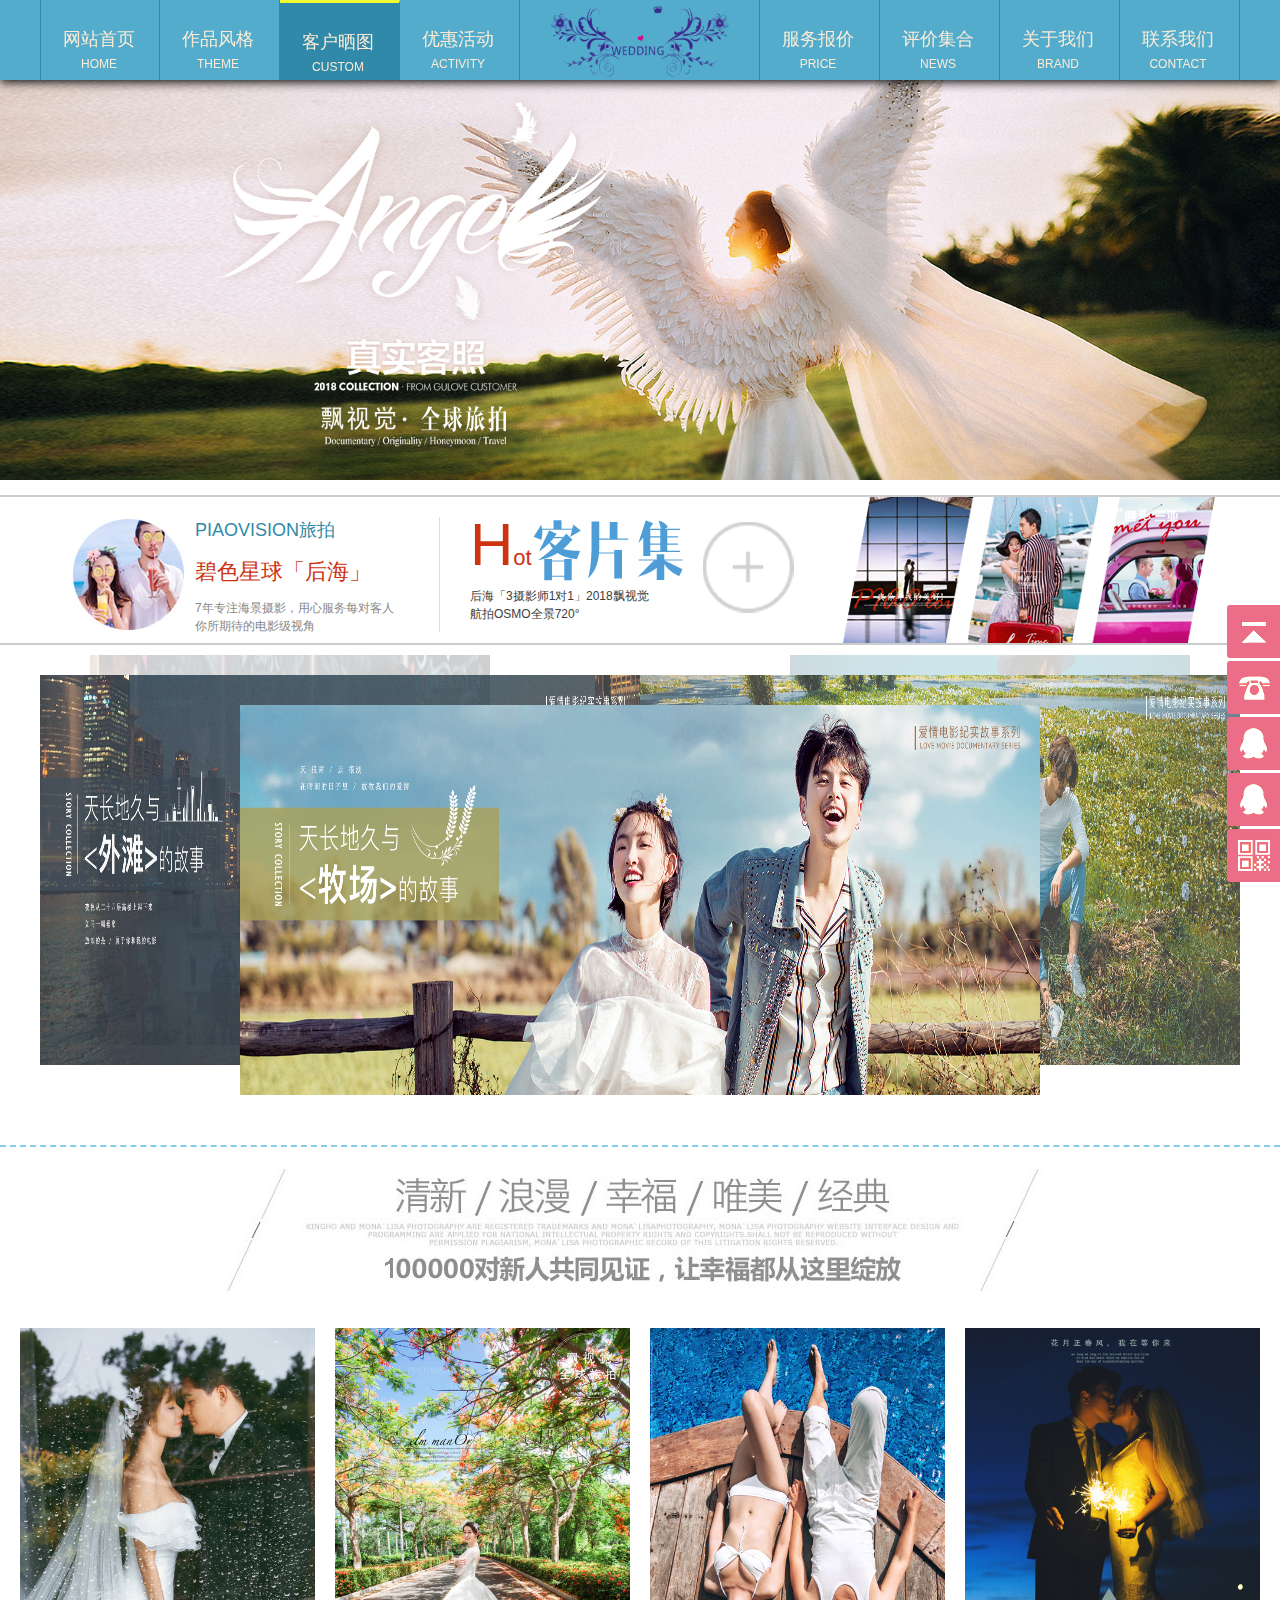
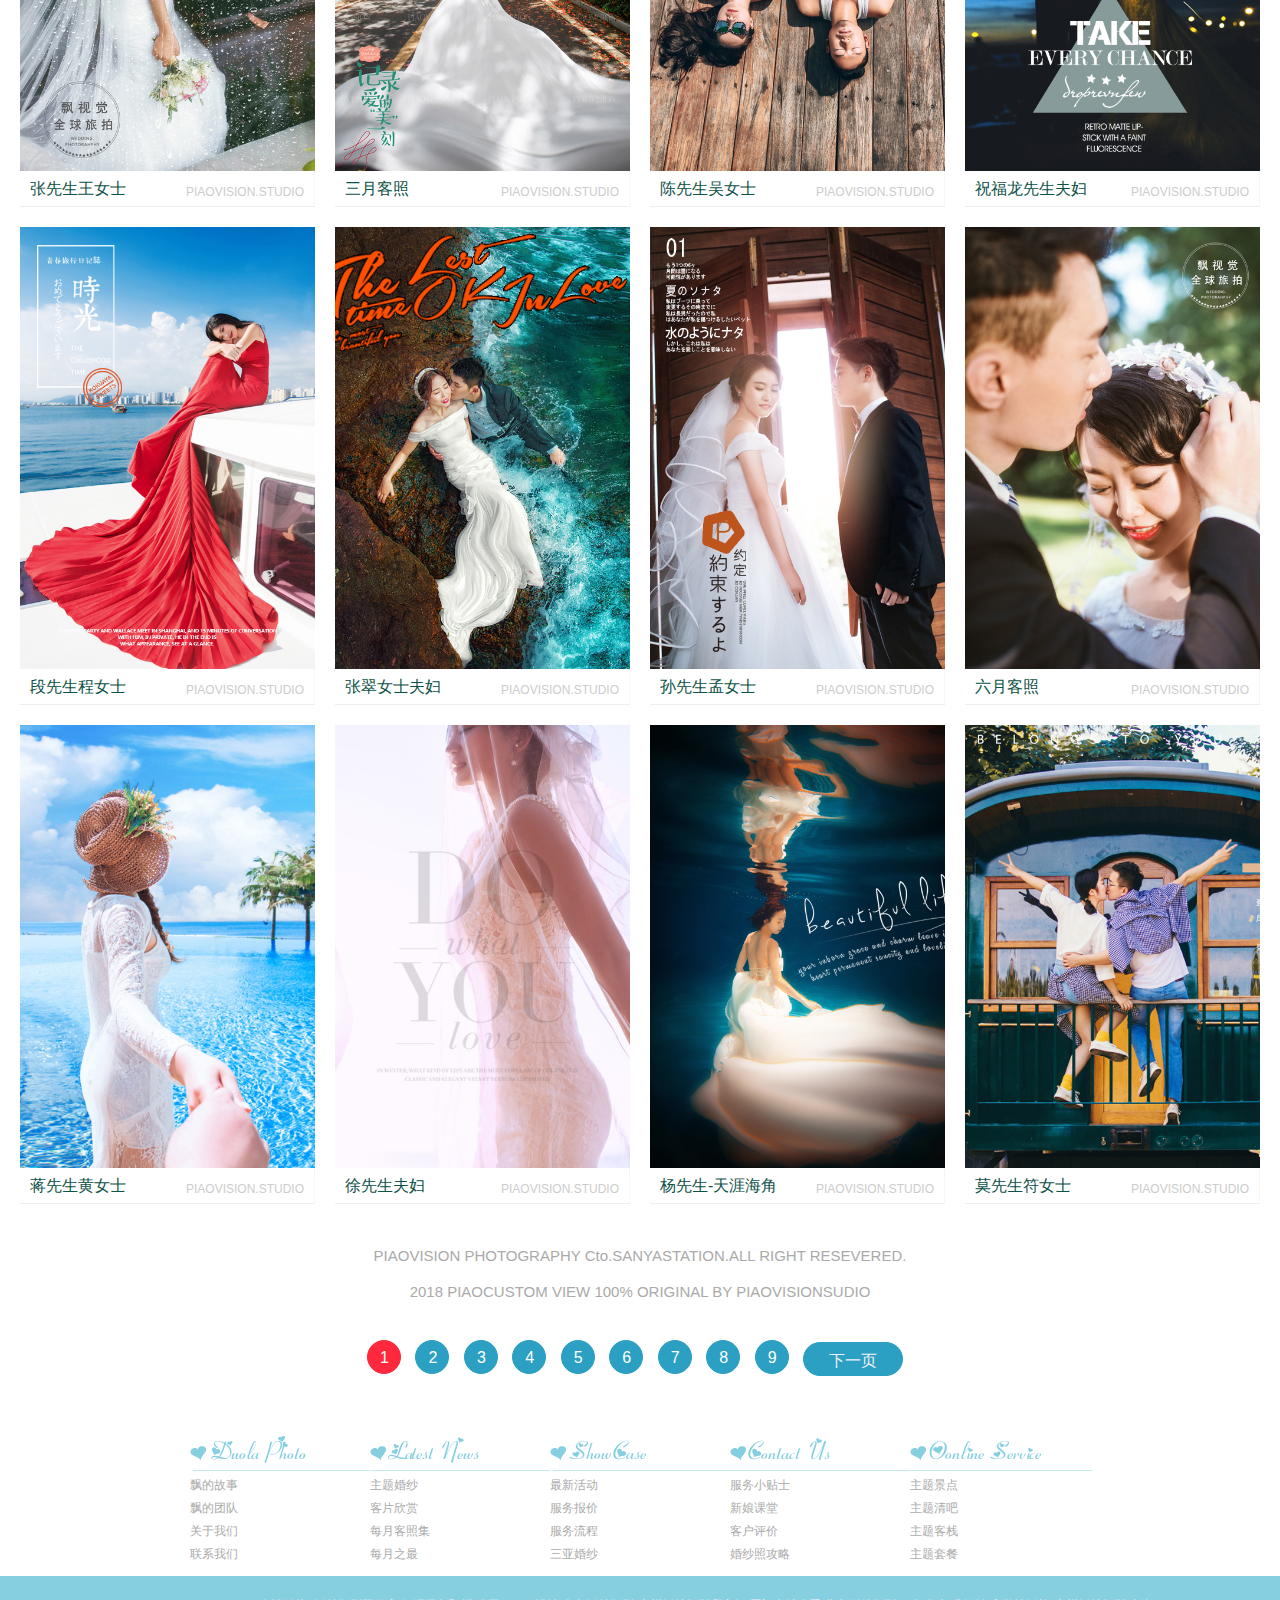
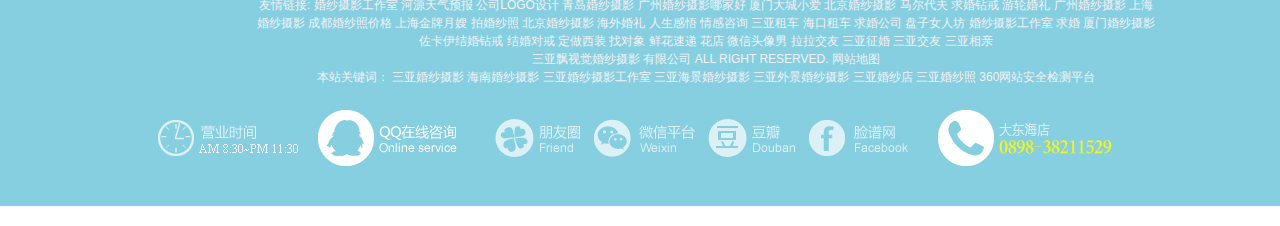
<file: costom.html>
<!DOCTYPE html>
<html lang="en">
<head>
    <meta charset="UTF-8">
    <title>客户晒图</title>
    <link rel="icon" href="images/logo.ico" type="img/x-ico"/>
    <link rel="stylesheet" href="css/base.css">
    <link rel="stylesheet" href="css/index.css">
    <link rel="stylesheet" href="css/costom.css">
    <script src="js/jquery-3.3.1.js"></script>
    <script src="js/costom.js"></script>
    <script src="js/index.js"></script>
    <script src="js/lazyLoad.js"></script>
</head>
<body>
<!--头部（吸顶导航栏和logo）-->
<div class="head">
    <!--logo-->
    <div class="logo">
        <a href="index.html"><img src="images/logo.png" alt=""></a>
    </div>
    <div class="gudinig"></div>
    <!--d导航栏-->
    <div class="nav">
        <ul>
            <li>
                <a href="index.html">网站首页<span>HOME</span></a>
            </li>
            <li><a href="product-index.html">作品风格<span>THEME</span></a>

                <div class="sec">
                    <ol>
                        <li><a href="#"><img src="images/sec/100.png"></a></li>
                        <li><a href="#"><img src="images/sec/101.png"/></a></li>
                        <li><a href="#"><img src="images/sec/1.jpg"></a></li>
                        <li><a href="#"><img src="images/sec/2.jpg"/></a></li>
                        <li><a href="#"><img src="images/sec/3.jpg"/></a></li>
                        <li><a href="#"><img src="images/sec/4.jpg"/></a></li>
                        <li><a href="#"><img src="images/sec/101.png"/></a></li>
                        <li><a href="#"><img src="images/sec/100.png"></a></li>
                    </ol>
                </div>
            </li>
            <li class="on"><a href="costom.html">客户晒图<span>CUSTOM</span></a>

                <div class="sec">
                    <ol>
                        <li><a href="#"><img src="images/sec/100.png"></a></li>
                        <li><a href="#"><img src="images/sec/101.png"/></a></li>
                        <li><a href="#"><img src="images/sec/5.jpg"/></a></li>
                        <li><a href="#"><img src="images/sec/6.jpg"/></a></li>
                        <li><a href="#"><img src="images/sec/7.jpg"/></a></li>
                        <li><a href="#"><img src="images/sec/8.jpg"/></a></li>
                        <li><a href="#"><img src="images/sec/101.png"/></a></li>
                        <li><a href="#"><img src="images/sec/100.png"></a></li>
                    </ol>
                </div>
            </li>
            <li><a href="onSale.html">优惠活动<span>ACTIVITY</span></a>

                <div class="sec">
                    <ol>
                        <li><a href="#"><img src="images/sec/100.png"></a></li>
                        <li><a href="#"><img src="images/sec/101.png"/></a></li>
                        <li><a href="#"><img src="images/sec/9.jpg"/></a></li>
                        <li><a href="#"><img src="images/sec/10.jpg"/></a></li>
                        <li><a href="#"><img src="images/sec/11.jpg"/></a></li>
                        <li><a href="#"><img src="images/sec/12.jpg"/></a></li>
                        <li><a href="#"><img src="images/sec/101.png"/></a></li>
                        <li><a href="#"><img src="images/sec/100.png"></a></li>
                    </ol>
                </div>
            </li>
            <li class="no"></li>
            <li class="no"></li>
            <li><a href="intro.html">服务报价<span>PRICE</span></a>

                <div class="sec">
                    <ol>
                        <li><a href="#"><img src="images/sec/100.png"></a></li>
                        <li><a href="#"><img src="images/sec/101.png"/></a></li>
                        <li><a href="#"><img src="images/sec/13.jpg"/></a></li>
                        <li><a href="#"><img src="images/sec/14.jpg"/></a></li>
                        <li><a href="#"><img src="images/sec/15.jpg"/></a></li>
                        <li><a href="#"><img src="images/sec/16.jpg"/></a></li>
                        <li><a href="#"><img src="images/sec/101.png"/></a></li>
                        <li><a href="#"><img src="images/sec/100.png"></a></li>
                    </ol>
                </div>
            </li>
            <li><a href="evaluate.html">评价集合<span>NEWS</span></a>

                <div class="sec">
                    <ol>
                        <li><a href="#"><img src="images/sec/100.png"></a></li>
                        <li><a href="#"><img src="images/sec/101.png"/></a></li>
                        <li><a href="#"><img src="images/sec/17.jpg"/></a></li>
                        <li><a href="#"><img src="images/sec/18.jpg"/></a></li>
                        <li><a href="#"><img src="images/sec/19.jpg"/></a></li>
                        <li><a href="#"><img src="images/sec/20.jpg"/></a></li>
                        <li><a href="#"><img src="images/sec/101.png"/></a></li>
                        <li><a href="#"><img src="images/sec/100.png"></a></li>
                    </ol>
                </div>
            </li>
            <li><a href="aboutUs.html">关于我们<span>BRAND</span></a>

                <div class="sec">
                    <ol>
                        <li><a href="#"><img src="images/sec/100.png"></a></li>
                        <li><a href="#"><img src="images/sec/101.png"/></a></li>
                        <li><a href="#"><img src="images/sec/21.jpg"/></a></li>
                        <li><a href="#"><img src="images/sec/22.jpg"/></a></li>
                        <li><a href="#"><img src="images/sec/23.jpg"/></a></li>
                        <li><a href="#"><img src="images/sec/24.jpg"/></a></li>
                        <li><a href="#"><img src="images/sec/101.png"/></a></li>
                        <li><a href="#"><img src="images/sec/100.png"></a></li>
                    </ol>
                </div>
            </li>
            <li><a href="callUs.html">联系我们<span>CONTACT</span></a>

                <div class="sec">
                    <ol>
                        <li><a href="#"><img src="images/sec/100.png"></a></li>
                        <li><a href="#"><img src="images/sec/101.png"/></a></li>
                        <li><a href="#"><img src="images/sec/25.jpg"/></a></li>
                        <li><a href="#"><img src="images/sec/26.jpg"/></a></li>
                        <li><a href="#"><img src="images/sec/27.jpg"/></a></li>
                        <li><a href="#"><img src="images/sec/28.jpg"/></a></li>
                        <li><a href="#"><img src="images/sec/101.png"/></a></li>
                        <li><a href="#"><img src="images/sec/100.png"></a></li>
                    </ol>
                </div>
            </li>
        </ul>
    </div>
</div>
<div class="header"></div>
<!--客片欣赏-->
<div class="costom">
    <div class="costom-header">
        <div class="costom-header-pic"><img src="images/costom-img/1920_560_1.jpg" alt=""></div>
    </div>
    <!--分割线-->
    <div class="achead">
        <ul style="background: url(images/product-img/kpmore.jpg)  no-repeat right;">
            <li>
                <a href="">
                    <img src="images/product-img/dingzhi115.jpg">
                </a>
                <h4>PIAOVISION旅拍</h4>
                <p>碧色星球「后海」</p>
                <span>7年专注海景摄影，用心服务每对客人</span>
                <span>你所期待的电影级视角</span>
            </li>
            <div class="kpli">
                <a href="#"><img src="images/product-img/kpicon.png"></a>
                <p style="width:250px;height: 70px; background:url(images/product-img/kepianji.jpg) no-repeat right; ">H<i>ot</i>
                </p>
                <span>后海「3摄影师1对1」2018飘视觉</span><br>
                <span>航拍OSMO全景720°</span>
            </div>
        </ul>
    </div>
</div>
<!--内容显示-->

<!--旋转木马图-->
<div class="costom-logo">
    <ul class="costom-ul" id="costom-ul">
        <li><img src="images/product-img/1-1PI01946490-L.jpg" alt=""></li>
        <li><img src="images/product-img/1-1PI11QA9595.jpg" alt=""></li>
        <li><img src="images/product-img/1-1PI11Q53K06.jpg" alt=""></li>
        <li><img src="images/product-img/1-1PI11Q35TT.jpg" alt=""></li>
        <li><img src="images/product-img/1-1PI11Q431304.jpg" alt=""></li>
    </ul>
    <!--旋转木马,控制区-->
    <div class="costom-ctl">
        <span class="prev"></span>
        <span class="next"></span>
    </div>
</div>

<!--分割线-->
<div class="costom-kp">
    <img src="images/costom-img/kp-3.jpg" alt="">
</div>


<!--客片展示-->
<div class="costom-wrap" id="costom-wrap">
    <ul class="costom-wrap-big">
        <li>
            <a href=""><img src="images/costom-img/1-1.jpg" alt=""></a>
            <p><a href="#">张先生王女士 <i>PIAOVISION.STUDIO</i></a></p>
            <span><a href="#">记录旅途中的幸福感</a></span>
        </li>
        <li>
            <a href=""><img src="images/costom-img/1-2.jpg" alt=""></a>
            <p><a href="#">三月客照<i>PIAOVISION.STUDIO</i></a></p>
            <span><a href="#">记录旅途中的幸福感</a></span>
        </li>
        <li>
            <a href=""><img src="images/costom-img/1-3.jpg" alt=""></a>
            <p><a href="#">陈先生吴女士<i>PIAOVISION.STUDIO</i></a></p>
            <span><a href="#">记录旅途中的幸福感</a></span>
        </li>
        <li>
            <a href=""><img src="images/costom-img/1-4.jpg" alt=""></a>
            <p><a href="#">祝福龙先生夫妇<i>PIAOVISION.STUDIO</i></a></p>
            <span><a href="#">记录旅途中的幸福感</a></span>
        </li>
        <li>
            <a href=""><img src="images/costom-img/1-5.jpg" alt=""></a>
            <p><a href="#">段先生程女士<i>PIAOVISION.STUDIO</i></a></p>
            <span><a href="#">记录旅途中的幸福感</a></span>
        </li>
        <li>
            <a href=""><img src="images/costom-img/1-6.jpg" alt=""></a>
            <p><a href="#">张翠女士夫妇<i>PIAOVISION.STUDIO</i></a></p>
            <span><a href="#">记录旅途中的幸福感</a></span>
        </li>
        <li>
            <a href=""><img src="images/costom-img/1-7.jpg" alt=""></a>
            <p><a href="#">孙先生孟女士<i>PIAOVISION.STUDIO</i></a></p>
            <span><a href="#">记录旅途中的幸福感</a></span>
        </li>
        <li>
            <a href=""><img src="images/costom-img/1-8.jpg" alt=""></a>
            <p><a href="#">六月客照<i>PIAOVISION.STUDIO</i></a></p>
            <span><a href="#">记录旅途中的幸福感</a></span>
        </li>
        <li>
            <a href=""><img src="images/costom-img/1-9.jpg" alt=""></a>
            <p><a href="#">蒋先生黄女士<i>PIAOVISION.STUDIO</i></a></p>
            <span><a href="#">记录旅途中的幸福感</a></span>
        </li>
        <li>
            <a href=""><img src="images/costom-img/1-10.jpg" alt=""></a>
            <p><a href="#">徐先生夫妇<i>PIAOVISION.STUDIO</i></a></p>
            <span><a href="#">记录旅途中的幸福感</a></span>
        </li>
        <li>
            <a href=""><img src="images/costom-img/1-11.jpg" alt=""></a>
            <p><a href="#">杨先生-天涯海角<i>PIAOVISION.STUDIO</i></a></p>
            <span><a href="#">记录旅途中的幸福感</a></span>
        </li>
        <li>
            <a href=""><img src="images/costom-img/1-12.jpg" alt=""></a>
            <p><a href="#">莫先生符女士<i>PIAOVISION.STUDIO</i></a></p>
            <span><a href="#">记录旅途中的幸福感</a></span>
        </li>
    </ul>

</div>
<div class="costom-kpbottom">
    <p class="kpbottoms">PIAOVISION PHOTOGRAPHY Cto.SANYASTATION.ALL RIGHT RESEVERED.</p>
    <p class="kpbottoms">2018 PIAOCUSTOM VIEW 100% ORIGINAL BY PIAOVISIONSUDIO</p>
</div>
<!--小按钮-->
<div class="costom-mpage">
    <ul>
        <li class="ppage ppind"><a href="#">1</a></li>
        <li class="ppage"><a href="#">2</a></li>
        <li class="ppage"><a href="#">3</a></li>
        <li class="ppage"><a href="#">4</a></li>
        <li class="ppage"><a href="#">5</a></li>
        <li class="ppage"><a href="#">6</a></li>
        <li class="ppage"><a href="#">7</a></li>
        <li class="ppage"><a href="#">8</a></li>
        <li class="ppage"><a href="#">9</a></li>
        <li class="pnextlast"><a href="#">下一页</a></li>
    </ul>
</div>


<div class="footer">
    <!--底部连接-->
    <ul>
        <li><a href="#"><img src="images/bomtit_r1_c1.png"/> </a>
            <ol>
                <li><a href="#">飘的故事</a></li>
                <li><a href="#">飘的团队</a></li>
                <li><a href="#">关于我们</a></li>
                <li><a href="#">联系我们</a></li>
            </ol>
        </li>
        <li><a href="#"><img src="images/bomtit_r1_c4.png"/> </a>
            <ol>
                <li><a href="#">主题婚纱</a></li>
                <li><a href="#">客片欣赏</a></li>
                <li><a href="#">每月客照集</a></li>
                <li><a href="#">每月之最</a></li>
            </ol>
        </li>
        <li><a href="#"><img src="images/bomtit_r1_c10.png"/></a>
            <ol>
                <li><a href="#">最新活动</a></li>
                <li><a href="#">服务报价</a></li>
                <li><a href="#">服务流程</a></li>
                <li><a href="#">三亚婚纱</a></li>
            </ol>
        </li>
        <li><a href="#"><img src="images/bomtit_r1_c14.png"/></a>
            <ol>
                <li><a href="#">服务小贴士</a></li>
                <li><a href="#">新娘课堂</a></li>
                <li><a href="#">客户评价</a></li>
                <li><a href="#">婚纱照攻略</a></li>
            </ol>
        </li>
        <li><a href="#"><img src="images/bomtit_r1_c20.png"/></a>
            <ol>
                <li><a href="#">主题景点</a></li>
                <li><a href="#">主题清吧</a></li>
                <li><a href="#">主题客栈</a></li>
                <li><a href="#">主题套餐</a></li>
            </ol>
        </li>
    </ul>
    <!--版权-->
    <div class="copy">
        <div class="copyright">
            <p>
                友情链接:
                <a href='http://www.bjcshy.com/' target='_blank'>婚纱摄影工作室</a>

                <a href='http://heyuan.tianqi.com/' target='_blank'>河源天气预报</a>

                <a href='http://www.logobiaozhi.com' target='_blank'>公司LOGO设计</a>

                <a href='http://www.shengphoto.com/' target='_blank'>青岛婚纱摄影</a>

                <a href='http://www.mnls020.com' target='_blank'>广州婚纱摄影哪家好</a>

                <a href='http://www.xmdcxa.com' target='_blank'>厦门大城小爱</a>

                <a href='http://beijing.napai.cn/' target='_blank'>北京婚纱摄影</a>

                <a href='http://www.7jiaqi.com/' target='_blank'>马尔代夫</a>

                <a href='https://www.formyrose.com/' target='_blank'>求婚钻戒</a>

                <a href='https://cn.starcruises.com/' target='_blank'>游轮婚礼</a>

                <a href='http://gz.hunlimao.com' target='_blank'>广州婚纱摄影</a>

                <a href='http://www.milan-bride.com' target='_blank'>上海婚纱摄影</a>

                <a href='http://www.deyetown.com/' target='_blank'>成都婚纱照价格</a>

                <a href='http://www.sycare.cn' target='_blank'>上海金牌月嫂</a>

                <a href='http://www.hunliji.com' target='_blank'>拍婚纱照</a>

                <a href='http://www.shuijingzhilian.com.cn/' target='_blank'>北京婚纱摄影</a>

                <a href='http://www.ido99.cn' target='_blank'>海外婚礼</a>

                <a href='http://www.rsdyy.com/' target='_blank'>人生感悟</a>

                <a href='http://www.huazhen2008.com/' target='_blank'>情感咨询</a>

                <a href='http://www.song1688.cn/' target='_blank'>三亚租车</a>

                <a href='http://www.lmsl168.com/' target='_blank'>海口租车</a>

                <a href='http://www.tell520.com/' target='_blank'>求婚公司</a>

                <a href='http://www.panzi.cc' target='_blank'>盘子女人坊</a>

                <a href='http://www.bjcshy.com' target='_blank'>婚纱摄影工作室</a>

                <a href='https://romantic214.com' target='_blank'>求婚</a>

                <a href='http://www.dear5201314.com/' target='_blank'>厦门婚纱摄影</a>

                <a href='http://www.zocai.com/' target='_blank'>佐卡伊结婚钻戒</a>

                <a href='http://www.zbird.com/' target='_blank'>结婚对戒</a>

                <a href='http://www.lackeeden.com/' target='_blank'>定做西装</a>

                <a href='http://www.51xunai.cn/' target='_blank'>找对象</a>

                <a href='http://www.alihuahua.com' target='_blank'>鲜花速递</a>

                <a href='https://www.eduoduo.com.cn/' target='_blank'>花店</a>

                <a href='http://www.weixintouxiang.cn/' target='_blank'>微信头像男</a>

                <a href='http://www.15880.com/' target='_blank'>拉拉交友</a>

                <a href='http://www.zhenai.com/zhenghun' target='_blank'>三亚征婚</a>

                <a href='http://www.zhenai.com/jiaoyou' target='_blank'>三亚交友</a>

                <a href='http://city.zhenai.com' target='_blank'>三亚相亲</a>

                <br>

                <a href="http://www.piaovision.com">三亚飘视觉婚纱摄影</a>
                有限公司 ALL RIGHT RESERVED.
                <a href="/sitemap.html">网站地图</a>
                <br>
                本站关键词： <a href="/">三亚婚纱摄影</a>
                海南婚纱摄影 三亚婚纱摄影工作室
                <a href="/kepian/5819.html">三亚海景婚纱摄影</a>
                <a href="/kepian/5841.html">三亚外景婚纱摄影</a>
                <a href="/tips/5859.html">三亚婚纱店</a> 三亚婚纱照
                <a href="http://webscan.360.cn/index/checkwebsite/url/www.piaovision.com">360网站安全检测平台</a>

        </div>
        <div class="footer-Photo">
            <img src="images/banner.fw_r1_c2.png" alt="">
        </div>
    </div>
</div>
<div class="yb_count" style="right: -127px">
    <div class="yb_bar">
        <ul>
            <li class="yb_top">返回顶部</li>
            <li class="yb_phone">
                <p>020-5201 2138</p>
            </li>
            <li class="yb_QQ">
                <a href="#">√刺客果果</a>
            </li>
            <li class="yb_QQ">
                <a href="#">√刺客Jormen</a>
            </li>
            <li class="yb_ercode" style="height: 53px;">
                微信二维码
                <br>
                <img class="yb_qr" src="images/anli-02.jpg" alt=""  >
            </li>
        </ul>
    </div>
</div>
</body>
</html>
</file>
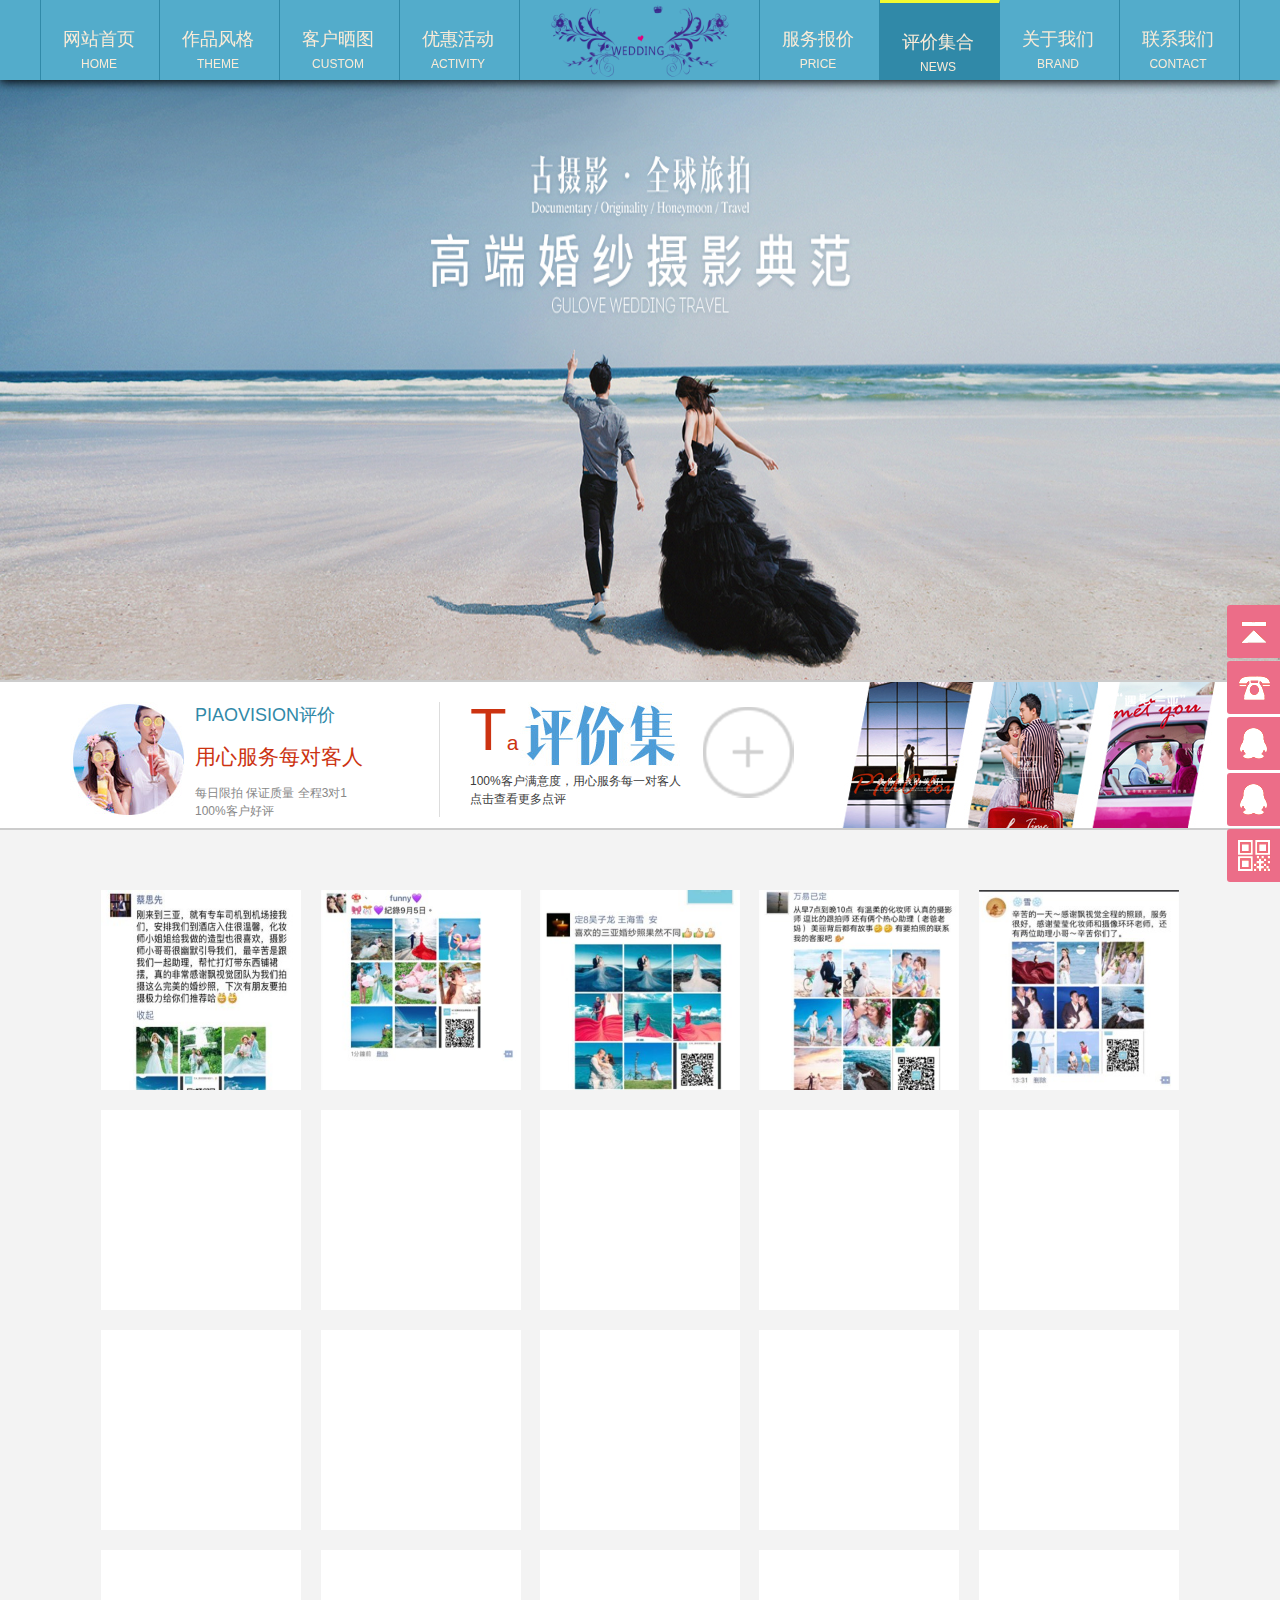
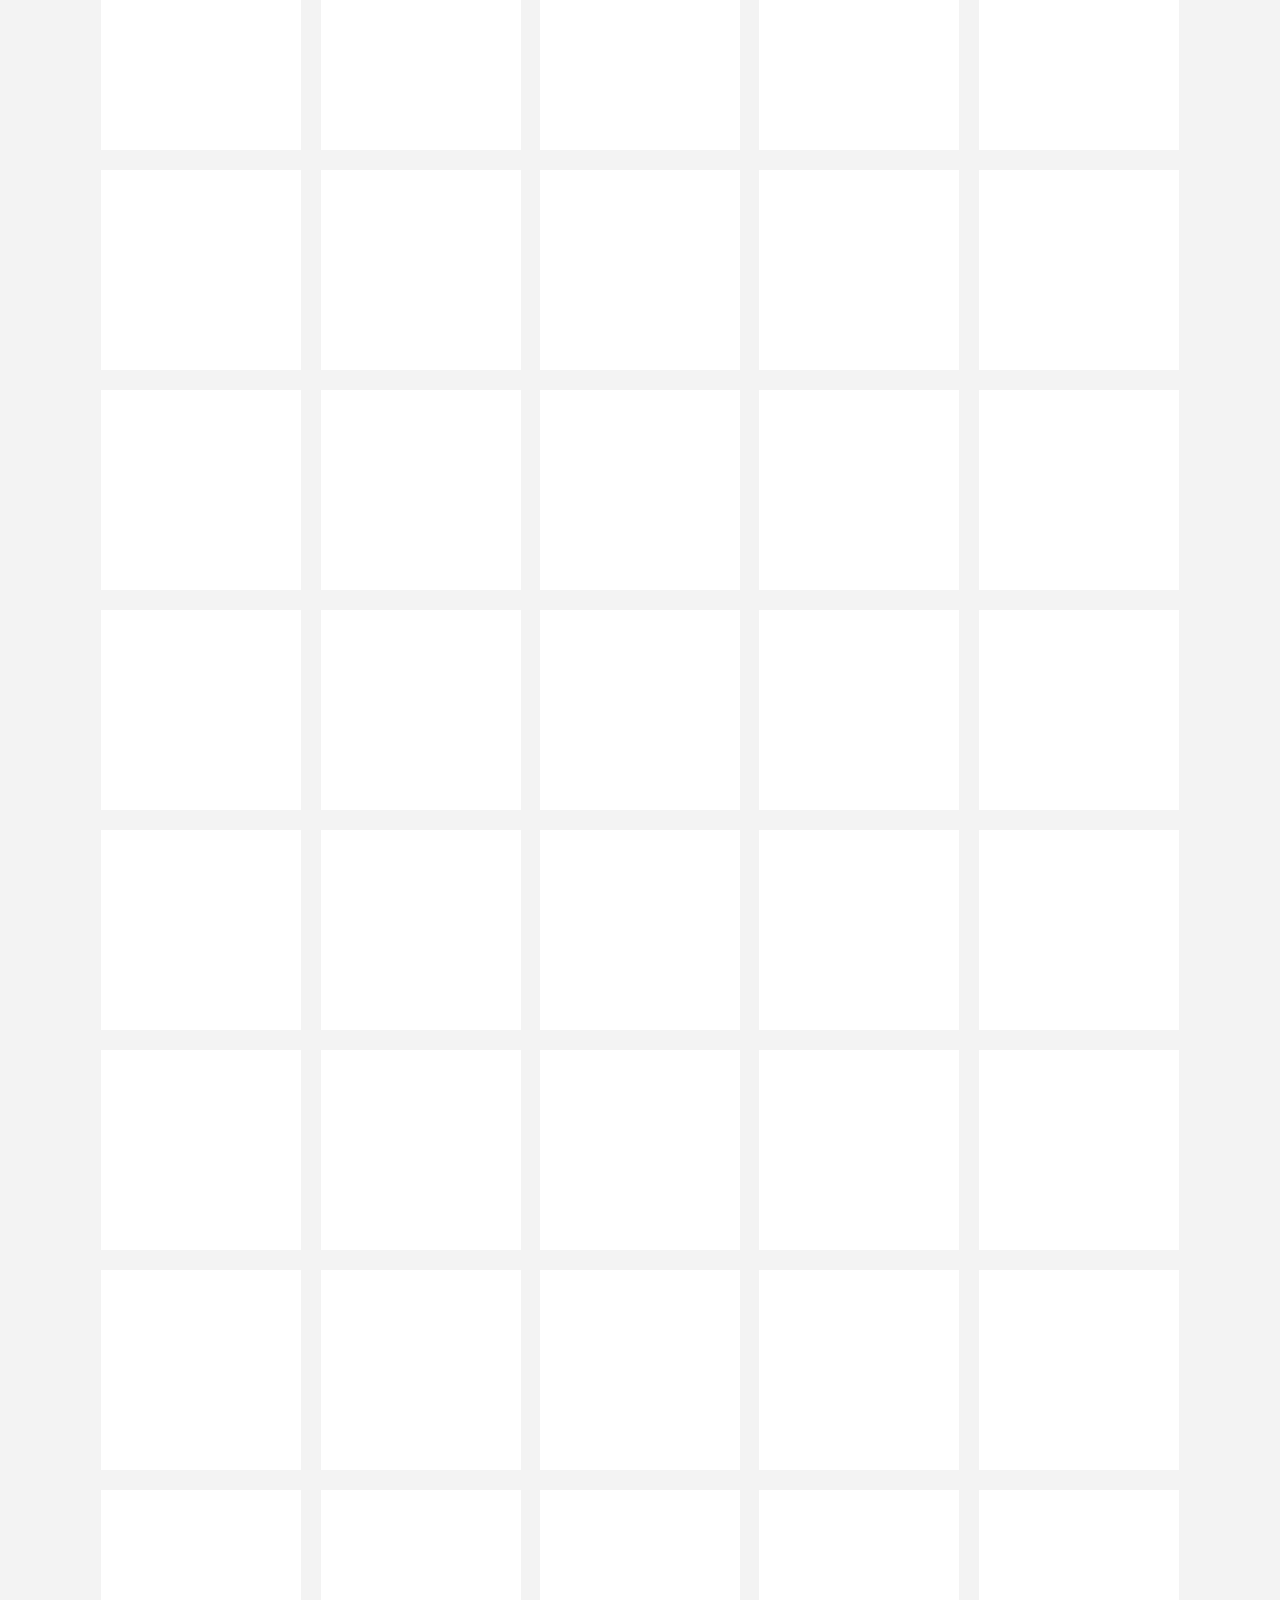
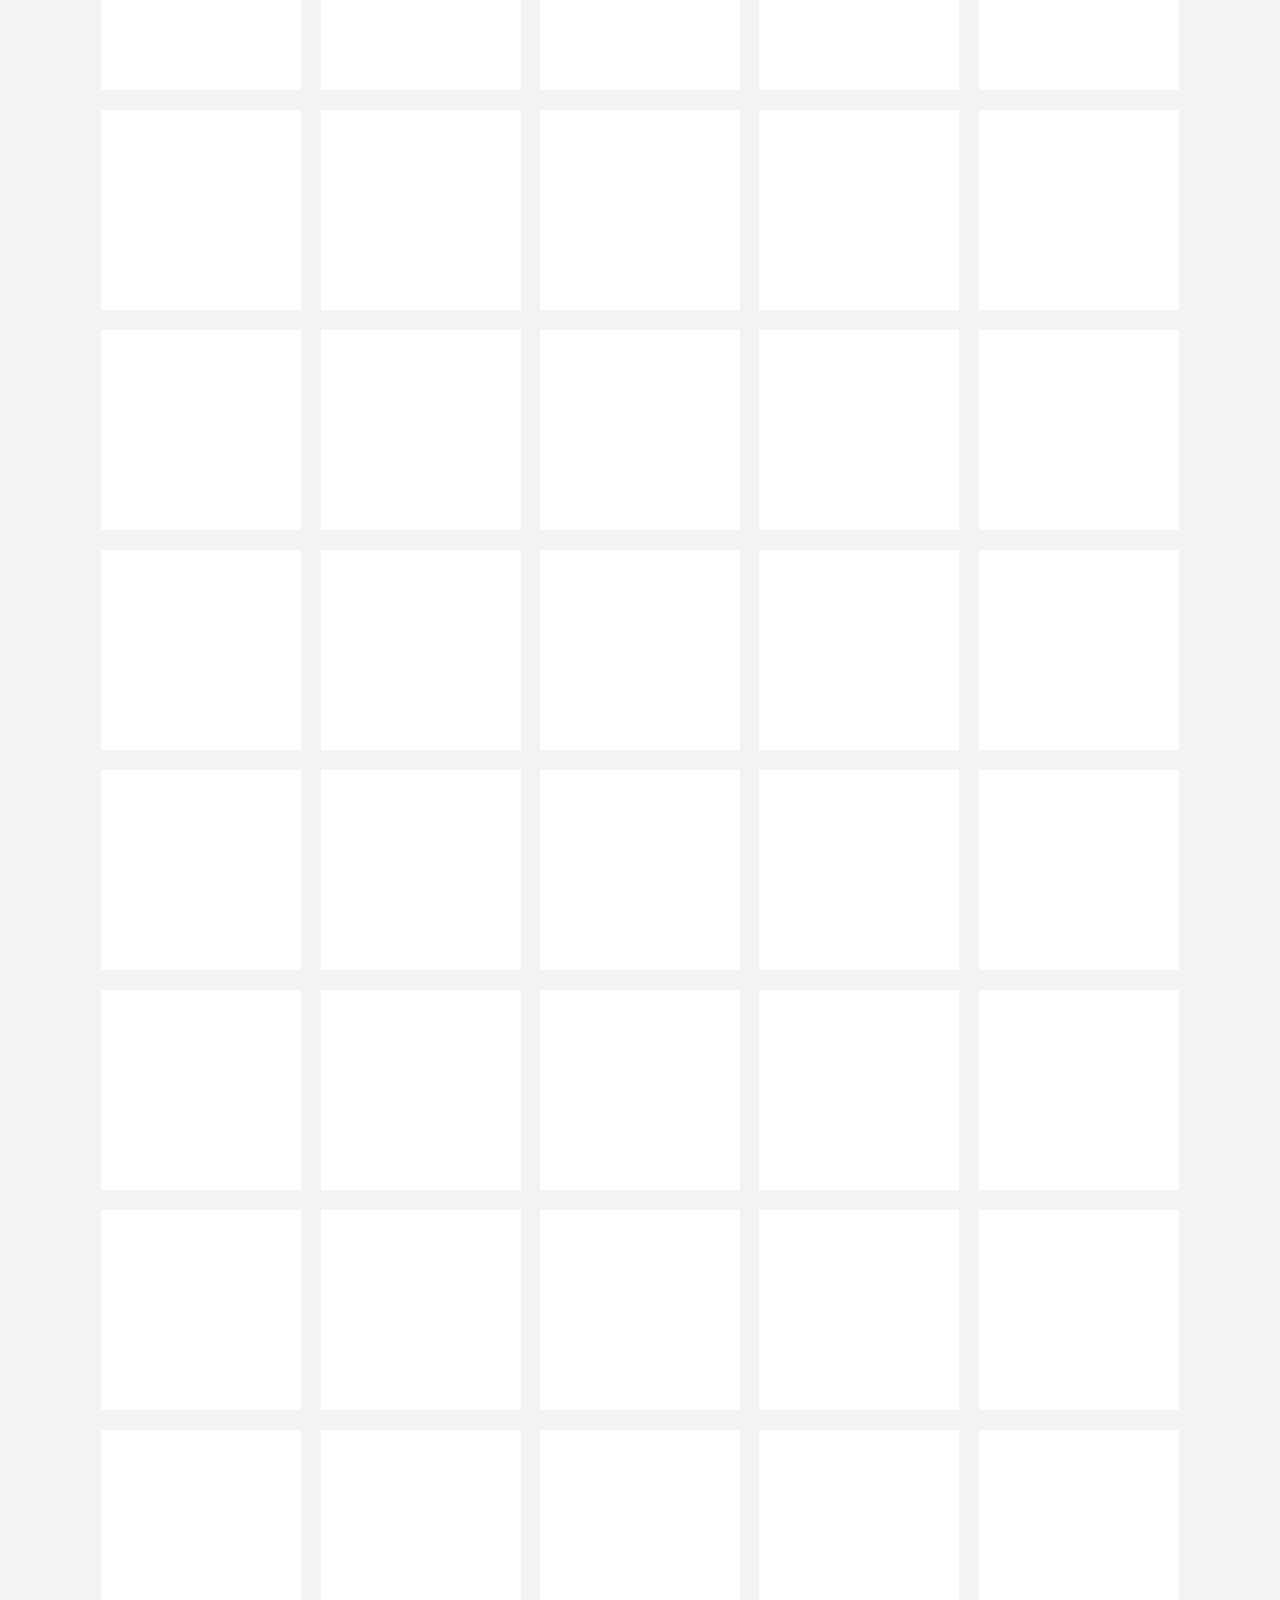
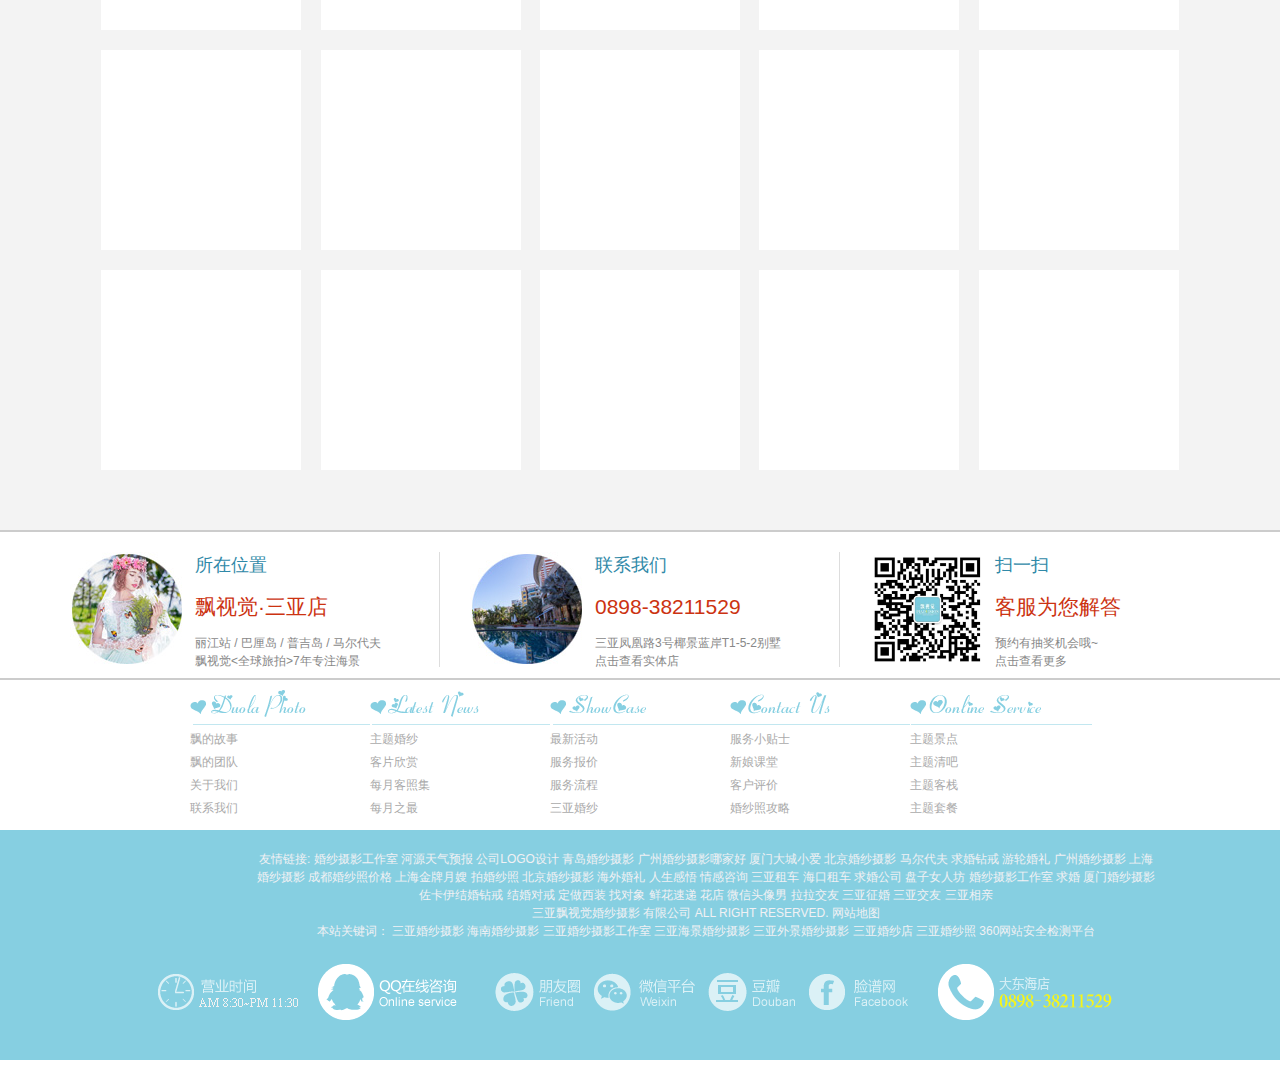
<file: evaluate.html>
<!DOCTYPE html>
<html lang="en">
<head>
    <meta charset="UTF-8">
    <title>评价集合</title>
    <link rel="icon" href="images/logo.ico" type="img/x-ico"/>
    <link rel="stylesheet" href="css/base.css">
    <link rel="stylesheet" href="css/index.css">
    <link rel="stylesheet" href="css/evaluate.css">
    <script src="js/jquery-3.3.1.js"></script>
    <script src="js/index.js"></script>
    <script src="js/evaluate.js"></script>
    <script src="js/lazyLoad.js"></script>
</head>
<body>
<!--头部（吸顶导航栏和logo）-->
<div class="head">
    <!--logo-->
    <div class="logo">
        <a href="index.html"><img src="images/logo.png" alt=""></a>
    </div>
    <div class="gudinig"></div>
    <!--d导航栏-->
    <div class="nav">
        <ul>
            <li>
                <a href="index.html">网站首页<span>HOME</span></a>
            </li>
            <li><a href="product-index.html">作品风格<span>THEME</span></a>

                <div class="sec">
                    <ol>
                        <li><a href="#"><img src="images/sec/100.png"></a></li>
                        <li><a href="#"><img src="images/sec/101.png"/></a></li>
                        <li><a href="#"><img src="images/sec/1.jpg"></a></li>
                        <li><a href="#"><img src="images/sec/2.jpg"/></a></li>
                        <li><a href="#"><img src="images/sec/3.jpg"/></a></li>
                        <li><a href="#"><img src="images/sec/4.jpg"/></a></li>
                        <li><a href="#"><img src="images/sec/101.png"/></a></li>
                        <li><a href="#"><img src="images/sec/100.png"></a></li>
                    </ol>
                </div>
            </li>
            <li><a href="costom.html">客户晒图<span>CUSTOM</span></a>

                <div class="sec">
                    <ol>
                        <li><a href="#"><img src="images/sec/100.png"></a></li>
                        <li><a href="#"><img src="images/sec/101.png"/></a></li>
                        <li><a href="#"><img src="images/sec/5.jpg"/></a></li>
                        <li><a href="#"><img src="images/sec/6.jpg"/></a></li>
                        <li><a href="#"><img src="images/sec/7.jpg"/></a></li>
                        <li><a href="#"><img src="images/sec/8.jpg"/></a></li>
                        <li><a href="#"><img src="images/sec/101.png"/></a></li>
                        <li><a href="#"><img src="images/sec/100.png"></a></li>
                    </ol>
                </div>
            </li>
            <li><a href="onSale.html">优惠活动<span>ACTIVITY</span></a>

                <div class="sec">
                    <ol>
                        <li><a href="#"><img src="images/sec/100.png"></a></li>
                        <li><a href="#"><img src="images/sec/101.png"/></a></li>
                        <li><a href="#"><img src="images/sec/9.jpg"/></a></li>
                        <li><a href="#"><img src="images/sec/10.jpg"/></a></li>
                        <li><a href="#"><img src="images/sec/11.jpg"/></a></li>
                        <li><a href="#"><img src="images/sec/12.jpg"/></a></li>
                        <li><a href="#"><img src="images/sec/101.png"/></a></li>
                        <li><a href="#"><img src="images/sec/100.png"></a></li>
                    </ol>
                </div>
            </li>
            <li class="no"></li>
            <li class="no"></li>
            <li><a href="intro.html">服务报价<span>PRICE</span></a>

                <div class="sec">
                    <ol>
                        <li><a href="#"><img src="images/sec/100.png"></a></li>
                        <li><a href="#"><img src="images/sec/101.png"/></a></li>
                        <li><a href="#"><img src="images/sec/13.jpg"/></a></li>
                        <li><a href="#"><img src="images/sec/14.jpg"/></a></li>
                        <li><a href="#"><img src="images/sec/15.jpg"/></a></li>
                        <li><a href="#"><img src="images/sec/16.jpg"/></a></li>
                        <li><a href="#"><img src="images/sec/101.png"/></a></li>
                        <li><a href="#"><img src="images/sec/100.png"></a></li>
                    </ol>
                </div>
            </li>
            <li class="on"><a href="#">评价集合<span>NEWS</span></a>

                <div class="sec">
                    <ol>
                        <li><a href="#"><img src="images/sec/100.png"></a></li>
                        <li><a href="#"><img src="images/sec/101.png"/></a></li>
                        <li><a href="#"><img src="images/sec/17.jpg"/></a></li>
                        <li><a href="#"><img src="images/sec/18.jpg"/></a></li>
                        <li><a href="#"><img src="images/sec/19.jpg"/></a></li>
                        <li><a href="#"><img src="images/sec/20.jpg"/></a></li>
                        <li><a href="#"><img src="images/sec/101.png"/></a></li>
                        <li><a href="#"><img src="images/sec/100.png"></a></li>
                    </ol>
                </div>
            </li>
            <li><a href="aboutUs.html">关于我们<span>BRAND</span></a>

                <div class="sec">
                    <ol>
                        <li><a href="#"><img src="images/sec/100.png"></a></li>
                        <li><a href="#"><img src="images/sec/101.png"/></a></li>
                        <li><a href="#"><img src="images/sec/21.jpg"/></a></li>
                        <li><a href="#"><img src="images/sec/22.jpg"/></a></li>
                        <li><a href="#"><img src="images/sec/23.jpg"/></a></li>
                        <li><a href="#"><img src="images/sec/24.jpg"/></a></li>
                        <li><a href="#"><img src="images/sec/101.png"/></a></li>
                        <li><a href="#"><img src="images/sec/100.png"></a></li>
                    </ol>
                </div>
            </li>
            <li><a href="callUs.html">联系我们<span>CONTACT</span></a>

                <div class="sec">
                    <ol>
                        <li><a href="#"><img src="images/sec/100.png"></a></li>
                        <li><a href="#"><img src="images/sec/101.png"/></a></li>
                        <li><a href="#"><img src="images/sec/25.jpg"/></a></li>
                        <li><a href="#"><img src="images/sec/26.jpg"/></a></li>
                        <li><a href="#"><img src="images/sec/27.jpg"/></a></li>
                        <li><a href="#"><img src="images/sec/28.jpg"/></a></li>
                        <li><a href="#"><img src="images/sec/101.png"/></a></li>
                        <li><a href="#"><img src="images/sec/100.png"></a></li>
                    </ol>
                </div>
            </li>
        </ul>
    </div>
</div>
<div class="header"></div>

</div>

<div class="centent">
    <!--banner-->
    <div class="top_photo">
        <img src="images/evaluate/top.jpg" />
    </div>
    <!--评价集-->
    <div class="achead">
        <ul style="                                                                                                                    background: url(images/kpmore.jpg)  no-repeat right;">
            <li>
                <a href="">
                    <img src="images/dingzhi115.jpg">
                </a>
                <h4>PIAOVISION评价</h4>
                <p>用心服务每对客人</p>
                <span>每日限拍 保证质量 全程3对1</span>
                <span>100%客户好评</span>
            </li>
            <div class="kpli">
                <a href="javascript:;"><img src="images/kpicon.png"></a>
                <p style="width:250px;height: 70px; background:url(images/evaluate/haopingji.jpg) no-repeat right; ">T<i>a</i>
                </p>
                <span>100%客户满意度，用心服务每一对客人</span><br>
                <span>点击查看更多点评</span>
            </div>
        </ul>
    </div>
    <!--面板-->
    <div class="panel" style="display: none"><!---->
        <div class="panel-main jump">
            <img  alt=""><!--src="intro-img/evaluate/1.jpg"-->
        </div>
        <div class="v-click">
            <img src="images/evaluate/×.png" alt="">
        </div>
        <div class="v-zhixiang">
            <apan class="v-left">
                <img src="images/evaluate/《.png" alt="">
            </apan>
            <apan class="v-right">
                <img src="images/evaluate/》.png" alt="">
            </apan>
        </div>

    </div>
    <!--photo-->
    <div class="haoping_photo">
        <div class="ga_wrap">
            <span></span>
            <a href="javascript:;">
                <img src="images/kbig-bg/loading.png" data-img="images/evaluate/1.jpg" class="lazyload"/>
            </a>
            <a href="javascript:;">
                <img src="images/kbig-bg/loading.png" data-img="images/evaluate/2.jpg" class="lazyload"/>
            </a>
            <a href="javascript:;">
                <img src="images/kbig-bg/loading.png" data-img="images/evaluate/3.jpg" class="lazyload"/>
            </a>
            <a href="javascript:;">
                <img src="images/kbig-bg/loading.png" data-img="images/evaluate/4.jpg" class="lazyload"/>
            </a>
            <a href="javascript:;">
                <img src="images/kbig-bg/loading.png" data-img="images/evaluate/5.jpg" class="lazyload"/>
            </a>
            <a href="javascript:;">
                <img src="images/kbig-bg/loading.png" data-img="images/evaluate/6.jpg" class="lazyload"/>
            </a>
            <a href="javascript:;">
                <img src="images/kbig-bg/loading.png" data-img="images/evaluate/7.jpg" class="lazyload"/>
            </a>
            <a href="javascript:;">
                <img src="images/kbig-bg/loading.png" data-img="images/evaluate/8.jpg" class="lazyload"/>
            </a>
            <a href="javascript:;">
                <img src="images/kbig-bg/loading.png" data-img="images/evaluate/9.jpg" class="lazyload"/>
            </a>
            <a href="javascript:;">
                <img src="images/kbig-bg/loading.png" data-img="images/evaluate/10.jpg" class="lazyload"/>
            </a>
            <a href="javascript:;">
                <img src="images/kbig-bg/loading.png" data-img="images/evaluate/11.jpg" class="lazyload"/>
            </a>
            <a href="javascript:;">
                <img src="images/kbig-bg/loading.png" data-img="images/evaluate/12.jpg" class="lazyload"/>
            </a>
            <a href="javascript:;">
                <img src="images/kbig-bg/loading.png" data-img="images/evaluate/13.jpg" class="lazyload"/>
            </a>
            <a href="javascript:;">
                <img src="images/kbig-bg/loading.png" data-img="images/evaluate/14.jpg" class="lazyload"/>
            </a>
            <a href="javascript:;">
                <img src="images/kbig-bg/loading.png" data-img="images/evaluate/15.jpg" class="lazyload"/>
            </a>
            <a href="javascript:;">
                <img src="images/kbig-bg/loading.png" data-img="images/evaluate/16.jpg" class="lazyload"/>
            </a>
            <a href="javascript:;">
                <img src="images/kbig-bg/loading.png" data-img="images/evaluate/17.jpg" class="lazyload"/>
            </a>
            <a href="javascript:;">
                <img src="images/kbig-bg/loading.png" data-img="images/evaluate/18.jpg" class="lazyload"/>
            </a>
            <a href="javascript:;">
                <img src="images/kbig-bg/loading.png" data-img="images/evaluate/19.jpg" class="lazyload"/>
            </a>
            <a href="javascript:;">
                <img src="images/kbig-bg/loading.png" data-img="images/evaluate/20.jpg" class="lazyload"/>
            </a>
            <a href="javascript:;">
                <img src="images/kbig-bg/loading.png" data-img="images/evaluate/21.jpg" class="lazyload"/>
            </a>
            <a href="javascript:;">
                <img src="images/kbig-bg/loading.png" data-img="images/evaluate/22.jpg" class="lazyload"/>
            </a>
            <a href="javascript:;">
                <img src="images/kbig-bg/loading.png" data-img="images/evaluate/23.jpg" class="lazyload"/>
            </a>
            <a href="javascript:;">
                <img src="images/kbig-bg/loading.png" data-img="images/evaluate/24.jpg" class="lazyload"/>
            </a>
            <a href="javascript:;">
                <img src="images/kbig-bg/loading.png" data-img="images/evaluate/25.jpg" class="lazyload"/>
            </a>
            <a href="javascript:;">
                <img src="images/kbig-bg/loading.png" data-img="images/evaluate/26.jpg" class="lazyload"/>
            </a>
            <a href="javascript:;">
                <img src="images/kbig-bg/loading.png" data-img="images/evaluate/27.jpg" class="lazyload"/>
            </a>
            <a href="javascript:;">
                <img src="images/kbig-bg/loading.png" data-img="images/evaluate/28.jpg" class="lazyload"/>
            </a>
            <a href="javascript:;">
                <img src="images/kbig-bg/loading.png" data-img="images/evaluate/29.jpg" class="lazyload"/>
            </a>
            <a href="javascript:;">
                <img src="images/kbig-bg/loading.png" data-img="images/evaluate/30.jpg" class="lazyload"/>
            </a>
            <a href="javascript:;">
                <img src="images/kbig-bg/loading.png" data-img="images/evaluate/31.jpg" class="lazyload"/>
            </a>
            <a href="javascript:;">
                <img src="images/kbig-bg/loading.png" data-img="images/evaluate/32.jpg" class="lazyload"/>
            </a>
            <a href="javascript:;">
                <img src="images/kbig-bg/loading.png" data-img="images/evaluate/33.jpg" class="lazyload"/>
            </a>
            <a href="javascript:;">
                <img src="images/kbig-bg/loading.png" data-img="images/evaluate/34.jpg" class="lazyload"/>
            </a>
            <a href="javascript:;">
                <img src="images/kbig-bg/loading.png" data-img="images/evaluate/35.jpg" class="lazyload"/>
            </a>
            <a href="javascript:;">
                <img src="images/kbig-bg/loading.png" data-img="images/evaluate/36.jpg" class="lazyload"/>
            </a>
            <a href="javascript:;">
                <img src="images/kbig-bg/loading.png" data-img="images/evaluate/37.jpg" class="lazyload"/>
            </a>
            <a href="javascript:;">
                <img src="images/kbig-bg/loading.png" data-img="images/evaluate/38.jpg" class="lazyload"/>
            </a>
            <a href="javascript:;">
                <img src="images/kbig-bg/loading.png" data-img="images/evaluate/39.jpg" class="lazyload"/>
            </a>
            <a href="javascript:;">
                <img src="images/kbig-bg/loading.png" data-img="images/evaluate/40.jpg" class="lazyload"/>
            </a>
            <a href="javascript:;">
                <img src="images/kbig-bg/loading.png" data-img="images/evaluate/41.jpg" class="lazyload"/>
            </a>
            <a href="javascript:;">
                <img src="images/kbig-bg/loading.png" data-img="images/evaluate/42.jpg" class="lazyload"/>
            </a>
            <a href="javascript:;">
                <img src="images/kbig-bg/loading.png" data-img="images/evaluate/43.jpg" class="lazyload"/>
            </a>
            <a href="javascript:;">
                <img src="images/kbig-bg/loading.png" data-img="images/evaluate/44.jpg" class="lazyload"/>
            </a>
            <a href="javascript:;">
                <img src="images/kbig-bg/loading.png" data-img="images/evaluate/45.jpg" class="lazyload"/>
            </a>
            <a href="javascript:;">
                <img src="images/kbig-bg/loading.png" data-img="images/evaluate/46.jpg" class="lazyload"/>
            </a>
            <a href="javascript:;">
                <img src="images/kbig-bg/loading.png" data-img="images/evaluate/47.jpg" class="lazyload"/>
            </a>
            <a href="javascript:;">
                <img src="images/kbig-bg/loading.png" data-img="images/evaluate/48.jpg" class="lazyload"/>
            </a>
            <a href="javascript:;">
                <img src="images/kbig-bg/loading.png" data-img="images/evaluate/49.jpg" class="lazyload"/>
            </a>
            <a href="javascript:;">
                <img src="images/kbig-bg/loading.png" data-img="images/evaluate/50.jpg" class="lazyload"/>
            </a>
            <a href="javascript:;">
                <img src="images/kbig-bg/loading.png" data-img="images/evaluate/51.jpg" class="lazyload"/>
            </a>
            <a href="javascript:;">
                <img src="images/kbig-bg/loading.png" data-img="images/evaluate/52.jpg" class="lazyload"/>
            </a>
            <a href="javascript:;">
                <img src="images/kbig-bg/loading.png" data-img="images/evaluate/53.jpg" class="lazyload"/>
            </a>
            <a href="javascript:;">
                <img src="images/kbig-bg/loading.png" data-img="images/evaluate/54.jpg" class="lazyload"/>
            </a>
            <a href="javascript:;">
                <img src="images/kbig-bg/loading.png" data-img="images/evaluate/55.jpg" class="lazyload"/>
            </a>
            <a href="javascript:;">
                <img src="images/kbig-bg/loading.png" data-img="images/evaluate/56.jpg" class="lazyload"/>
            </a>
            <a href="javascript:;">
                <img src="images/kbig-bg/loading.png" data-img="images/evaluate/57.jpg" class="lazyload"/>
            </a>
            <a href="javascript:;">
                <img src="images/kbig-bg/loading.png" data-img="images/evaluate/58.jpg" class="lazyload"/>
            </a>
            <a href="javascript:;">
                <img src="images/kbig-bg/loading.png" data-img="images/evaluate/59.jpg" class="lazyload"/>
            </a>
            <a href="javascript:;">
                <img src="images/kbig-bg/loading.png" data-img="images/evaluate/60.jpg" class="lazyload"/>
            </a>
            <a href="javascript:;">
                <img src="images/kbig-bg/loading.png" data-img="images/evaluate/61.jpg" class="lazyload"/>
            </a>
            <a href="javascript:;">
                <img src="images/kbig-bg/loading.png" data-img="images/evaluate/62.jpg" class="lazyload"/>
            </a>
            <a href="javascript:;">
                <img src="images/kbig-bg/loading.png" data-img="images/evaluate/63.jpg" class="lazyload"/>
            </a>
            <a href="javascript:;">
                <img src="images/kbig-bg/loading.png" data-img="images/evaluate/64.jpg" class="lazyload"/>
            </a>
            <a href="javascript:;">
                <img src="images/kbig-bg/loading.png" data-img="images/evaluate/65.jpg" class="lazyload"/>
            </a>
            <a href="javascript:;">
                <img src="images/kbig-bg/loading.png" data-img="images/evaluate/66.jpg" class="lazyload"/>
            </a>
            <a href="javascript:;">
                <img src="images/kbig-bg/loading.png" data-img="images/evaluate/67.jpg" class="lazyload"/>
            </a>
            <a href="javascript:;">
                <img src="images/kbig-bg/loading.png" data-img="images/evaluate/68.jpg" class="lazyload"/>
            </a>
            <a href="javascript:;">
                <img src="images/kbig-bg/loading.png" data-img="images/evaluate/69.jpg" class="lazyload"/>
            </a>
            <a href="javascript:;">
                <img src="images/kbig-bg/loading.png" data-img="images/evaluate/70.jpg" class="lazyload"/>
            </a>
            <a href="javascript:;">
                <img src="images/kbig-bg/loading.png" data-img="images/evaluate/71.jpg" class="lazyload"/>
            </a>
            <a href="javascript:;">
                <img src="images/kbig-bg/loading.png" data-img="images/evaluate/72.jpg" class="lazyload"/>
            </a>
            <a href="javascript:;">
                <img src="images/kbig-bg/loading.png" data-img="images/evaluate/73.jpg" class="lazyload"/>
            </a>
            <a href="javascript:;">
                <img src="images/kbig-bg/loading.png" data-img="images/evaluate/74.jpg" class="lazyload"/>
            </a>
            <a href="javascript:;">
                <img src="images/kbig-bg/loading.png" data-img="images/evaluate/75.jpg" class="lazyload"/>
            </a>
            <a href="javascript:;">
                <img src="images/kbig-bg/loading.png" data-img="images/evaluate/76.jpg" class="lazyload"/>
            </a>
            <a href="javascript:;">
                <img src="images/kbig-bg/loading.png" data-img="images/evaluate/77.jpg" class="lazyload"/>
            </a>
            <a href="javascript:;">
                <img src="images/kbig-bg/loading.png" data-img="images/evaluate/78.jpg" class="lazyload"/>
            </a>
            <a href="javascript:;">
                <img src="images/kbig-bg/loading.png" data-img="images/evaluate/79.jpg" class="lazyload"/>
            </a>
            <a href="javascript:;">
                <img src="images/kbig-bg/loading.png" data-img="images/evaluate/80.jpg" class="lazyload"/>
            </a>
            <a href="javascript:;">
                <img src="images/kbig-bg/loading.png" data-img="images/evaluate/81.jpg" class="lazyload"/>
            </a>
            <a href="javascript:;">
                <img src="images/kbig-bg/loading.png" data-img="images/evaluate/82.jpg" class="lazyload"/>
            </a>
            <a href="javascript:;">
                <img src="images/kbig-bg/loading.png" data-img="images/evaluate/83.jpg" class="lazyload"/>
            </a>
            <a href="javascript:;">
                <img src="images/kbig-bg/loading.png" data-img="images/evaluate/84.jpg" class="lazyload"/>
            </a>
            <a href="javascript:;">
                <img src="images/kbig-bg/loading.png" data-img="images/evaluate/85.jpg" class="lazyload"/>
            </a>
            <a href="javascript:;">
                <img src="images/kbig-bg/loading.png" data-img="images/evaluate/86.jpg" class="lazyload"/>
            </a>
            <a href="javascript:;">
                <img src="images/kbig-bg/loading.png" data-img="images/evaluate/87.jpg" class="lazyload"/>
            </a>
            <a href="javascript:;">
                <img src="images/kbig-bg/loading.png" data-img="images/evaluate/88.jpg" class="lazyload"/>
            </a>
            <a href="javascript:;">
                <img src="images/kbig-bg/loading.png" data-img="images/evaluate/89.jpg" class="lazyload"/>
            </a>
            <a href="javascript:;">
                <img src="images/kbig-bg/loading.png" data-img="images/evaluate/90.jpg" class="lazyload"/>
            </a>
            <a href="javascript:;">
                <img src="images/kbig-bg/loading.png" data-img="images/evaluate/91.jpg" class="lazyload"/>
            </a>
            <a href="javascript:;">
                <img src="images/kbig-bg/loading.png" data-img="images/evaluate/92.jpg" class="lazyload"/>
            </a>
            <a href="javascript:;">
                <img src="images/kbig-bg/loading.png" data-img="images/evaluate/93.jpg" class="lazyload"/>
            </a>
            <a href="javascript:;">
                <img src="images/kbig-bg/loading.png" data-img="images/evaluate/94.jpg" class="lazyload"/>
            </a>
            <a href="javascript:;">
                <img src="images/kbig-bg/loading.png" data-img="images/evaluate/95.jpg" class="lazyload"/>
            </a>
            <a href="javascript:;">
                <img src="images/kbig-bg/loading.png" data-img="images/evaluate/96.jpg" class="lazyload"/>
            </a>
            <a href="javascript:;">
                <img src="images/kbig-bg/loading.png" data-img="images/evaluate/97.jpg" class="lazyload"/>
            </a>
            <a href="javascript:;">
                <img src="images/kbig-bg/loading.png" data-img="images/evaluate/98.jpg" class="lazyload"/>
            </a>
            <a href="javascript:;">
                <img src="images/kbig-bg/loading.png" data-img="images/evaluate/99.jpg" class="lazyload"/>
            </a>
            <a href="javascript:;">
                <img src="images/kbig-bg/loading.png" data-img="images/evaluate/100.jpg" class="lazyload"/>
            </a>
            <span></span>
        </div>
    </div>
    <!--location店面信息-->
    <div class="achead">
        <ul>
            <li>
                <a href="javascript:;">
                    <img src="images/place.jpg">
                </a>
                <h4>所在位置</h4>
                <p>飘视觉·三亚店</p>
                <span>丽江站 / 巴厘岛 / 普吉岛 / 马尔代夫</span>
                <span>飘视觉&lt;全球旅拍&gt;7年专注海景</span>
            </li>
            <li>
                <a href="javascript:;">
                    <img src="images/dianmian115.jpg">
                </a>
                <h4>联系我们</h4>
                <p>0898-38211529</p>
                <span>三亚凤凰路3号椰景蓝岸T1-5-2别墅</span>
                <span>点击查看实体店</span>
            </li>
            <li>
                <a href="javascript:;">
                    <img src="images/yangyang.png">
                </a>
                <h4>扫一扫</h4>
                <p>客服为您解答</p>
                <span>预约有抽奖机会哦~</span>
                <span>点击查看更多</span>
            </li>
        </ul>
    </div>
</div>
<div class="footer">
    <!--底部连接-->
    <ul>
        <li><a href="javascript:;"><img src="images/bomtit_r1_c1.png"/> </a>
            <ol>
                <li><a href="javascript:;">飘的故事</a></li>
                <li><a href="javascript:;">飘的团队</a></li>
                <li><a href="javascript:;">关于我们</a></li>
                <li><a href="javascript:;">联系我们</a></li>
            </ol>
        </li>
        <li><a href="javascript:;"><img src="images/bomtit_r1_c4.png"/> </a>
            <ol>
                <li><a href="javascript:;">主题婚纱</a></li>
                <li><a href="javascript:;">客片欣赏</a></li>
                <li><a href="javascript:;">每月客照集</a></li>
                <li><a href="javascript:;">每月之最</a></li>
            </ol>
        </li>
        <li><a href="javascript:;"><img src="images/bomtit_r1_c10.png"/></a>
            <ol>
                <li><a href="javascript:;">最新活动</a></li>
                <li><a href="javascript:;">服务报价</a></li>
                <li><a href="javascript:;">服务流程</a></li>
                <li><a href="javascript:;">三亚婚纱</a></li>
            </ol>
        </li>
        <li><a href="javascript:;"><img src="images/bomtit_r1_c14.png"/></a>
            <ol>
                <li><a href="javascript:;">服务小贴士</a></li>
                <li><a href="javascript:;">新娘课堂</a></li>
                <li><a href="javascript:;">客户评价</a></li>
                <li><a href="javascript:;">婚纱照攻略</a></li>
            </ol>
        </li>
        <li><a href="javascript:;"><img src="images/bomtit_r1_c20.png"/></a>
            <ol>
                <li><a href="javascript:;">主题景点</a></li>
                <li><a href="javascript:;">主题清吧</a></li>
                <li><a href="javascript:;">主题客栈</a></li>
                <li><a href="javascript:;">主题套餐</a></li>
            </ol>
        </li>
    </ul>
    <!--版权-->
    <div class="copy">
        <div class="copyright">
            <p>
                友情链接:
                <a href='http://www.bjcshy.com/' target='_blank'>婚纱摄影工作室</a>

                <a href='http://heyuan.tianqi.com/' target='_blank'>河源天气预报</a>

                <a href='http://www.logobiaozhi.com' target='_blank'>公司LOGO设计</a>

                <a href='http://www.shengphoto.com/' target='_blank'>青岛婚纱摄影</a>

                <a href='http://www.mnls020.com' target='_blank'>广州婚纱摄影哪家好</a>

                <a href='http://www.xmdcxa.com' target='_blank'>厦门大城小爱</a>

                <a href='http://beijing.napai.cn/' target='_blank'>北京婚纱摄影</a>

                <a href='http://www.7jiaqi.com/' target='_blank'>马尔代夫</a>

                <a href='https://www.formyrose.com/' target='_blank'>求婚钻戒</a>

                <a href='https://cn.starcruises.com/' target='_blank'>游轮婚礼</a>

                <a href='http://gz.hunlimao.com' target='_blank'>广州婚纱摄影</a>

                <a href='http://www.milan-bride.com' target='_blank'>上海婚纱摄影</a>

                <a href='http://www.deyetown.com/' target='_blank'>成都婚纱照价格</a>

                <a href='http://www.sycare.cn' target='_blank'>上海金牌月嫂</a>

                <a href='http://www.hunliji.com' target='_blank'>拍婚纱照</a>

                <a href='http://www.shuijingzhilian.com.cn/' target='_blank'>北京婚纱摄影</a>

                <a href='http://www.ido99.cn' target='_blank'>海外婚礼</a>

                <a href='http://www.rsdyy.com/' target='_blank'>人生感悟</a>

                <a href='http://www.huazhen2008.com/' target='_blank'>情感咨询</a>

                <a href='http://www.song1688.cn/' target='_blank'>三亚租车</a>

                <a href='http://www.lmsl168.com/' target='_blank'>海口租车</a>

                <a href='http://www.tell520.com/' target='_blank'>求婚公司</a>

                <a href='http://www.panzi.cc' target='_blank'>盘子女人坊</a>

                <a href='http://www.bjcshy.com' target='_blank'>婚纱摄影工作室</a>

                <a href='https://romantic214.com' target='_blank'>求婚</a>

                <a href='http://www.dear5201314.com/' target='_blank'>厦门婚纱摄影</a>

                <a href='http://www.zocai.com/' target='_blank'>佐卡伊结婚钻戒</a>

                <a href='http://www.zbird.com/' target='_blank'>结婚对戒</a>

                <a href='http://www.lackeeden.com/' target='_blank'>定做西装</a>

                <a href='http://www.51xunai.cn/' target='_blank'>找对象</a>

                <a href='http://www.alihuahua.com' target='_blank'>鲜花速递</a>

                <a href='https://www.eduoduo.com.cn/' target='_blank'>花店</a>

                <a href='http://www.weixintouxiang.cn/' target='_blank'>微信头像男</a>

                <a href='http://www.15880.com/' target='_blank'>拉拉交友</a>

                <a href='http://www.zhenai.com/zhenghun' target='_blank'>三亚征婚</a>

                <a href='http://www.zhenai.com/jiaoyou' target='_blank'>三亚交友</a>

                <a href='http://city.zhenai.com' target='_blank'>三亚相亲</a>

                <br>

                <a href="http://www.piaovision.com">三亚飘视觉婚纱摄影</a>
                有限公司 ALL RIGHT RESERVED.
                <a href="/sitemap.html">网站地图</a>
                <br>
                本站关键词： <a href="/">三亚婚纱摄影</a>
                海南婚纱摄影 三亚婚纱摄影工作室
                <a href="/kepian/5819.html">三亚海景婚纱摄影</a>
                <a href="/kepian/5841.html">三亚外景婚纱摄影</a>
                <a href="/tips/5859.html">三亚婚纱店</a> 三亚婚纱照
                <a href="http://webscan.360.cn/index/checkwebsite/url/www.piaovision.com">360网站安全检测平台</a>

        </div>
        <div class="footer-Photo">
            <img src="images/banner.fw_r1_c2.png" alt="">
        </div>
    </div>
</div>
<div class="yb_count" style="right: -127px">
    <div class="yb_bar">
        <ul>
            <li class="yb_top">返回顶部</li>
            <li class="yb_phone">
                <p>020-5201 2138</p>
            </li>
            <li class="yb_QQ">
                <a href="#">√刺客果果</a>
            </li>
            <li class="yb_QQ">
                <a href="#">√刺客Jormen</a>
            </li>
            <li class="yb_ercode" style="height: 53px;">
                微信二维码
                <br>
                <img class="yb_qr" src="images/anli-02.jpg" alt=""  >
            </li>
        </ul>
    </div>
</div>
<script>
    $(function () {
        $.imgLazyLoad();
    })
</script>
</body>
</html>
</file>
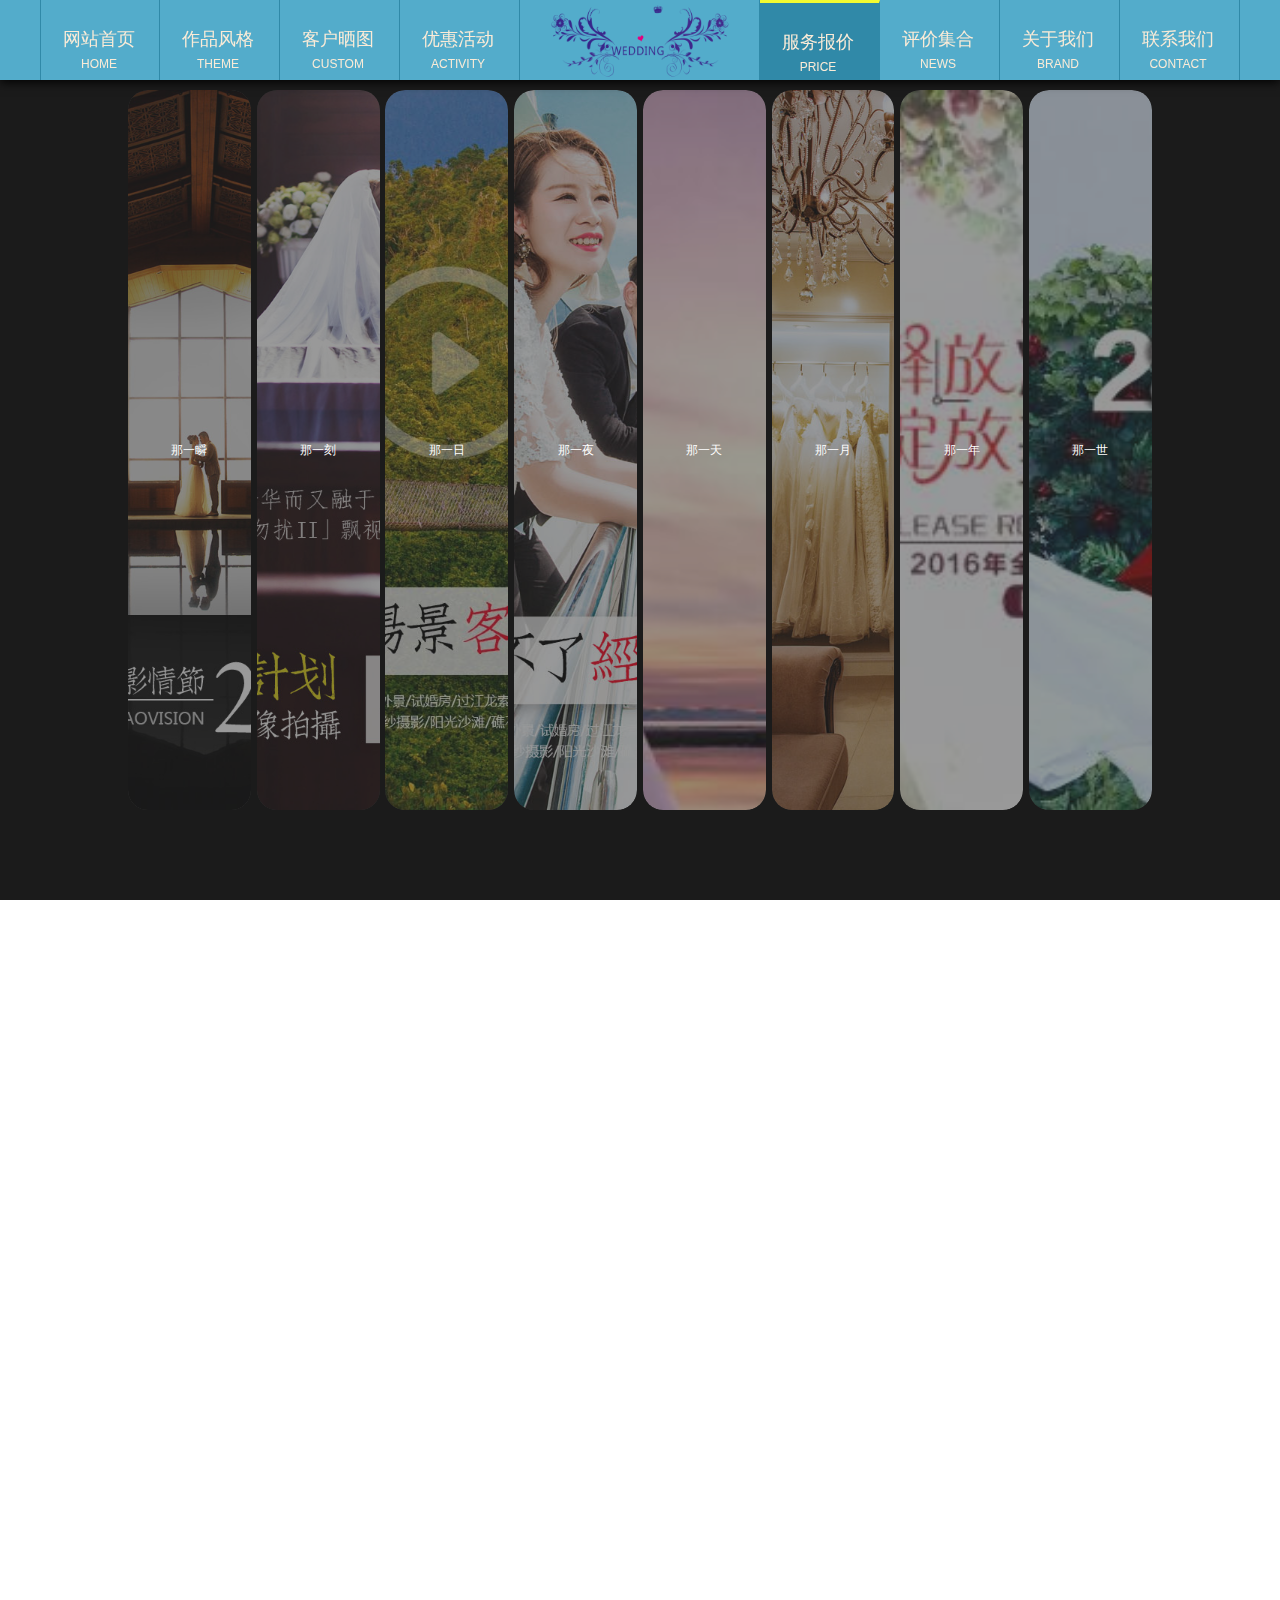
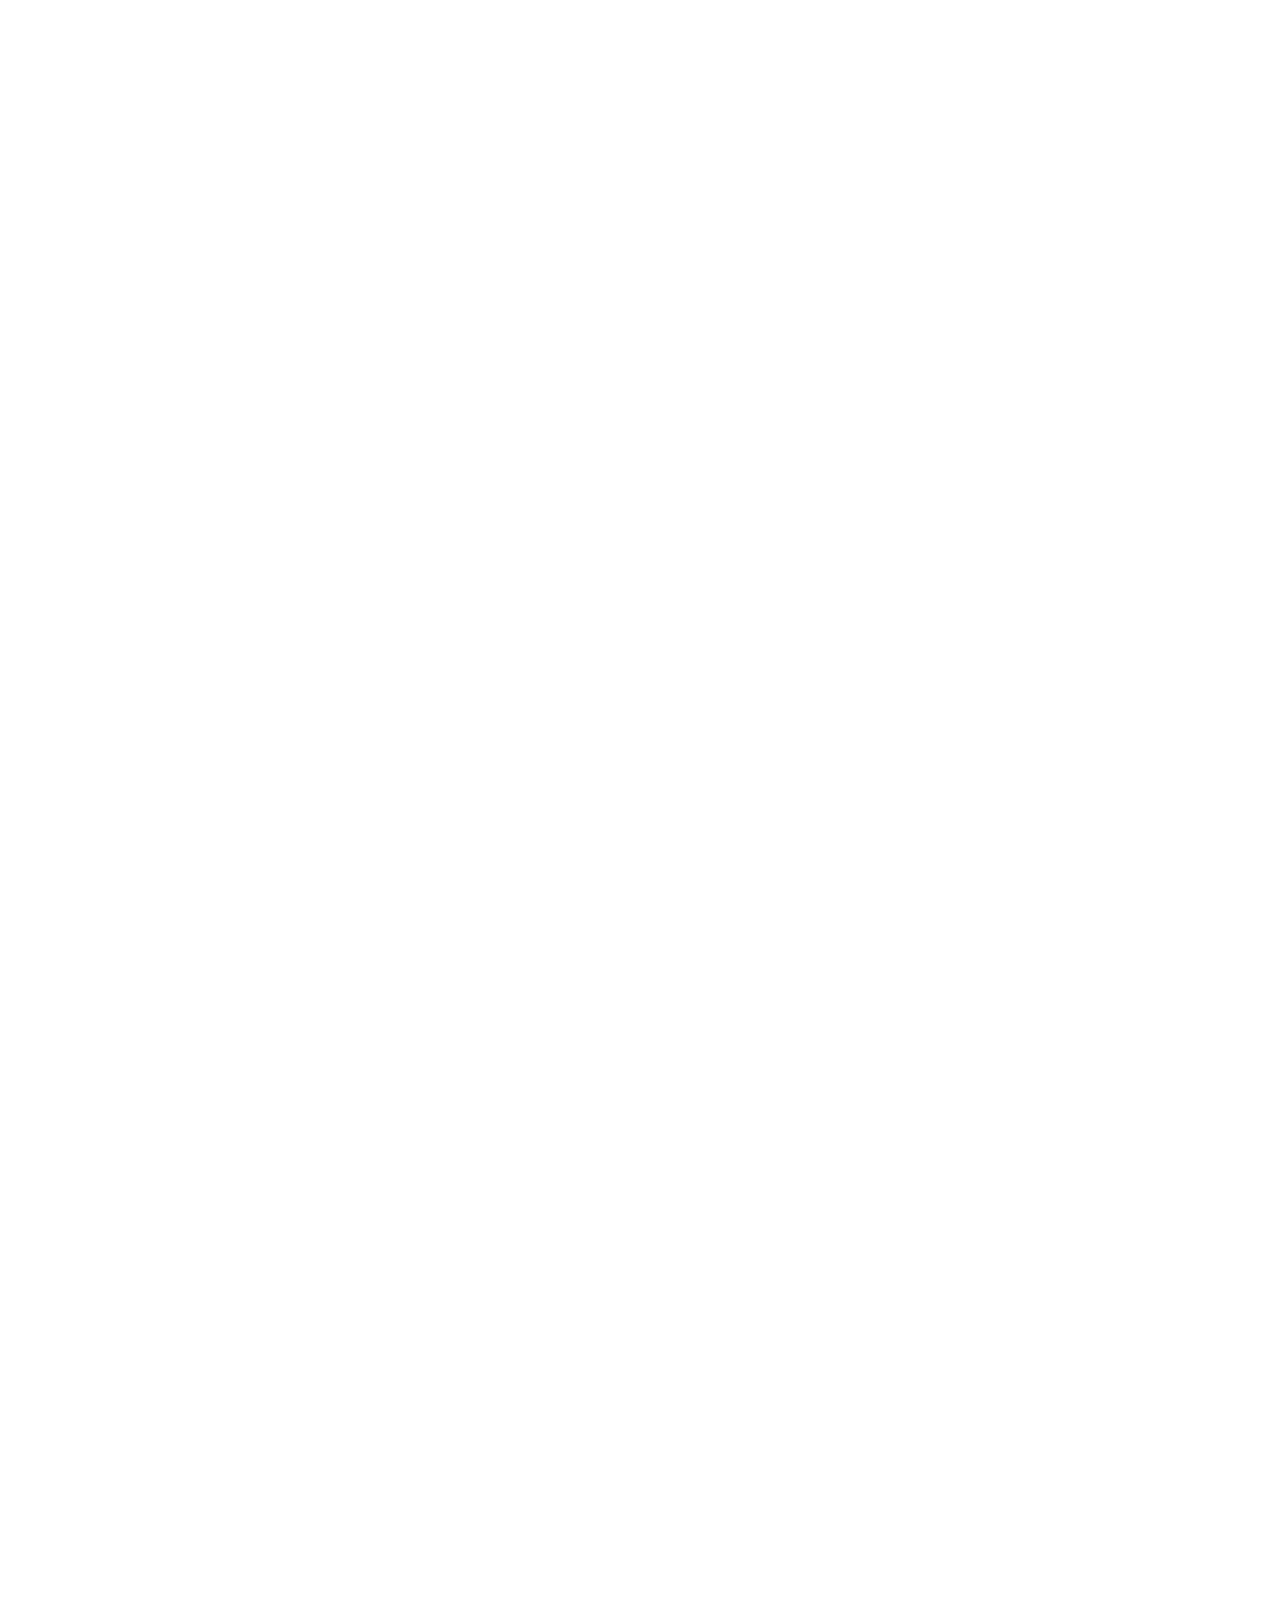
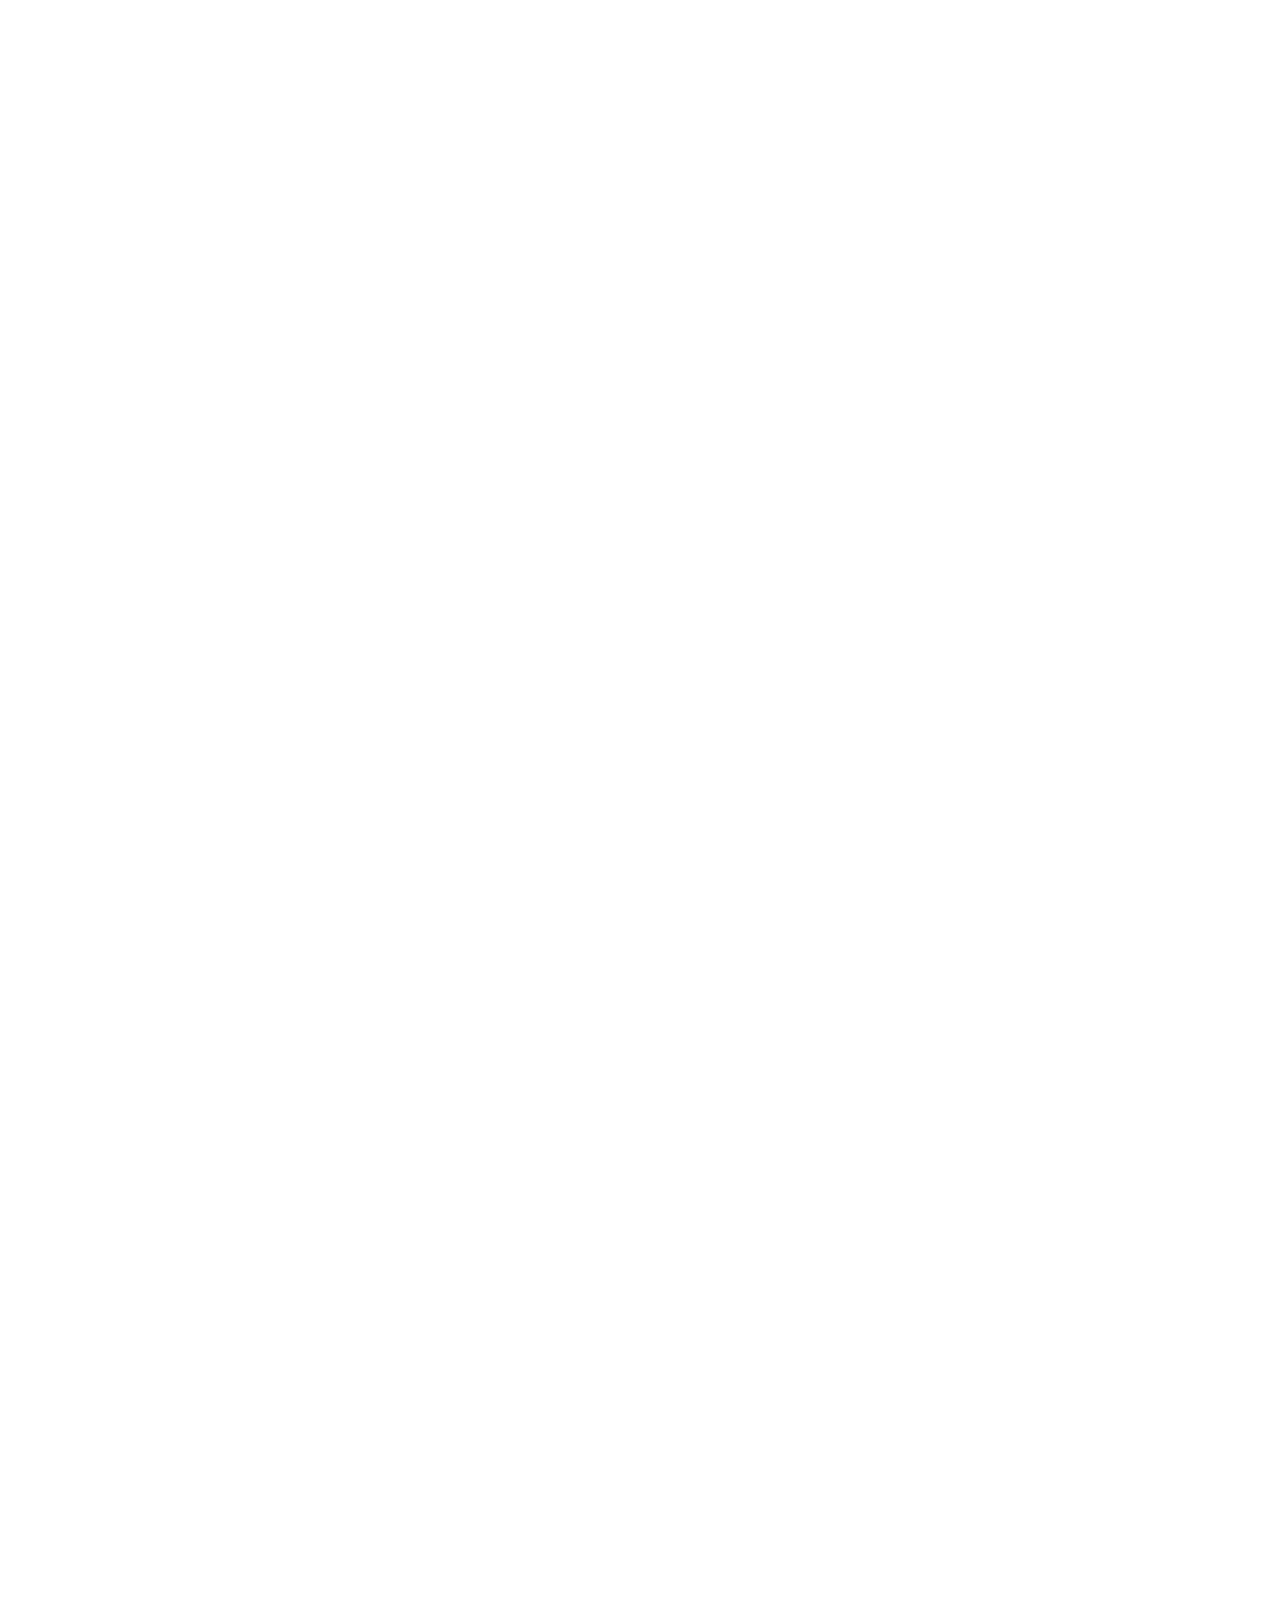
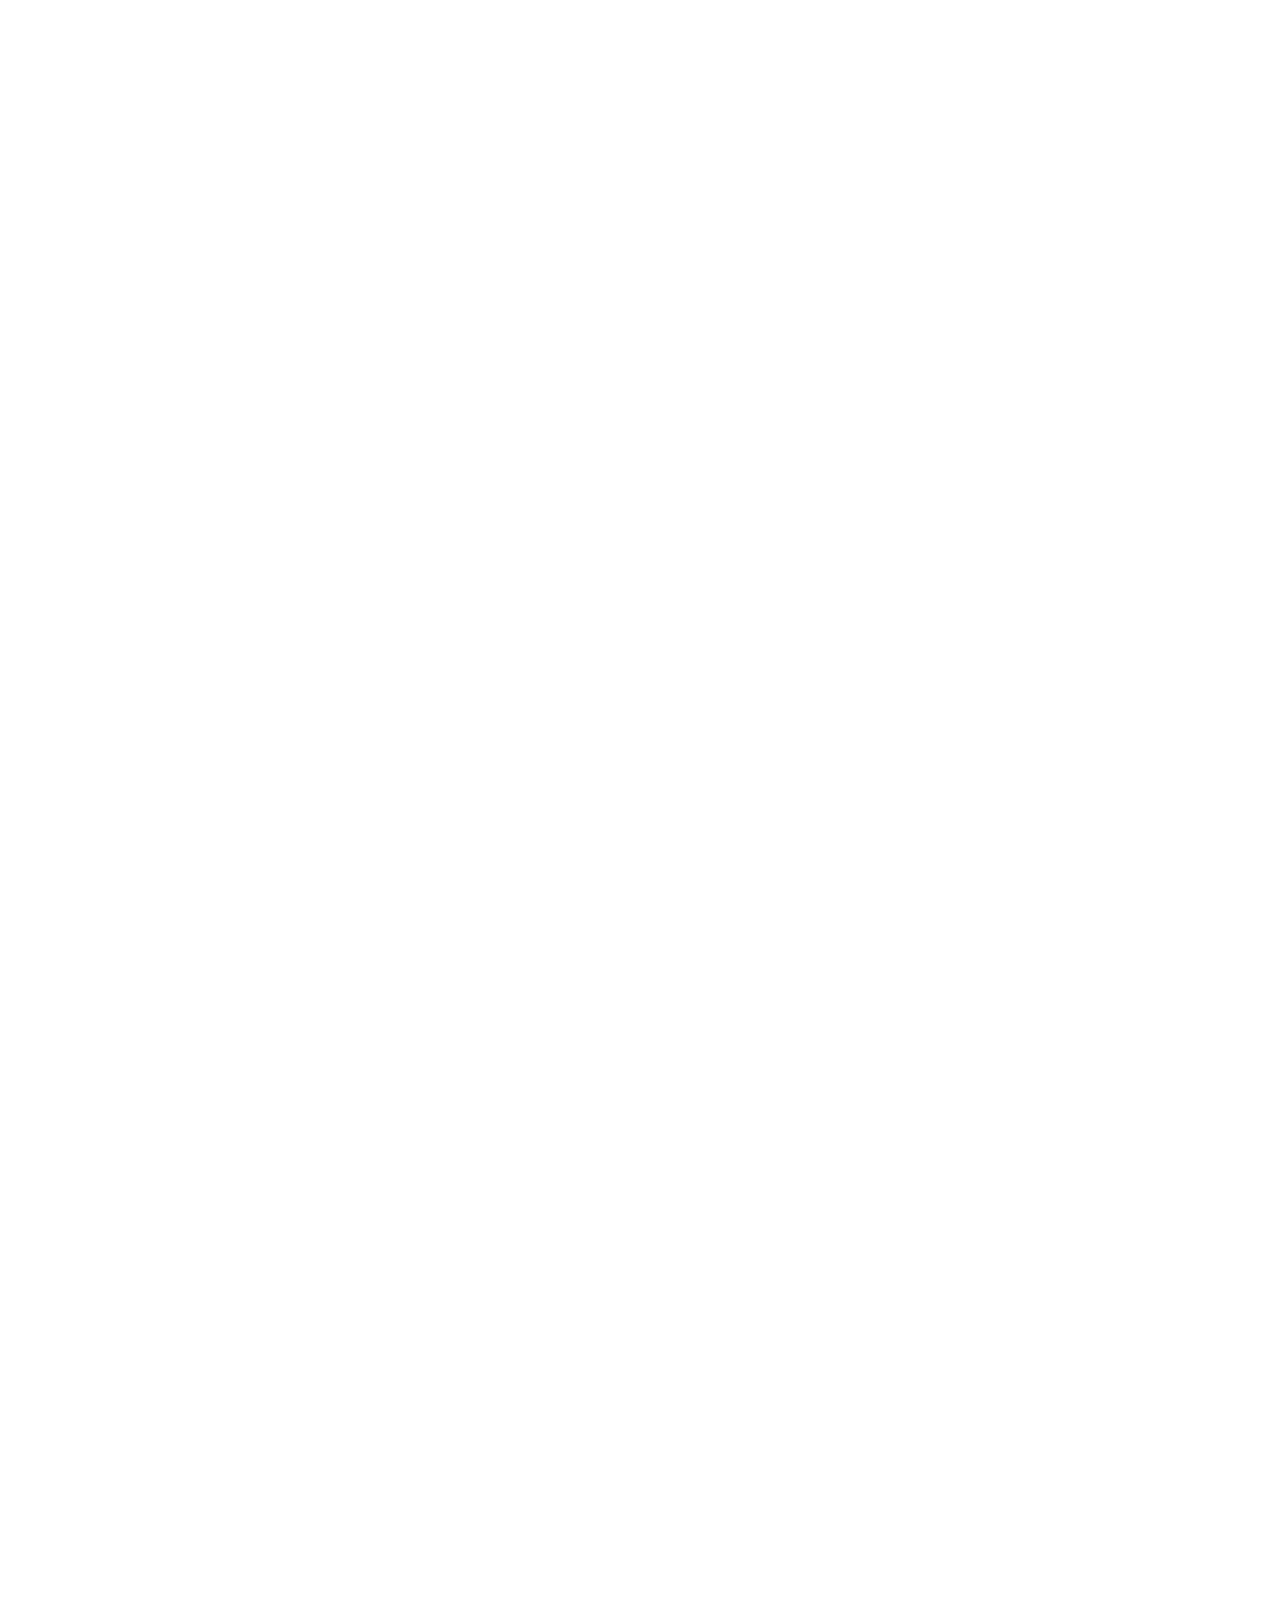
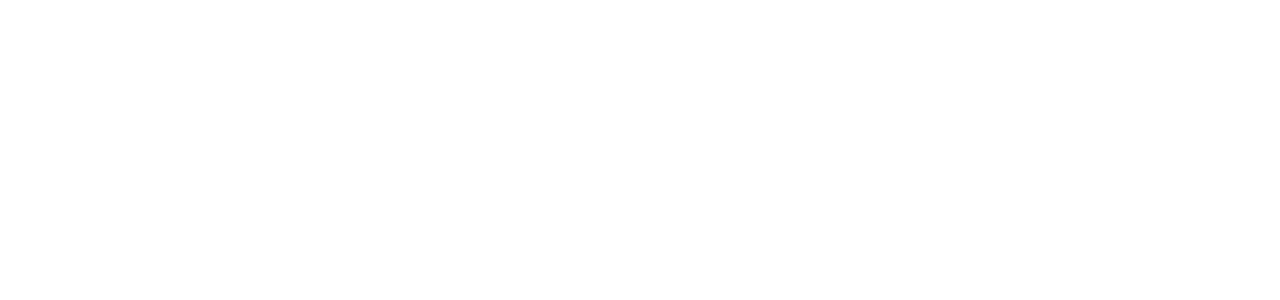
<file: intro.html>
<!DOCTYPE html>
<html lang="zh">
<head>
    <meta charset="UTF-8">
    <title>服务报价</title>
    <link rel="icon" href="images/logo.ico" type="img/x-ico"/>
    <link rel="stylesheet" href="css/base.css">
    <link rel="stylesheet" href="css/index.css">
    <link rel="stylesheet" href="css/index1.css">
    <script src="js/jquery-3.3.1.js"></script>
    <script src="js/index.js"></script>
</head>
<body>
<!--头部（吸顶导航栏和logo）-->
<div class="head">
    <!--logo-->
    <div class="logo">
        <a href="index.html"><img src="images/logo.png" alt=""></a>
    </div>
    <div class="gudinig"></div>
    <!--d导航栏-->
    <div class="nav">
        <ul>
            <li>
                <a href="index.html">网站首页<span>HOME</span></a>
            </li>
            <li><a href="product-index.html">作品风格<span>THEME</span></a>

                <div class="sec">
                    <ol>
                        <li><a href="#"><img src="images/sec/100.png"></a></li>
                        <li><a href="#"><img src="images/sec/101.png"/></a></li>
                        <li><a href="#"><img src="images/sec/1.jpg"></a></li>
                        <li><a href="#"><img src="images/sec/2.jpg"/></a></li>
                        <li><a href="#"><img src="images/sec/3.jpg"/></a></li>
                        <li><a href="#"><img src="images/sec/4.jpg"/></a></li>
                        <li><a href="#"><img src="images/sec/101.png"/></a></li>
                        <li><a href="#"><img src="images/sec/100.png"></a></li>
                    </ol>
                </div>
            </li>
            <li><a href="costom.html">客户晒图<span>CUSTOM</span></a>

                <div class="sec">
                    <ol>
                        <li><a href="#"><img src="images/sec/100.png"></a></li>
                        <li><a href="#"><img src="images/sec/101.png"/></a></li>
                        <li><a href="#"><img src="images/sec/5.jpg"/></a></li>
                        <li><a href="#"><img src="images/sec/6.jpg"/></a></li>
                        <li><a href="#"><img src="images/sec/7.jpg"/></a></li>
                        <li><a href="#"><img src="images/sec/8.jpg"/></a></li>
                        <li><a href="#"><img src="images/sec/101.png"/></a></li>
                        <li><a href="#"><img src="images/sec/100.png"></a></li>
                    </ol>
                </div>
            </li>
            <li><a href="onSale.html">优惠活动<span>ACTIVITY</span></a>

                <div class="sec">
                    <ol>
                        <li><a href="#"><img src="images/sec/100.png"></a></li>
                        <li><a href="#"><img src="images/sec/101.png"/></a></li>
                        <li><a href="#"><img src="images/sec/9.jpg"/></a></li>
                        <li><a href="#"><img src="images/sec/10.jpg"/></a></li>
                        <li><a href="#"><img src="images/sec/11.jpg"/></a></li>
                        <li><a href="#"><img src="images/sec/12.jpg"/></a></li>
                        <li><a href="#"><img src="images/sec/101.png"/></a></li>
                        <li><a href="#"><img src="images/sec/100.png"></a></li>
                    </ol>
                </div>
            </li>
            <li class="no"></li>
            <li class="no"></li>
            <li class="on"><a href="#">服务报价<span>PRICE</span></a>

                <div class="sec">
                    <ol>
                        <li><a href="#"><img src="images/sec/100.png"></a></li>
                        <li><a href="#"><img src="images/sec/101.png"/></a></li>
                        <li><a href="#"><img src="images/sec/13.jpg"/></a></li>
                        <li><a href="#"><img src="images/sec/14.jpg"/></a></li>
                        <li><a href="#"><img src="images/sec/15.jpg"/></a></li>
                        <li><a href="#"><img src="images/sec/16.jpg"/></a></li>
                        <li><a href="#"><img src="images/sec/101.png"/></a></li>
                        <li><a href="#"><img src="images/sec/100.png"></a></li>
                    </ol>
                </div>
            </li>
            <li><a href="evaluate.html">评价集合<span>NEWS</span></a>

                <div class="sec">
                    <ol>
                        <li><a href="#"><img src="images/sec/100.png"></a></li>
                        <li><a href="#"><img src="images/sec/101.png"/></a></li>
                        <li><a href="#"><img src="images/sec/17.jpg"/></a></li>
                        <li><a href="#"><img src="images/sec/18.jpg"/></a></li>
                        <li><a href="#"><img src="images/sec/19.jpg"/></a></li>
                        <li><a href="#"><img src="images/sec/20.jpg"/></a></li>
                        <li><a href="#"><img src="images/sec/101.png"/></a></li>
                        <li><a href="#"><img src="images/sec/100.png"></a></li>
                    </ol>
                </div>
            </li>
            <li><a href="aboutUs.html">关于我们<span>BRAND</span></a>

                <div class="sec">
                    <ol>
                        <li><a href="#"><img src="images/sec/100.png"></a></li>
                        <li><a href="#"><img src="images/sec/101.png"/></a></li>
                        <li><a href="#"><img src="images/sec/21.jpg"/></a></li>
                        <li><a href="#"><img src="images/sec/22.jpg"/></a></li>
                        <li><a href="#"><img src="images/sec/23.jpg"/></a></li>
                        <li><a href="#"><img src="images/sec/24.jpg"/></a></li>
                        <li><a href="#"><img src="images/sec/101.png"/></a></li>
                        <li><a href="#"><img src="images/sec/100.png"></a></li>
                    </ol>
                </div>
            </li>
            <li><a href="callUs.html">联系我们<span>CONTACT</span></a>

                <div class="sec">
                    <ol>
                        <li><a href="#"><img src="images/sec/100.png"></a></li>
                        <li><a href="#"><img src="images/sec/101.png"/></a></li>
                        <li><a href="#"><img src="images/sec/25.jpg"/></a></li>
                        <li><a href="#"><img src="images/sec/26.jpg"/></a></li>
                        <li><a href="#"><img src="images/sec/27.jpg"/></a></li>
                        <li><a href="#"><img src="images/sec/28.jpg"/></a></li>
                        <li><a href="#"><img src="images/sec/101.png"/></a></li>
                        <li><a href="#"><img src="images/sec/100.png"></a></li>
                    </ol>
                </div>
            </li>
        </ul>
    </div>
</div>
<!--手拉琴效果-->
<div class="wrapper init">
    <ul class="content">
        <li class="item">
            <div class="inner">
                <div class="bjPic"></div>
                <div class="dir">
                    <h2>那一瞬</h2>
                </div>
                <div class="showBox">
                    <div class="showBox-dir">
                        <h2>那一瞬，我们结婚了,披上婚纱只为等你出现</h2>
                    </div>
                    <div class="close">

                    </div>
                </div>
            </div>

        </li>
        <li class="item">
            <div class="inner">
                <div class="bjPic"></div>
                <div class="dir">
                    <h2>那一刻</h2>
                </div>
                <div class="showBox">
                    <div class="showBox-dir">
                        <h2>那一刻，我们在教堂</h2>
                    </div>
                    <div class="close">

                    </div>
                </div>
            </div>

        </li>
        <li class="item">
            <div class="inner">
                <div class="bjPic"></div>
                <div class="dir">
                    <h2>那一日</h2>
                </div>
                <div class="showBox">
                    <div class="showBox-dir">
                        <h2>那一日，我磨一砂石，不为修性，只为丢进你的心海</h2>
                    </div>
                    <div class="close">

                    </div>
                </div>
            </div>

        </li>
        <li class="item">
            <div class="inner">
                <div class="bjPic"></div>
                <div class="dir">
                    <h2>那一夜</h2>
                </div>
                <div class="showBox">
                    <div class="showBox-dir">
                        <h2>那一夜，我彻宿低吟，不为参悟，只为寻你的气息</h2>
                    </div>
                    <div class="close">

                    </div>
                </div>
            </div>

        </li>
        <li class="item">
            <div class="inner">
                <div class="bjPic"></div>
                <div class="dir">
                    <h2>那一天</h2>
                </div>
                <div class="showBox">
                    <div class="showBox-dir">
                        <h2>那一天，闭目在经殿香雾中，蓦然听见，你颂经中的真言</h2>
                    </div>
                    <div class="close">

                    </div>
                </div>
            </div>

        </li>
        <li class="item">
            <div class="inner">
                <div class="bjPic"></div>
                <div class="dir">
                    <h2>那一月</h2>
                </div>
                <div class="showBox">
                    <div class="showBox-dir">
                        <h2>那一月，我摇动所有经筒，不为超度，只为触摸你指尖</h2>
                    </div>
                    <div class="close">

                    </div>
                </div>
            </div>

        </li>
        <li class="item">
            <div class="inner">
                <div class="bjPic"></div>
                <div class="dir">
                    <h2>那一年</h2>
                </div>
                <div class="showBox">
                    <div class="showBox-dir">
                        <h2>那一年，磕长头匍匐在山路，不为觐见，只为贴着你的温暖</h2>
                    </div>
                    <div class="close">

                    </div>
                </div>
            </div>

        </li>
        <li class="item">
            <div class="inner">
                <div class="bjPic"></div>
                <div class="dir">
                    <h2>那一世</h2>
                </div>
                <div class="showBox">
                    <div class="showBox-dir">
                        <h2>那一世，转山转水转佛塔，不为修来世，只为途中相见</h2>
                    </div>
                    <div class="close">

                    </div>
                </div>
            </div>

        </li>
    </ul>
</div>
<div class="activity">
    <!--head-->
    <div class="head blkhead">
        <div class="showhead"></div>
    </div>
    <div style="clear:both"></div>
    <!--#End head-->
    <!--弹出窗口-->
    <div style="clear:both"></div>
    <!--End 弹出窗口-->
    <div id="dowebok">
        <div class="section" id="box" >
            <img src='images/images/p1s.jpg' alt="三亚婚纱照森林公园套系" style="height: 100%;width: 100%;"/>
        </div>
        <div class="section">
            <img src='images/images/p2.jpg' alt="套系介绍" style="height: 100%;width: 100%;"/>
        </div>
        <div class="section"><a href="know.html" target="_blank">
            <img src='images/images/p3.jpg' alt="拍摄主题图片欣赏" style="height: 100%;width: 100%;"/></a>
        </div>
        <div class="section"><img src='images/images/p4.jpg' alt="三亚海景婚纱照" style="height: 100%;width: 100%;"/></div>
        <div class="section"><img src='images/images/p5s.jpg' alt="8999套餐详情" style="height: 100%;width: 100%;"/></div>
        <div class="section"><img src='images/images/p6.jpg' alt="联系飘视觉" style="height: 100%;width: 100%;"/></div>
    </div>
</div>

<div class="footer">
    <!--底部连接-->
    <ul>
        <li><a href="#"><img src="images/images/bomtit_r1_c1.png"/> </a>
            <ol>
                <li><a href="#">飘的故事</a></li>
                <li><a href="#">飘的团队</a></li>
                <li><a href="#">关于我们</a></li>
                <li><a href="#">联系我们</a></li>
            </ol>
        </li>
        <li><a href="#"><img src="images/images/bomtit_r1_c4.png"/> </a>
            <ol>
                <li><a href="#">主题婚纱</a></li>
                <li><a href="#">客片欣赏</a></li>
                <li><a href="#">每月客照集</a></li>
                <li><a href="#">每月之最</a></li>
            </ol>
        </li>
        <li><a href="#"><img src="images/images/bomtit_r1_c10.png"/></a>
            <ol>
                <li><a href="#">最新活动</a></li>
                <li><a href="#">服务报价</a></li>
                <li><a href="#">服务流程</a></li>
                <li><a href="#">三亚婚纱</a></li>
            </ol>
        </li>
        <li><a href="#"><img src="images/images/bomtit_r1_c14.png"/></a>
            <ol>
                <li><a href="#">服务小贴士</a></li>
                <li><a href="#">新娘课堂</a></li>
                <li><a href="#">客户评价</a></li>
                <li><a href="#">婚纱照攻略</a></li>
            </ol>
        </li>
        <li><a href="#"><img src="images/images/bomtit_r1_c20.png"/></a>
            <ol>
                <li><a href="#">主题景点</a></li>
                <li><a href="#">主题清吧</a></li>
                <li><a href="#">主题客栈</a></li>
                <li><a href="#">主题套餐</a></li>
            </ol>
        </li>
    </ul>
    <!--版权-->
    <div class="copy">
        <div class="copyright">
            <p>
                友情链接:
                <a href='http://www.bjcshy.com/' target='_blank'>婚纱摄影工作室</a>

                <a href='http://heyuan.tianqi.com/' target='_blank'>河源天气预报</a>

                <a href='http://www.logobiaozhi.com' target='_blank'>公司LOGO设计</a>

                <a href='http://www.shengphoto.com/' target='_blank'>青岛婚纱摄影</a>

                <a href='http://www.mnls020.com' target='_blank'>广州婚纱摄影哪家好</a>

                <a href='http://www.xmdcxa.com' target='_blank'>厦门大城小爱</a>

                <a href='http://beijing.napai.cn/' target='_blank'>北京婚纱摄影</a>

                <a href='http://www.7jiaqi.com/' target='_blank'>马尔代夫</a>

                <a href='https://www.formyrose.com/' target='_blank'>求婚钻戒</a>

                <a href='https://cn.starcruises.com/' target='_blank'>游轮婚礼</a>

                <a href='http://gz.hunlimao.com' target='_blank'>广州婚纱摄影</a>

                <a href='http://www.milan-bride.com' target='_blank'>上海婚纱摄影</a>

                <a href='http://www.deyetown.com/' target='_blank'>成都婚纱照价格</a>

                <a href='http://www.sycare.cn' target='_blank'>上海金牌月嫂</a>

                <a href='http://www.hunliji.com' target='_blank'>拍婚纱照</a>

                <a href='http://www.shuijingzhilian.com.cn/' target='_blank'>北京婚纱摄影</a>

                <a href='http://www.ido99.cn' target='_blank'>海外婚礼</a>

                <a href='http://www.rsdyy.com/' target='_blank'>人生感悟</a>

                <a href='http://www.huazhen2008.com/' target='_blank'>情感咨询</a>

                <a href='http://www.song1688.cn/' target='_blank'>三亚租车</a>

                <a href='http://www.lmsl168.com/' target='_blank'>海口租车</a>

                <a href='http://www.tell520.com/' target='_blank'>求婚公司</a>

                <a href='http://www.panzi.cc' target='_blank'>盘子女人坊</a>

                <a href='http://www.bjcshy.com' target='_blank'>婚纱摄影工作室</a>

                <a href='https://romantic214.com' target='_blank'>求婚</a>

                <a href='http://www.dear5201314.com/' target='_blank'>厦门婚纱摄影</a>

                <a href='http://www.zocai.com/' target='_blank'>佐卡伊结婚钻戒</a>

                <a href='http://www.zbird.com/' target='_blank'>结婚对戒</a>

                <a href='http://www.lackeeden.com/' target='_blank'>定做西装</a>

                <a href='http://www.51xunai.cn/' target='_blank'>找对象</a>

                <a href='http://www.alihuahua.com' target='_blank'>鲜花速递</a>

                <a href='https://www.eduoduo.com.cn/' target='_blank'>花店</a>

                <a href='http://www.weixintouxiang.cn/' target='_blank'>微信头像男</a>

                <a href='http://www.15880.com/' target='_blank'>拉拉交友</a>

                <a href='http://www.zhenai.com/zhenghun' target='_blank'>三亚征婚</a>

                <a href='http://www.zhenai.com/jiaoyou' target='_blank'>三亚交友</a>

                <a href='http://city.zhenai.com' target='_blank'>三亚相亲</a>

                <br>

                <a href="http://www.piaovision.com">三亚飘视觉婚纱摄影</a>
                有限公司 ALL RIGHT RESERVED.
                <a href="/sitemap.html">网站地图</a>
                <br>
                本站关键词： <a href="/">三亚婚纱摄影</a>
                海南婚纱摄影 三亚婚纱摄影工作室
                <a href="/kepian/5819.html">三亚海景婚纱摄影</a>
                <a href="/kepian/5841.html">三亚外景婚纱摄影</a>
                <a href="/tips/5859.html">三亚婚纱店</a> 三亚婚纱照
                <a href="http://webscan.360.cn/index/checkwebsite/url/www.piaovision.com">360网站安全检测平台</a>

        </div>
        <div class="footer-Photo">
            <img src="images/images/banner.fw_r1_c2.png" alt="">
        </div>
    </div>
</div>
<script src="js/xue.js"></script>
<script src="js/quote.js"></script>
<script src="js/index1.js"></script>
<script src="js/dullPage.min.js"></script>
</body>
</html>
</file>
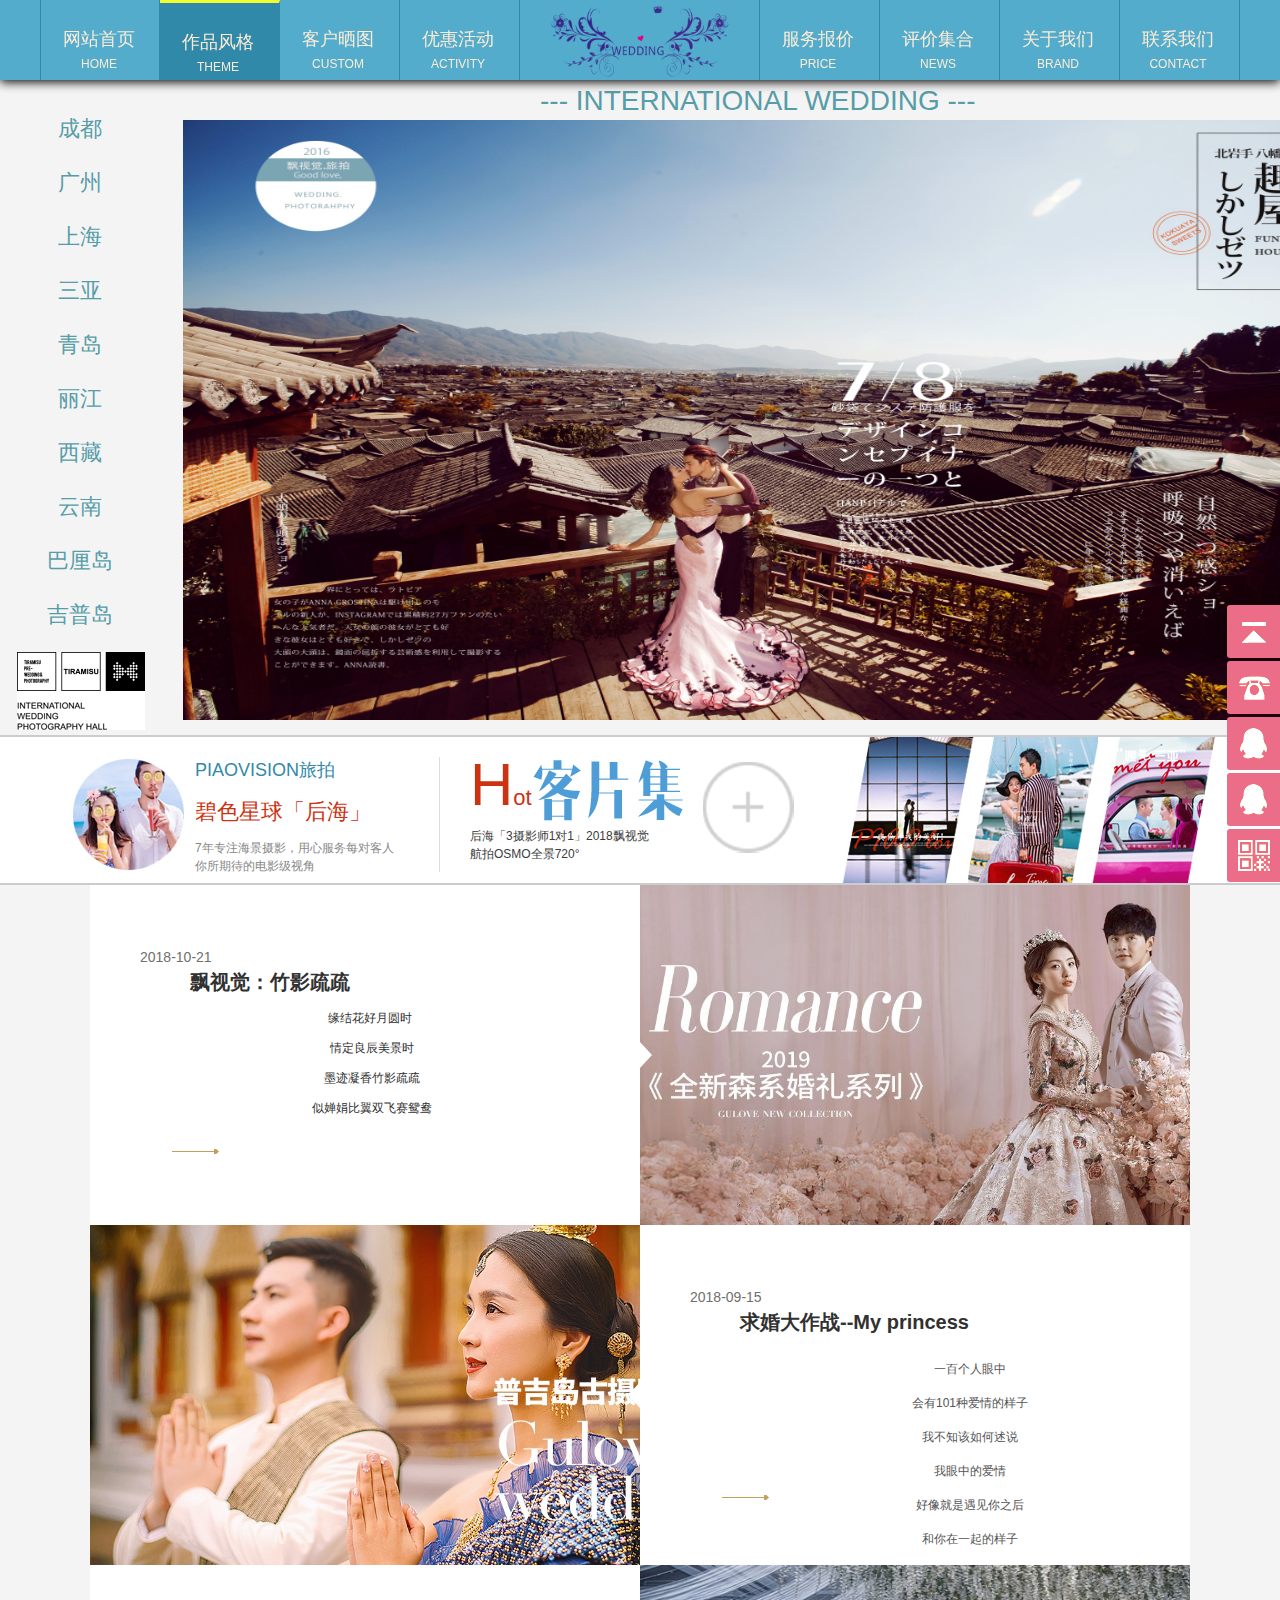
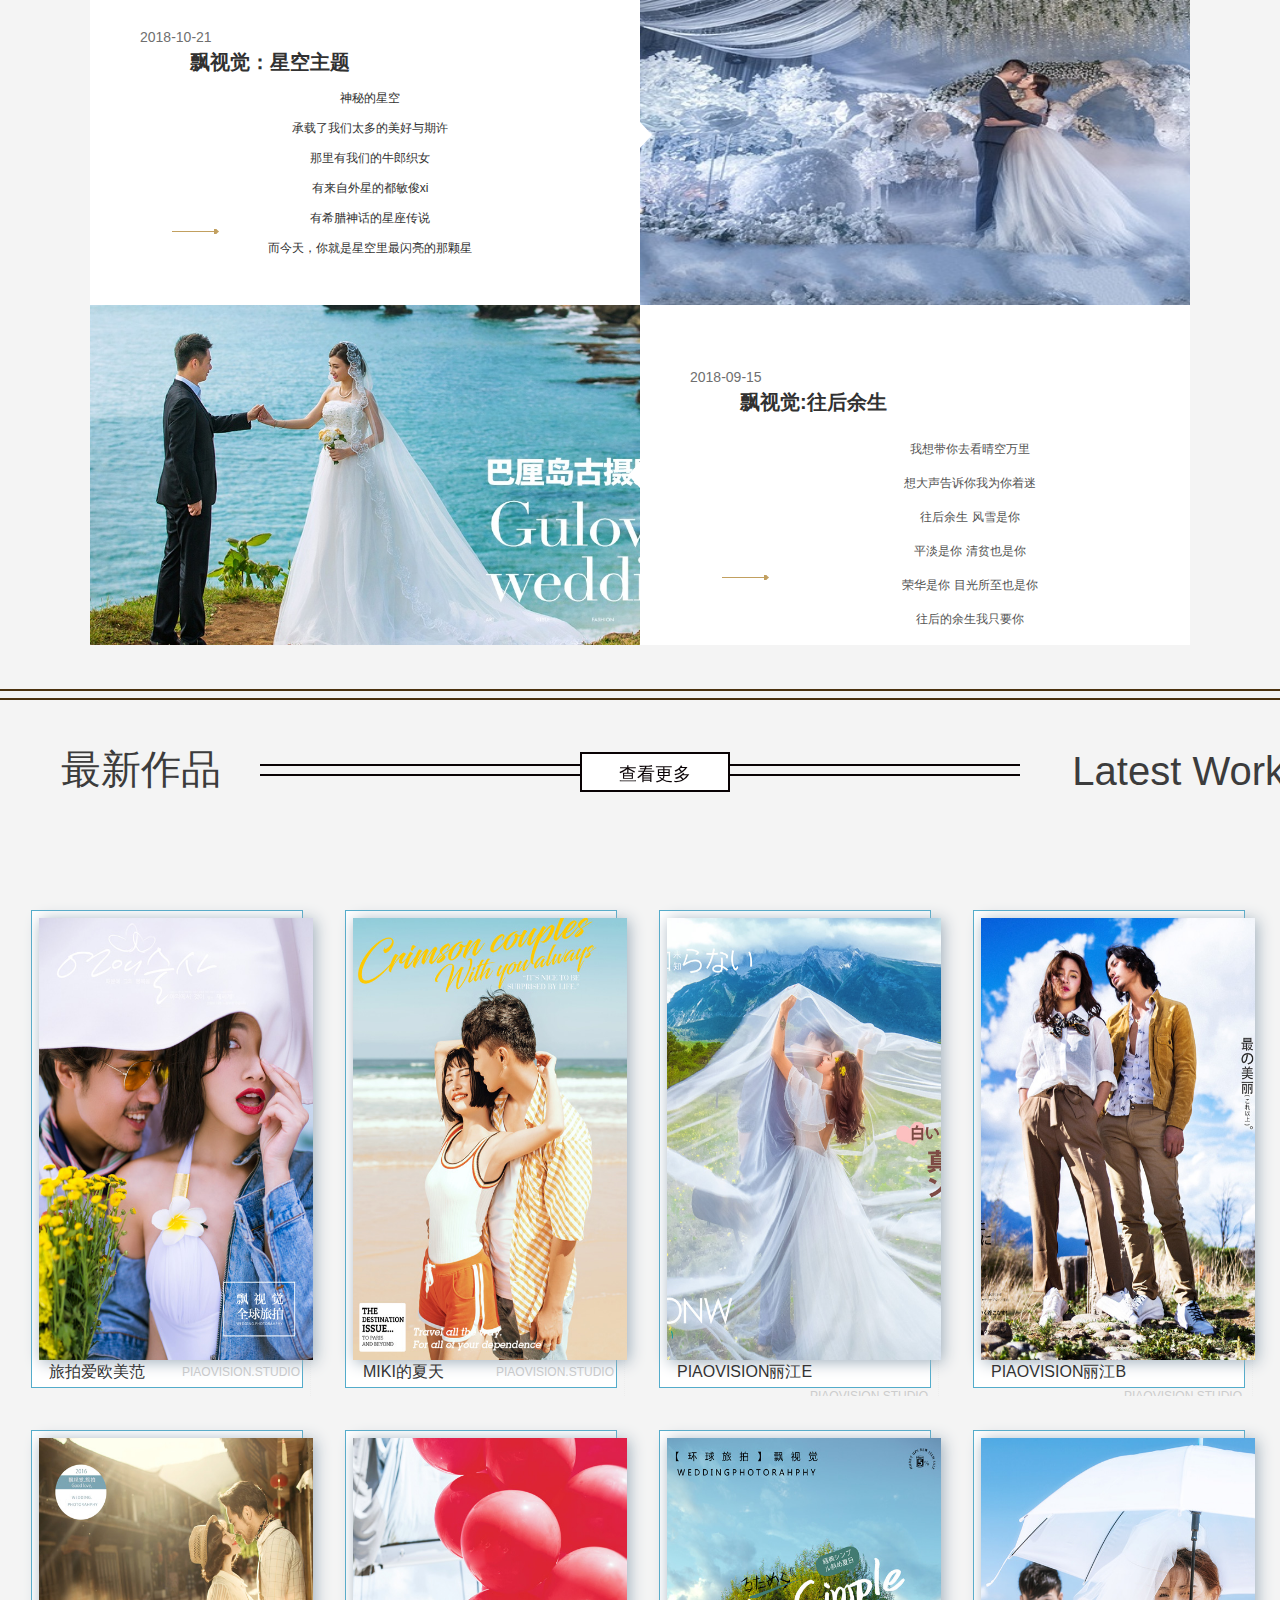
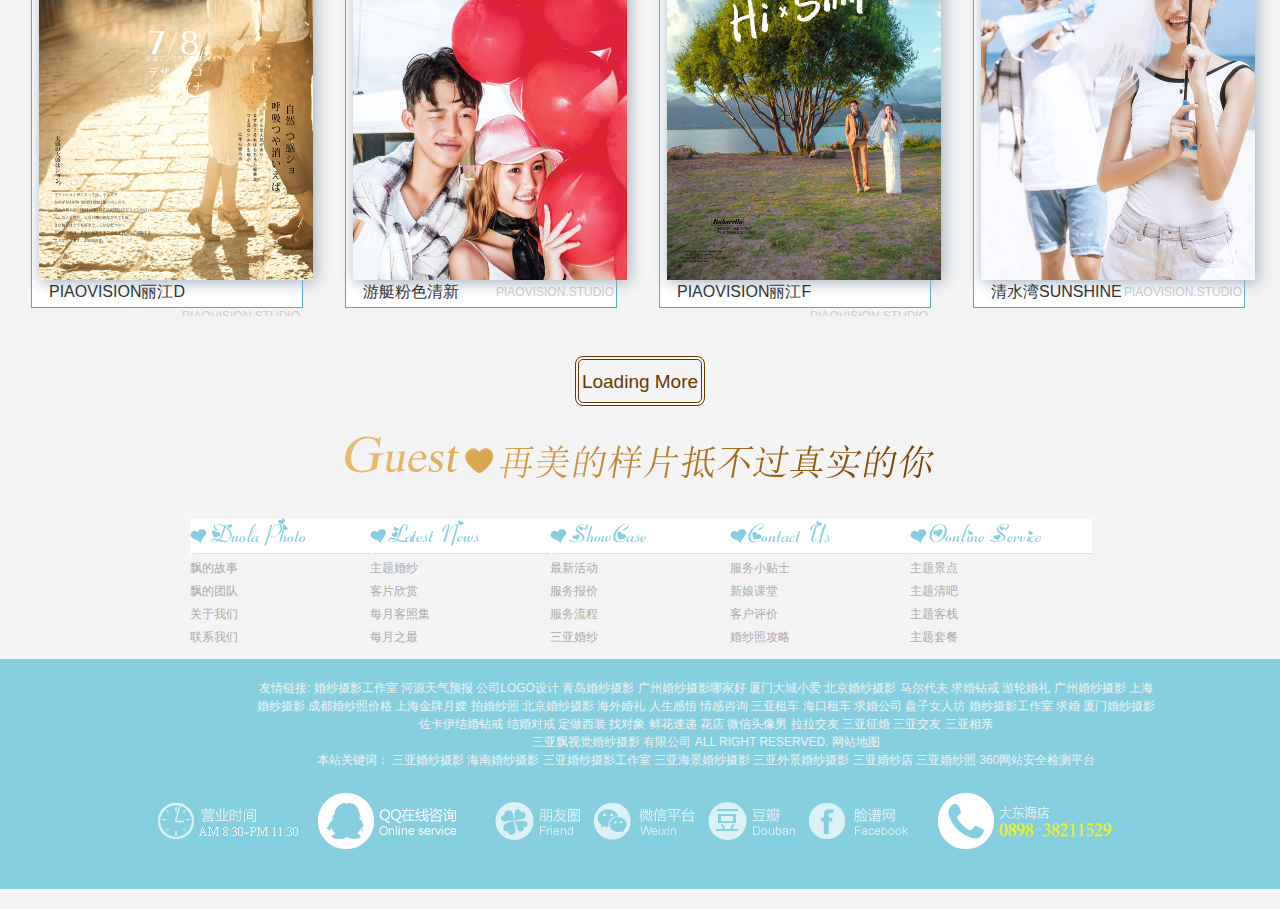
<file: product-index.html>
<!DOCTYPE html>
<html lang="en">
<head>
    <meta charset="UTF-8">
    <title>作品风格</title>
    <link rel="icon" href="images/logo.ico" type="img/x-ico"/>
    <link rel="stylesheet" href="css/base.css">
    <link rel="stylesheet" href="css/index.css">
    <link rel="stylesheet" href="css/product.css">
    <script src="js/jquery-3.3.1.js"></script>
    <script src="js/index.js"></script>
    <script src="js/product.js"></script>
    <script src="js/load-more.js"></script>


</head>
<body>
<!--头部（吸顶导航栏和logo）-->
<div class="head">
    <!--logo-->
    <div class="logo">
        <a href="index.html"><img src="images/logo.png" alt=""></a>
    </div>
    <div class="gudinig"></div>
    <!--d导航栏-->
    <div class="nav">
        <ul>
            <li>
                <a href="index.html">网站首页<span>HOME</span></a>
            </li>
            <li class="on"><a href="#">作品风格<span>THEME</span></a>

                <div class="sec">
                    <ol>
                        <li><a href="#"><img src="images/sec/100.png"></a></li>
                        <li><a href="#"><img src="images/sec/101.png"/></a></li>
                        <li><a href="#"><img src="images/sec/1.jpg"></a></li>
                        <li><a href="#"><img src="images/sec/2.jpg"/></a></li>
                        <li><a href="#"><img src="images/sec/3.jpg"/></a></li>
                        <li><a href="#"><img src="images/sec/4.jpg"/></a></li>
                        <li><a href="#"><img src="images/sec/101.png"/></a></li>
                        <li><a href="#"><img src="images/sec/100.png"></a></li>
                    </ol>
                </div>
            </li>
            <li><a href="costom.html">客户晒图<span>CUSTOM</span></a>

                <div class="sec">
                    <ol>
                        <li><a href="#"><img src="images/sec/100.png"></a></li>
                        <li><a href="#"><img src="images/sec/101.png"/></a></li>
                        <li><a href="#"><img src="images/sec/5.jpg"/></a></li>
                        <li><a href="#"><img src="images/sec/6.jpg"/></a></li>
                        <li><a href="#"><img src="images/sec/7.jpg"/></a></li>
                        <li><a href="#"><img src="images/sec/8.jpg"/></a></li>
                        <li><a href="#"><img src="images/sec/101.png"/></a></li>
                        <li><a href="#"><img src="images/sec/100.png"></a></li>
                    </ol>
                </div>
            </li>
            <li><a href="onSale.html">优惠活动<span>ACTIVITY</span></a>

                <div class="sec">
                    <ol>
                        <li><a href="#"><img src="images/sec/100.png"></a></li>
                        <li><a href="#"><img src="images/sec/101.png"/></a></li>
                        <li><a href="#"><img src="images/sec/9.jpg"/></a></li>
                        <li><a href="#"><img src="images/sec/10.jpg"/></a></li>
                        <li><a href="#"><img src="images/sec/11.jpg"/></a></li>
                        <li><a href="#"><img src="images/sec/12.jpg"/></a></li>
                        <li><a href="#"><img src="images/sec/101.png"/></a></li>
                        <li><a href="#"><img src="images/sec/100.png"></a></li>
                    </ol>
                </div>
            </li>
            <li class="no"></li>
            <li class="no"></li>
            <li><a href="intro.html">服务报价<span>PRICE</span></a>

                <div class="sec">
                    <ol>
                        <li><a href="#"><img src="images/sec/100.png"></a></li>
                        <li><a href="#"><img src="images/sec/101.png"/></a></li>
                        <li><a href="#"><img src="images/sec/13.jpg"/></a></li>
                        <li><a href="#"><img src="images/sec/14.jpg"/></a></li>
                        <li><a href="#"><img src="images/sec/15.jpg"/></a></li>
                        <li><a href="#"><img src="images/sec/16.jpg"/></a></li>
                        <li><a href="#"><img src="images/sec/101.png"/></a></li>
                        <li><a href="#"><img src="images/sec/100.png"></a></li>
                    </ol>
                </div>
            </li>
            <li><a href="evaluate.html">评价集合<span>NEWS</span></a>

                <div class="sec">
                    <ol>
                        <li><a href="#"><img src="images/sec/100.png"></a></li>
                        <li><a href="#"><img src="images/sec/101.png"/></a></li>
                        <li><a href="#"><img src="images/sec/17.jpg"/></a></li>
                        <li><a href="#"><img src="images/sec/18.jpg"/></a></li>
                        <li><a href="#"><img src="images/sec/19.jpg"/></a></li>
                        <li><a href="#"><img src="images/sec/20.jpg"/></a></li>
                        <li><a href="#"><img src="images/sec/101.png"/></a></li>
                        <li><a href="#"><img src="images/sec/100.png"></a></li>
                    </ol>
                </div>
            </li>
            <li><a href="aboutUs.html">关于我们<span>BRAND</span></a>

                <div class="sec">
                    <ol>
                        <li><a href="#"><img src="images/sec/100.png"></a></li>
                        <li><a href="#"><img src="images/sec/101.png"/></a></li>
                        <li><a href="#"><img src="images/sec/21.jpg"/></a></li>
                        <li><a href="#"><img src="images/sec/22.jpg"/></a></li>
                        <li><a href="#"><img src="images/sec/23.jpg"/></a></li>
                        <li><a href="#"><img src="images/sec/24.jpg"/></a></li>
                        <li><a href="#"><img src="images/sec/101.png"/></a></li>
                        <li><a href="#"><img src="images/sec/100.png"></a></li>
                    </ol>
                </div>
            </li>
            <li><a href="callUs.html">联系我们<span>CONTACT</span></a>

                <div class="sec">
                    <ol>
                        <li><a href="#"><img src="images/sec/100.png"></a></li>
                        <li><a href="#"><img src="images/sec/101.png"/></a></li>
                        <li><a href="#"><img src="images/sec/25.jpg"/></a></li>
                        <li><a href="#"><img src="images/sec/26.jpg"/></a></li>
                        <li><a href="#"><img src="images/sec/27.jpg"/></a></li>
                        <li><a href="#"><img src="images/sec/28.jpg"/></a></li>
                        <li><a href="#"><img src="images/sec/101.png"/></a></li>
                        <li><a href="#"><img src="images/sec/100.png"></a></li>
                    </ol>
                </div>
            </li>
        </ul>
    </div>
</div>
<div class="header"></div>
<!--产品介绍-->
<!--最大的div-->
<div>
  <!--第一张大图-->
      <div class="product">
          <div class="product-pic">
              <div class="product-lett">--- INTERNATIONAL WEDDING ---</div>
              <ul class="product-lett-ul">
                  <li class="buffer"><img src="./images/product-img/1-1FZ3.jpg" alt=""></li>
                  <li><img src="./images/product-img/1-1FZ2.jpg" alt=""></li>
                  <li><img src="./images/product-img/1-1FZ4.jpg" alt=""></li>
                  <li><img src="./images/product-img/1-1FZ5.jpg" alt=""></li>
                  <li><img src="./images/product-img/1-1FZ6.jpg" alt=""></li>
                  <li><img src="./images/product-img/1-1FZ7.jpg" alt=""></li>
                  <li><img src="./images/product-img/1-1FZ8.jpg" alt=""></li>
                  <li><img src="./images/product-img/1-1FZ9.jpg" alt=""></li>
                  <li><img src="./images/product-img/1-1FZ10.jpg" alt=""></li>
                  <li><img src="./images/product-img/1-1FZ11.jpg" alt=""></li>
              </ul>


          </div>
      <!--重定义头部-->
          <div class="city">
              <ul class="city-ul">
                  <li><a href="#"><span>成都</span><i>chengdu</i></a></li>
                  <li><a href="#"><span>广州</span><i>guangzhou</i></a></li>
                  <li><a href="#"><span>上海</span><i>shanghai</i></a></li>
                  <li><a href="#"><span>三亚</span><i>sanya</i></a></li>
                  <li><a href="#"><span>青岛</span><i>qingdao</i></a></li>
                  <li><a href="#"><span>丽江</span><i>lijiang</i></a></li>
                  <li><a href="#"><span>西藏</span><i>xizang</i></a></li>
                  <li><a href="#"><span>云南</span><i>yunnan</i></a></li>
                  <li><a href="#"><span>巴厘岛</span><i>balidao</i></a></li>
                  <li><a href="#"><span>吉普岛</span><i>jipudao</i></a></li>
              </ul>
              <div class="index"> <img src="images/product-img/index_26.gif" alt=""></div>
          </div>
  </div>
<!--分割线-->
  <div class="achead">
    <ul style="background: url(images/product-img/kpmore.jpg)  no-repeat right;">
      <li>
        <a href="">
          <img src="images/product-img/dingzhi115.jpg">
        </a>
        <h4>PIAOVISION旅拍</h4>
        <p>碧色星球「后海」</p>
        <span>7年专注海景摄影，用心服务每对客人</span>
        <span>你所期待的电影级视角</span>
      </li>
      <div class="kpli">
        <a href="#"><img src="images/product-img/kpicon.png"></a>
        <p style="width:250px;height: 70px; background:url(images/product-img/kepianji.jpg) no-repeat right; ">H<i>ot</i></p>
        <span>后海「3摄影师1对1」2018飘视觉</span><br>
        <span>航拍OSMO全景720°</span>
      </div>
    </ul>
  </div>

</div>

<!--图片展示-->
<!--空白条-->
<div class="kongbai"></div>
<div class="product-content">
  <div class="anli-1">
    <a href="#">
      <div class="anli-1s">
        <span>2018-10-21</span>
        <p><strong>飘视觉：竹影疏疏</strong></p>
        <div class="product-content-fonts">
          <p style="text-align:center;">
          缘结花好月圆时
          </p>
          <p style="text-align:center;">
            &nbsp情定良辰美景时
          </p>
          <p style="text-align:center;">
            &nbsp墨迹凝香竹影疏疏
          </p>
          <p style="text-align:center;">
            &nbsp似婵娟比翼双飞赛鸳鸯
          </p>
          <div class="anli-pica" style="background: url(images/product-img/index-2.png)no-repeat center"></div>
          <div class="arrow" style="background: url(images/product-img/arrow4_bdb96a0.png)no-repeat center"></div>
      </div>
      </div>
      <div class="anli-pc"><img src="images/product-img/123.jpg" alt="<strong>飘视觉：竹影疏疏</strong>" width="550" height="340" /></div>
    </a>
  </div>

  <div class="anli-1 s">
    <a href="#">
      <div class="anli-1s">
        <span>2018-09-15</span>
        <p><strong>求婚大作战--My princess</strong></p>
        <div class="product-content-font"><p align="center">
          一百个人眼中
        </p>
          <p align="center">
            会有101种爱情的样子
          </p>
          <p align="center">
            我不知该如何述说
          </p>
          <p align="center">
            我眼中的爱情
          </p>
          <p align="center">
            好像就是遇见你之后
          </p>
          <p align="center">
            和你在一起的样子
          </p></div>
        <div class="anli-picb" style="background: url(images/product-img/index-3.png)no-repeat center"></div>
        <div class="arrow-1" style="background: url(images/product-img/arrow4_bdb96a0.png)no-repeat center"></div>
      </div>
      <div class="anli-pc"><img src="images/product-img/12.jpg" alt="<strong>求婚大作战--My princess</strong>" width="550" height="340" /></div>
    </a>
  </div>


  <div class="anli-1">
    <a href="#">
      <div class="anli-1s">
        <span>2018-10-21</span>
        <p><strong>飘视觉：星空主题</strong></p>
        <div class="product-content-fonts">
          <p style="text-align:center;">
            神秘的星空
          </p>
          <p style="text-align:center;">
            承载了我们太多的美好与期许
          </p>
          <p style="text-align:center;">
            那里有我们的牛郎织女
          </p>
          <p style="text-align:center;">
            有来自外星的都敏俊xi
          </p>
          <p style="white-space:normal;text-align:center;">
            有希腊神话的星座传说
          </p>
          <p style="white-space:normal;text-align:center;">
            而今天，你就是星空里最闪亮的那颗星
          </p>
          <div class="anli-pica" style="background: url(images/product-img/index-2.png)no-repeat center"></div>
          <div class="arrow" style="background: url(images/product-img/arrow4_bdb96a0.png)no-repeat center"></div>
        </div>
      </div>
      <div class="anli-pc"><img src="images/product-img/1234.jpg" alt="<strong>飘视觉：星空主题</strong>" width="550" height="340" /></div>
    </a>
  </div>

  <div class="anli-1 s">
    <a href="#">
      <div class="anli-1s">
        <span>2018-09-15</span>
        <p><strong>飘视觉:往后余生</strong></p>
        <div class="product-content-font"><p align="center">
          我想带你去看晴空万里
        </p>
          <p align="center">
            想大声告诉你我为你着迷
          </p>
          <p align="center">
            往后余生 风雪是你
          </p>
          <p align="center">
            平淡是你 清贫也是你
          </p>
          <p align="center">
            荣华是你 目光所至也是你
          </p>
          <p align="center">
            往后的余生我只要你
          </p></div>
        <div class="anli-picb" style="background: url(images/product-img/index-3.png)no-repeat center"></div>
        <div class="arrow-1" style="background: url(images/product-img/arrow4_bdb96a0.png)no-repeat center"></div>
      </div>
      <div class="anli-pc"><img src="images/product-img/1.jpg" alt="<strong>飘视觉:往后余生</strong>" width="550" height="340" /></div>
    </a>
  </div>

  <!--更多图片分割线-->
    <div class="row-1"></div>
    <div class="row-2"></div>
  <div class="row">
    <div class="col-md-3 col-lg-2"><div class="newWorks">最新作品</div></div>
    <div class="classificmore">
         <span class="line-1"></span>
         <span class="line-2"></span>
        <a class="quidel classificmore--quidel" href="#">查看更多</a>
    </div>
    <div class="col-md-3 col-lg-2"><div class="newWorksE">Latest Works</div></div>
  </div>

  <!--更多图片排版-->
  <div class="product-1s">
     <p><a class="click-me" href="show-picture.html"></a></p>
    <ul class="box" pagesize="8">
      <li><a href="show-picture.html"><img src="images/product-img/1-1F221163120B8.jpg" alt="" ></a>
      <p><a href="">旅拍爱欧美范<i>PIAOVISION.STUDIO</i></a></p>
        <span></span>
      </li>
      <li><a href="#"><img src="images/product-img/1-1F910155513136.jpg" alt=""></a>
        <p><a href="">MIKI的夏天<i>PIAOVISION.STUDIO</i></a></p>
        <span></span>
      </li>
      <li><a href="#"><img src="images/product-img/1-1FZ5163Z9136.jpg" alt=""></a>
        <p><a href="">PIAOVISION丽江E<i>PIAOVISION.STUDIO</i></a></p>
        <span></span>
      </li>
      <li><a href="#"><img src="images/product-img/1-1FZ5155T2X7.jpg" alt=""></a>
        <p><a href="">PIAOVISION丽江B<i>PIAOVISION.STUDIO</i></a></p>
        <span></span>
      </li>
      <li><a href="#"><img src="images/product-img/1-1FZ51633464B.jpg" alt=""></a>
        <p><a href="">PIAOVISION丽江D<i>PIAOVISION.STUDIO</i></a></p>
        <span></span>
      </li>
      <li><a href="#"><img src="images/product-img/1-1FZ91551262R.jpg" alt=""></a>
        <p><a href="">游艇粉色清新<i>PIAOVISION.STUDIO</i></a></p>
        <span></span>
      </li>
      <li><a href="#"><img src="images/product-img/1-1FZ5164241939.jpg" alt=""></a>
        <p><a href="">PIAOVISION丽江F<i>PIAOVISION.STUDIO</i></a></p>
        <span></span>
      </li>
      <li><a href="#"><img src="images/product-img/1-1FZ9155523556.jpg" alt=""></a>
        <p><a href="">清水湾SUNSHINE<i>PIAOVISION.STUDIO</i></a></p>
        <span></span>
      </li>


      <li><a href="#"><img src="images/product-img/2/1-1F22116192TO.jpg" alt=""></a>
        <p><a href="">唯美夜景主题<i>PIAOVISION.STUDIO</i></a></p>
        <span></span>
      </li>
      <li><a href="#"><img src="images/product-img/2/1-1F221162330545.jpg" alt=""></a>
        <p><a href="">凤凰岛水晶海<i>PIAOVISION.STUDIO</i></a></p>
        <span></span>
      </li>
      <li><a href="#"><img src="images/product-img/2/1-16101F01GKV.jpg" alt=""></a>
        <p><a href="">蓝调<i>PIAOVISION.STUDIO</i></a></p>
        <span></span>
      </li>
      <li><a href="#"><img src="images/product-img/2/1-16101F009531G.jpg" alt=""></a>
        <p><a href="">南国街景-休闲<i>PIAOVISION.STUDIO</i></a></p>
        <span></span>
      </li>
      <li class="lazy"><a href="#"><img src="images/product-img/2/1-1610061G1342I.jpg" alt=""></a>
        <p><a href="">草坪婚礼<i>PIAOVISION.STUDIO</i></a></p>
        <span></span>
      </li>
      <li class="lazy"><a href="#"><img src="images/product-img/2/1-1610061H204M4.jpg" alt=""></a>
        <p><a href="">阳光沙滩<i>PIAOVISION.STUDIO</i></a></p>
        <span></span>
      </li>
      <li class="lazy"><a href="#"><img src="images/product-img/2/1-1610061I245161.jpg" alt=""></a>
      <p><a href="">帆船港码头休闲<i>PIAOVISION.STUDIO</i></a></p>
      <span></span>
      </li>
      <li class="lazy"><a href="#"><img src="images/product-img/2/1-1610061J01O10.jpg" alt=""></a>
        <p><a href="">日系风景<i>PIAOVISION.STUDIO</i></a></p>
        <span></span>
      </li>
      <li class="lazy"><a href="#"><img src="images/product-img/2/1-1610061K01M11.jpg" alt=""></a>
        <p><a href="">威尔森灯塔小清新<i>PIAOVISION.STUDIO</i></a></p>
        <span></span>
      </li>
      <li class="lazy"><a href="#"><img src="images/product-img/2/1-1610061KI5K2.jpg" alt=""></a>
        <p><a href="">欧式观海平台<i>PIAOVISION.STUDIO</i></a></p>
        <span></span>
      </li>
      <li class="lazy"><a href="#"><img src="images/product-img/2/1-1610061Q02DH.jpg" alt=""></a>
        <p><a href="">帆船港码头休闲<i>PIAOVISION.STUDIO</i></a></p>
        <span></span>
      </li>
      <li class="lazy"><a href="#"><img src="images/product-img/2/1-1610061RQ59D.jpg" alt=""></a>
      <p><a href="">豪华游艇比基尼<i>PIAOVISION.STUDIO</i></a></p>
      <span></span>
    </li>
      <li class="lazy"><a href="#"><img src="images/product-img/2/1-1610061S944255.jpg" alt=""></a>
      <p><a href="">帆船港欧美豪华<i>PIAOVISION.STUDIO</i></a></p>
      <span></span>
    </li>
       <li class="lazy"><a href="#"><img src="images/product-img/2/1-1612191H631F3.jpg" alt=""></a>
      <p><a href="">礁石海景-奢华<i>PIAOVISION.STUDIO</i></a></p>
      <span></span>
    </li>
      <li class="lazy"><a href="#"><img src="images/product-img/2/1-161220163Q5559.jpg" alt=""></a>
      <p><a href="">欧美奢华教堂<i>PIAOVISION.STUDIO</i></a></p>
      <span></span>
    </li>
      <li class="lazy"><a href="#"><img src="images/product-img/2/1-1612191H132137.jpg" alt=""></a>
        <p><a href="">礁石海景-休闲<i>PIAOVISION.STUDIO</i></a></p>
        <span></span>
      </li>
    </ul>

    <!--懒加载分割线-->
        <div class="product-lazyload">
            <span class="icon-1"></span>
            <!--<div class="row-1"></div>-->
            <!--<div class="row-3"></div>-->
        </div>


  </div>


    <script type="text/javascript">
        //调用显示更多插件
        $.showMore(".box");
    </script>
</div>







<div class="footer">
    <!--底部连接-->
    <ul>
        <li><a href="#"><img src="images/bomtit_r1_c1.png"/> </a>
            <ol>
                <li><a href="#">飘的故事</a></li>
                <li><a href="#">飘的团队</a></li>
                <li><a href="#">关于我们</a></li>
                <li><a href="#">联系我们</a></li>
            </ol>
        </li>
        <li><a href="#"><img src="images/bomtit_r1_c4.png"/> </a>
            <ol>
                <li><a href="#">主题婚纱</a></li>
                <li><a href="#">客片欣赏</a></li>
                <li><a href="#">每月客照集</a></li>
                <li><a href="#">每月之最</a></li>
            </ol>
        </li>
        <li><a href="#"><img src="images/bomtit_r1_c10.png"/></a>
            <ol>
                <li><a href="#">最新活动</a></li>
                <li><a href="#">服务报价</a></li>
                <li><a href="#">服务流程</a></li>
                <li><a href="#">三亚婚纱</a></li>
            </ol>
        </li>
        <li><a href="#"><img src="images/bomtit_r1_c14.png"/></a>
            <ol>
                <li><a href="#">服务小贴士</a></li>
                <li><a href="#">新娘课堂</a></li>
                <li><a href="#">客户评价</a></li>
                <li><a href="#">婚纱照攻略</a></li>
            </ol>
        </li>
        <li><a href="#"><img src="images/bomtit_r1_c20.png"/></a>
            <ol>
                <li><a href="#">主题景点</a></li>
                <li><a href="#">主题清吧</a></li>
                <li><a href="#">主题客栈</a></li>
                <li><a href="#">主题套餐</a></li>
            </ol>
        </li>
    </ul>
    <!--版权-->
    <div class="copy">
        <div class="copyright">
            <p>
                友情链接:
                <a href='http://www.bjcshy.com/' target='_blank'>婚纱摄影工作室</a>

                <a href='http://heyuan.tianqi.com/' target='_blank'>河源天气预报</a>

                <a href='http://www.logobiaozhi.com' target='_blank'>公司LOGO设计</a>

                <a href='http://www.shengphoto.com/' target='_blank'>青岛婚纱摄影</a>

                <a href='http://www.mnls020.com' target='_blank'>广州婚纱摄影哪家好</a>

                <a href='http://www.xmdcxa.com' target='_blank'>厦门大城小爱</a>

                <a href='http://beijing.napai.cn/' target='_blank'>北京婚纱摄影</a>

                <a href='http://www.7jiaqi.com/' target='_blank'>马尔代夫</a>

                <a href='https://www.formyrose.com/' target='_blank'>求婚钻戒</a>

                <a href='https://cn.starcruises.com/' target='_blank'>游轮婚礼</a>

                <a href='http://gz.hunlimao.com' target='_blank'>广州婚纱摄影</a>

                <a href='http://www.milan-bride.com' target='_blank'>上海婚纱摄影</a>

                <a href='http://www.deyetown.com/' target='_blank'>成都婚纱照价格</a>

                <a href='http://www.sycare.cn' target='_blank'>上海金牌月嫂</a>

                <a href='http://www.hunliji.com' target='_blank'>拍婚纱照</a>

                <a href='http://www.shuijingzhilian.com.cn/' target='_blank'>北京婚纱摄影</a>

                <a href='http://www.ido99.cn' target='_blank'>海外婚礼</a>

                <a href='http://www.rsdyy.com/' target='_blank'>人生感悟</a>

                <a href='http://www.huazhen2008.com/' target='_blank'>情感咨询</a>

                <a href='http://www.song1688.cn/' target='_blank'>三亚租车</a>

                <a href='http://www.lmsl168.com/' target='_blank'>海口租车</a>

                <a href='http://www.tell520.com/' target='_blank'>求婚公司</a>

                <a href='http://www.panzi.cc' target='_blank'>盘子女人坊</a>

                <a href='http://www.bjcshy.com' target='_blank'>婚纱摄影工作室</a>

                <a href='https://romantic214.com' target='_blank'>求婚</a>

                <a href='http://www.dear5201314.com/' target='_blank'>厦门婚纱摄影</a>

                <a href='http://www.zocai.com/' target='_blank'>佐卡伊结婚钻戒</a>

                <a href='http://www.zbird.com/' target='_blank'>结婚对戒</a>

                <a href='http://www.lackeeden.com/' target='_blank'>定做西装</a>

                <a href='http://www.51xunai.cn/' target='_blank'>找对象</a>

                <a href='http://www.alihuahua.com' target='_blank'>鲜花速递</a>

                <a href='https://www.eduoduo.com.cn/' target='_blank'>花店</a>

                <a href='http://www.weixintouxiang.cn/' target='_blank'>微信头像男</a>

                <a href='http://www.15880.com/' target='_blank'>拉拉交友</a>

                <a href='http://www.zhenai.com/zhenghun' target='_blank'>三亚征婚</a>

                <a href='http://www.zhenai.com/jiaoyou' target='_blank'>三亚交友</a>

                <a href='http://city.zhenai.com' target='_blank'>三亚相亲</a>

                <br>

                <a href="http://www.piaovision.com">三亚飘视觉婚纱摄影</a>
                有限公司 ALL RIGHT RESERVED.
                <a href="/sitemap.html">网站地图</a>
                <br>
                本站关键词： <a href="/">三亚婚纱摄影</a>
                海南婚纱摄影 三亚婚纱摄影工作室
                <a href="/kepian/5819.html">三亚海景婚纱摄影</a>
                <a href="/kepian/5841.html">三亚外景婚纱摄影</a>
                <a href="/tips/5859.html">三亚婚纱店</a> 三亚婚纱照
                <a href="http://webscan.360.cn/index/checkwebsite/url/www.piaovision.com">360网站安全检测平台</a>

        </div>
        <div class="footer-Photo">
            <img src="images/banner.fw_r1_c2.png" alt="">
        </div>
    </div>
</div>
<div class="yb_count" style="right: -127px">
    <div class="yb_bar">
        <ul>
            <li class="yb_top">返回顶部</li>
            <li class="yb_phone">
                <p>020-5201 2138</p>
            </li>
            <li class="yb_QQ">
                <a href="#">√刺客果果</a>
            </li>
            <li class="yb_QQ">
                <a href="#">√刺客Jormen</a>
            </li>
            <li class="yb_ercode" style="height: 53px;">
                微信二维码
                <br>
                <img class="yb_qr" src="images/anli-02.jpg" alt=""  >
            </li>
        </ul>
    </div>
</div>
        <!--</div>-->
        <!--<div class="footer-Photo">-->
            <!--<img src="intro-img/banner.fw_r1_c2.png" alt="">-->
        <!--</div>-->
    <!--</div>-->
<!--</div>-->

</body>
</html>
</file>
<file: css/base.css>
@charset "utf-8";
*{box-sizing: border-box;}
/*css 初始化 */
html, body, ul, li, ol, dl, dd, dt, p, h1, h2, h3, h4, h5, h6, form, fieldset, legend, img {
	margin: 0;
	padding: 0;
	font-style: normal;
	/*font-family: "Lucida Handwriting";*/
}


fieldset, img, input, button {
	border: none;
	padding: 0;
	margin: 0;
	outline-style: none;
}

ul, ol {
	list-style: none;
}

input {
	padding-top: 0;
	padding-bottom: 0;
	font-family: "SimSun", "宋体";
}

select, input {
	vertical-align: middle;
}

select, input, textarea {
	font-size: 12px;
	margin: 0;
}
textarea {
	resize: none;
}

/*防止拖动*/
img {
	border: 0;
	vertical-align: middle;
}

/*  去掉图片低测默认的3像素空白缝隙*/
table {
	border-collapse: collapse;
}

body {
	font: 12px/1.5 tahoma,arial,'Hiragino Sans GB','\5b8b\4f53',sans-serif;
	color: #666;

}

.clearfix:before, .clearfix:after {
	content: "";
	display: table;
}

.clearfix:after {
	clear: both;
}

.clearfix {
	*zoom: 1; /*IE/7/6*/
}

a {
	color: #666;
	text-decoration: none;
}

a:hover {
	color: #f40;
}

h1, h2, h4, h5, h6 {
	text-decoration: none;
	font-weight: normal;
	font-size: 100%;
}

s, i, em {
	font-style: normal;
	text-decoration: none;
}

.col-red {
	color: #C81623 !important;
}
body {
	color: #3C3C3C;
	background-color: #F1F1F4;
}

/*公共类*/
.w {
	/*版心 提取 */
	width: 1190px;
	margin: 0 auto;
}

.fl {
	float: left
}

.fr {
	float: right
}

.al {
	text-align: left
}

.ac {
	text-align: center
}

.ar {
	text-align: right
}

.hide {
	display: none
}
</file>
<file: css/index.css>
/*
主颜色：#53accb  蓝色
wicth：1520px
*/
body {
    width: 100%;
    height: 100%;
    background-size: cover;
    background-attachment: fixed;
    background: #ffffff;
    overflow-x: hidden;
}

/*
*头部样式和导航栏样式
*/
.header {
    width: 100%;
    height: 80px;
    display: block;
}

.head {
    width: 100%;
    height: 80px;
    position: fixed;

    /*add*/
    z-index: 1000;
}

.logo {
    position: fixed;
    left: 50%;
    transform: translateX(-50%);
    top: -60px;
}
.logo img{
    width: 180px;
    height: 200px;
}
.gudinig{
    position: fixed;
    left: 50%;
    transform: translateX(-50%);
    top: -60px;
    width: 180px;
    height: 200px;
}
.head .nav {
    width: 100%;
    height: 80px;
    background: #53accb;
    text-align: center;
    z-index: 1;
    -webkit-box-shadow: 0 2px 10px rgba(0, 0, 0, 1);
    -moz-box-shadow: 0 2px 10px rgba(0, 0, 0, 1);
    box-shadow: 0 2px 10px rgba(0, 0, 0, 1);
    color: #F1F1F4;
}

.nav ul {
    list-style: none;
    width: 1200px;
    height: 80px;
    margin: 0 auto;
}

.nav ul > li {
    width: 10%;
    height: 100%;
    float: left;
    line-height: 70px;
    font-size: 18px;
    border-right: 1px solid #3089a8;
}

/*.nav ul > li:nth-child(8) {
    border-right: none;
}*/

.nav ul > li:nth-child(5) {
    border-right: none;
}
.nav ul > li:nth-child(1) {
    border-left: 1px solid #3089a8;
}
.nav ul > li span {
    font-size: 12px;
    line-height: 0px;
    font-weight: normal;
    position: relative;
    top: -10px;
    display: block;
}

.nav ul>li a {
    color: antiquewhite;
    float: left;
    height: 56px;
    width: 116px;
    position: relative;
    padding-top: 4px;
}

/*鼠标移入导航栏样式*/
.on {
    border-top: 3px solid #f2fb31;
    background-color: #3089a8;
}

.sec {
    background: rgba(250,235,215,0.5);
    position: absolute;
    left: 0;
    top: 80px;
    display: none;
    width: 100%;
    height: 120px;
}

.nav ol {
    text-align: center;
    position: relative;
}

.nav ol > li {
    float: left;
    width: 120px;
    height: 100px;
    position: relative;
    left: 50%;
    transform: translateX(-400%);
    top: 10px;
    border: 5px solid antiquewhite;
    overflow: hidden;
}

.nav ol > li img {
    width: 110px;
    height: 90px;
    /*transition: all 1s ;*/
    -webkit-transition: transform 0.4s;
    -o-transition: transform 0.4s;
    transition: transform 0.4s;
}

.nav ol > li img:hover {
    transform: scale(1.2);
}


/*
*baner(轮播图)
*/
.banner{
    width: 100%;
    height: 700px;
    border: 1px solid #CCCCCC;
    overflow: hidden;
    position: relative;
}
.banner ul{
    width: 500%;
    height: 100%;
    position: relative;
}
.banner ul>li{
    width: 20%;
    height: 100%;
    float: left;
}
.banner img{
    margin: 0 auto;
    width: 100%;
    height: 700px;
}
.banner .zhixiang{
    display: block;
    width: 80%;
    height: 120px;
    position: absolute;
    margin-left: 50%;
    left: -40%;
    top: 200px;
    color: white;
    font-size: 90px;
    line-height: 120px;
    z-index: 2;
}

.banner span{
    display: none;
/*    width: 120px;
    height: 120px;
    background: #333333;*/
    text-align: center;
    opacity: 0.75;
    transition: all 1s ;
    cursor: pointer;
}
.banner span img{
    width: 40px;
    height: 80px;
}
/*.banner span:hover{
    opacity: 1;
}*/
.left{
    float: left;
}
.right{
    float: right;
}
.banner ol{
    position: absolute;
    margin-left: 50%;
    left: -80px;
    bottom: 30px;
    z-index: 2;
}
.banner ol>li{
    width: 20px;
    height: 20px;
    border-radius: 20px;
    border: 2px solid #3C3C3C;
    float: left;
    background: #13bbfb;
    margin-left: 20px;
    text-align: center;
    cursor: pointer;
}
.banner .active{
    background: #eafb1a;
}

/*
*sky-bg
*三张照片覆盖背景图
*/
.sky-bg{
    width: 100%;
    height: 1000px;
    background: url("../images/bg01.jpg") no-repeat bottom center;
}
.over-sky{
    width: 1200px;
    overflow: hidden;
    margin: 0 auto;
    padding-top: 100px;
}
.over-sky ul{
    width: 100%;
}
.over-sky ul>li{
    overflow: hidden;
    float: left;
    width: 385px;
    height: 577px;
    position: relative;
}
.over-sky .sky-title{
    position: absolute;
    z-index: 2;
    font-size: 26px;
    margin-left: 50%;
    left: -52px;
    margin-top: 60%;
    display: none;
}
.over-sky .dark{
    position: absolute;
    opacity: 0;
    transition: all 1.5s;
    text-align: center;
}
.over-sky .light{
    opacity: 1;
    transition: all 1s ;
}
.over-sky ul>li :hover .dark,.over-sky ul>li a:hover .sky-title{
    opacity: 1;
    display: inline-block;
    /*color: #3185fb;*/
    color: #CCCCCC;
}
/*.over-sky .light :hover {
    transform: scale(2);
}*/
/*.over-sky ul>li :hover .light{*/
    /*opacity: 0;*/
/*}*/
.l1{
    border: 20px solid #dddddd;
}
.l2{
    border: 20px solid #777777;
}
.over-sky img{
    width: 345px;
    height: 537px;
}

/*
*分割线
*/
.achead {
    height: 150px;
    background: #fff;
    border-bottom: 2px solid #ccc;
    border-top: 2px solid #ccc;
}
.achead ul {
    overflow: hidden;
    width: 1200px;
    height: 146px;
    margin: 0 auto;
}
.achead ul>li {
    float: left;
    height: 115px;
    width: 400px;
    margin: 20px 0px 20px 0px;
    padding: 0px 30px 0px 30px;
    border-right: 1px #ddd solid;
    overflow: hidden;
}
.achead ul>li:last-child{
    border-right: none;
}
.achead ul>li a img{
    width: 115px;
    height: 115px;
    float: left;
    margin-right: 10px;
    opacity: 1;
    transition: all 1s ;
}
.achead .kpli a img{
    position: absolute;
    right: 0;
    opacity: 1;
    transition: all 1s ;
}
.achead ul>li img:hover,.achead .kpli a img:hover{
    opacity: 0.7;
}
.achead ul li h4 {
    display: block;
    color: #3089a8;
    font-size: 18px;
}
.achead ul p {
    line-height: 55px;
    color: #C31;
    font-size: 21px;
}
.achead ul li span {
    color: #888;
    display: block;
}

.kpli {
    position: relative;
    float: left;
    height: 110px;
    width: 358px;
    margin: 20px 0px 20px 0px;
    padding: 0px 30px 0px 30px;
    overflow: hidden;
}

.kpli p:first-letter{
    font-size: 60px;
}
/*
*vidoe
*/

.video_wrap {
    width: 100%;
    height: 780px;
}
.container {
    overflow: hidden;
    position: absolute;
    width: 100%;
    height: 780px;
    text-align: center;
}
.container video{
    width: 100%;
}
.video-content{
    text-align: center;
    margin-left: 50%;
    left: -155px;
    width: 310px;
    z-index: 2;
    position: relative;
    display: inline-block;
    top: 50%;
    transform: translateY(-50%);
}
.link{
    margin-top: 500px;
}
.link a{
    border: 2px solid rgba(255,255,255,0.20);
    border-radius: 61px;
    font-size: 12px;
    color: #FFFFFF;
    letter-spacing: 1px;
    padding: 10px 25px;
    display: inline-block;
    margin-right: 15px;
}
.info {
    color: rgba(255,255,255,0.5);
    font-size: 12px;
    margin-top: 10px;
    text-align: center;
}
/*
*kbig-bg 作品集
*/
.kbig-bg{
    width: 100%;
    background: #eeeeee;
    border-bottom: 2px solid #CCCCCC;
}
.kbig-wrap{
    margin: 0 auto;
    width: 1300px;
    height: 1550px;
}
.kbig-ul{
    padding-top: 50px;
    width: 100%;
}
.kbig-ul>li{
    float: left;
    width: 300px;
    height: 476px;
    margin: 10px 12px;
    position: relative;
}
.kbig-ul>li img{
    width: 300px;
    height: 440px;
}
.kbig-ul>li p{
    width: 300px;
    height: 36px;
    display: inline-block;
    line-height: 36px;
    font-size: 14px;
    overflow: hidden;
    padding: 0px 10px 0px 10px;
    border-right: 1px #eee dotted;
    border-bottom: 1px #eee solid;
    background: #ffffff;

}
.kbig-ul>li a{
    color: #333333;
}
.kbig-ul>li a:hover{
    color: #13bbfb;
}
.kbig-ul>li a i:hover{
    color: #999999;
}
.kbig-ul>li i{
    float: right;
}
.kbig-bg ul>li .dask{
    position: absolute;
    opacity: 0;
    transition: all 1.5s ;
    text-align: center;
}
.kbig-ul .kbig-bg-title{
    position: absolute;
    z-index: 2;
    font-size: 24px;
    text-align: center;
    left: 20%;
    margin-top: 70%;
    display: none;
}.kbig-ul .kbig-bg-title h3{
     font-size: 18px;
 }
.kbig-bg ul>li:hover .dask,.kbig-ul :hover .kbig-bg-title{
    opacity: 0.7;
    display: inline-block;
    /*color: #3185fb;*/
    color: #CCCCCC;
}
.kpbottom {
    width: 800px;
    line-height: 22px;
    height: 26px;
    font-size: 12px;
    color: #aaa;
    margin: 0 auto;
    text-align: center;
}

/*
*飘动画
*/
.piao-active{
    background: url("../images/acbg3.jpg")no-repeat center top #F3F3F3;
    width: 100%;
    height: 1100px;
    border-bottom: 2px solid #CCCCCC;
}
.Vblock{
    margin: 0 auto;
    width: 942px;
    height: 100%;
}
.Vblock2{
    width: 314px;
    height: 397px;
    float: left;
    padding: 600px 25px 40px 0px;
}
.Vblock2 a{
    width: 314px;
    height: 397px;
    display: block;
    position: relative;
    overflow: hidden;
}
.piao-active .Vblock2 .vimg{
    position: absolute;
    top: 0;
    transition: all 0.8s;
}
.piao-active .Vblock2 :hover .vimg{
    top: -300px;
}
.piao-active h5{
    position: absolute;
    left: 0px;
    top: 0px;
    width: 314px;
    height: 397px;
    z-index: 3;
}
.piaoA{
     background: url(../images/piao/Vblock2_a.png) no-repeat;
 }
.piaoB{
    background: url(../images/piao/Vblock2_b.png) no-repeat;
}
.piaoC{
    background: url(../images/piao/Vblock2_c.png) no-repeat;
}
.piao-active h3{
    position: absolute;
    left: 0px;
    top: 368px;
    width: 314px;
    font-size: 16px;
    z-index: 4;
    text-align: center;
}
.piao-active a:hover{
    color: #f2fb31;
}
/*
*底部样式
*/
.footer{
    padding-top: 10px;
    width: 100%;
    height: 400px;
}

.footer ul {
    margin: 0 auto;
    width: 900px;
    height: 120px;
}

.footer ul>li {
    float: left;
    width: 20%;
}

.footer ul>li ol>li{
    padding-top: 5px;
}
.footer ul>li ol>li a{
    color: #aaa;
}
.footer a:hover{
    color: #333;
}
/*
*底部版权
*/
.copy{
    margin-top: 20px;
    width: 100%;
    height: 230px;
    background: #86CFE1;
}
.copyright{
    margin-left: 20%;
    padding-top: 20px;
    text-align: center;
    width: 900px;
    height: 130px;
}
.copyright p,a{
    color: #F1F1F4;
}
.copyright a:hover{
    color: #f2fb31;
}
.footer-Photo{
    width: 100%;
    text-align: center;
}
.footer-Photo img{
    height: 64px;
}

/*弹出框*/
.index-panel{
    width: 100%;
    height: 100%;
    position: fixed;
    left: 0;
    top: 0;
    background: rgba(0,0,0,0.5);
    z-index:1000;
}
.index-panel-main{
    width: 650px;
    height: 650px;
    position: absolute;
    left: 50%;
    top: 50%;
    margin-left: -325px;
    margin-top: -250px;
}
.index-panel-main .panel-content img{
    width: 100%;
    height: 100%;
}
.index-panel .panel-content{
    width: 100%;
    height: 100%;
    position: relative;
}
.panel-content .panel-in{
    position: absolute;
    left: 230px;
    bottom: 160px;
}
.panel-content .panel-in input{
    margin-bottom: 10px;
    width: 200px;
    height: 35px;
    border-radius: 5px;
    font-size: 16px;
}
.index-panel-main .index-click{
    position: absolute;
    top: 60px;
    right: 60px;
}
.index-panel-main .index-click img{
    cursor: pointer;
    width: 80%;
    height: 80%;
}


/*返回底部*/
.yb_count {
    position: fixed;
    /*top: 137px;*/
    bottom: 15px;
    right: -127px;
    cursor: pointer;
    transition: all .3s ease ;
    z-index: 1000;
}
.yb_bar ul li {
    width: 180px;
    height: 53px;
    font: 16px/53px 'Microsoft YaHei';
    color: #fff;
    text-indent: 54px;
    margin-bottom: 3px;
    border-radius: 3px;
    transition: all .5s ease;
    overflow: hidden;
}
.yb_top {
    background: #ec6d88 url(../images/fixCont.png) no-repeat 0 0;
}
.yb_phone {
    background: #ec6d88 url(../images/fixCont.png) no-repeat 0 -57px;
    font-size: 14px;;
}
.yb_QQ {
    background: #ec6d88 url(../images/fixCont.png) no-repeat 0 -113px ;
}
.yb_QQ a {
    /*display: block;*/
    /*text-indent: 54px;*/
    /*width: 100%;*/
    /*height: 100%;*/
    color: #fff;
}
.yb_ercode {
    background: #ec6d88 url(../images/fixCont.png) no-repeat 0 -169px;
}
.yb_qr {
    padding: 0 29px 25px;
}
.yb_ercode img {
    width: 130px;
    height: 124px;
}
</file>
<file: css/costom.css>
.costom-header {
    /*margin-top: 80px;*/
    width: 100%;
}

.costom-header-pic img {
    margin-right: 30px;
    width: 100%;
    height: 400px;
    line-height: 200px;
    display: inline-block;
}

/*分割线*/
.achead {
    margin-top: 15px;
    height: 150px;
    background: #fff;
    border-bottom: 2px solid #ccc;
    /*border-top: 2px solid #ccc;*/
}

.achead ul {
    overflow: hidden;
    width: 1200px;
    height: 146px;
    margin: 0 auto;
}

.achead ul > li {
    float: left;
    height: 115px;
    width: 400px;
    margin: 20px 0 20px 0;
    padding: 0 30px 0 30px;
    border-right: 1px #ddd solid;
    overflow: hidden;
}

.achead ul > li a img {
    width: 115px;
    height: 115px;
    float: left;
    margin-right: 10px;
    opacity: 1;
    transition: all 1s;
}

.achead .kpli a img {
    position: absolute;
    right: 0;
    opacity: 1;
    transition: all 2s;
}

.achead ul > li img:hover, .achead .kpli a img:hover {
    opacity: 0.7;
}

.achead ul li h4 {
    display: block;
    color: #3089a8;
    font-size: 18px;
}

.achead ul p {
    /*font-weight: bold;*/
    color: #C31;
    font-size: 22px;
}

.achead ul li span {
    color: #888;
    display: block;
}

.kpli {
    position: relative;
    float: left;
    height: 110px;
    width: 358px;
    margin: 20px 0 20px 0;
    padding: 0 30px 0 30px;
    overflow: hidden;
}

.kpli p:first-letter {
    font-size: 60px;
}

/*旋转木马*/

.costom-logo img {
    width: 100%;
    height: 100%;
}

.costom-logo {
    width: 100%;
    /*background-color: #D73D32;*/
    height: 500px;
    margin: 0 auto;
    position: relative;
}

.costom-ul {
    margin: 0 auto;
    width: 1000px;
    list-style: none;
    position: relative;
}

.costom-ul li {
    width: 500px;
    height: 390px;
    position: absolute;
    left: 200px;
    top: 0;
}

/*.product-ul ul>li:nth-child(3){
  z-index: 3;
}*/
.costom-ctl {
    position: relative;
    width: 100%;
    height: 100%;
    display: none;
    z-index: 998;
}

.costom-ctl .prev,
.costom-ctl .next {
    width: 76px;
    height: 112px;
    position: absolute;
    top: 50%;
    margin-top: -56px;
    cursor: pointer;

}

.costom-ctl .prev {
    background: url("../images/product-img/prev.png") no-repeat;
    left: 0;
}

.costom-ctl .next {
    background: url("../images/product-img/next.png") no-repeat;
    right: 0;
}

/*分割线*/

.costom-kp {
    border-top: 2px dashed #86CCE8;
    padding: 22px 0 23px 0;
    text-align: center;
    height: 123px;
}

/*客片展示*/
.costom-wrap {
    max-width: 1260px;
    height: 1500px;
    margin: 0 auto;
    padding-top: 50px;
}

/*.costom-wrap-big{*/
/*padding-bottom: 20px;*/
/*}*/
.costom-wrap-big li {
    width: 295px;
    height: 478.5px;
    float: left;
    margin: 10px;
    background: #fff;
    position: relative;
}

.costom-wrap-big a {
    color: #0D5147;
    text-decoration: none;
    cursor: pointer;
    font-size: 16px;
}

.costom-wrap-big a img {
    width: 295px;
    height: 442.5px;
}

.costom-wrap-big p {
    width: 295px;
    height: 36px;
    line-height: 36px;
    font-size: 16px;
    overflow: hidden;
    padding: 0 10px 0 10px;
    border-right: 1px #eee dotted;
    border-bottom: 1px #eee solid;
}

.costom-wrap-big p i {
    margin-top: 3px;
    float: right;
    font-size: 12px;
    color: #ccc;
}

.costom-wrap-big p:hover a {
    color: #F59C85;
}

.costom-wrap span {
    width: 295px;
    height: 441px;
    left: 0;
    top: 0;
    position: absolute;
    background-color: #ADB27A;
    opacity: 0.3;
    display: none;
    z-index: 1;
    cursor: pointer;
}

.costom-wrap span a {
    display: inline-block;
    font-size: 21px;
    position: absolute;
    bottom: 100px;
    left: 60px;
    color: #fff;
    opacity: 1;
    z-index: 1;
}

.kpbottoms {
    width: 800px;
    height: 26px;
    line-height: 22px;
    font-size: 15px;
    color: #aaa;
    margin: 10px auto;
    text-align: center;
    padding-top: 6px;

}

.costom-kpbottom {
    width: 800px;
    height: 30px;
    line-height: 22px;
    text-align: center;
    margin: 71px auto;
    /*background-color: #f09;*/
}

/*小按钮*/
.costom-mpage {
    width: 100%;
    height: 20px;
    margin: 66px auto;
    line-height: 20px;
}

.costom-mpage ul {
    font-size: 16px;
    width: 100%;
    height: 40px;
    position: relative;
    text-align: center;
}

.costom-mpage .ppage {
    width: 25px;
    height: 10px;
    padding: 16px;
    cursor: pointer;
    margin-right: 10px;
    text-align: center;
    line-height: 3px;
    border-radius: 50%;
    /*float: left;*/
    display: inline-block;
    border: 1px solid #2CA0C2;
    background-color: #2CA0C2;
    position: relative;

}

.costom-mpage .pnextlast {
    width: 100px;
    height: 10px;
    padding: 16px;
    cursor: pointer;
    margin-right: 10px;
    text-align: center;
    line-height: 3px;
    border-radius: 20px;
    /*float: left;*/
    display: inline-block;
    border: 1px solid #2CA0C2;
    background-color: #2CA0C2;
    position: relative;
    top: -8px;
}

.costom-mpage .ppind {
    border: 1px solid #FF283C;
    background: #FF283C;
}

.costom-mpage .ppage a {
    position: absolute;
    width: 19px;
    height: 19px;
    right: 6px;
    top: 15px;
    color: #FFF;
    text-align: center;
    line-height: 3px;
}

.costom-mpage .pnext {
    width: 100px;
    height: 33px;
    background-color: #2CA0C2;
    border: 1px solid #2CA0C2;
    border-radius: 48%;
    display: inline-block;
    position: relative;
}

.costom-mpage .pnext a {
    position: absolute;
    text-align: center;
    line-height: 51px;
    right: 24px;
    top: -9px;
    color: #FFF;
}

.costom-mpage .hover {
    border: 1px solid #FF283C;
    background: #FF283C;
}
</file>
<file: css/evaluate.css>
/*
*banner
*/
.top_photo{
    width: 100%;
    height: 600px;
}
.top_photo img{
    width: 120%;
    height: 100%;
    margin-left: -10%;
}
/*
*朋友圈晒图
*/
.haoping_photo{
    text-align: center;
    width: 100%;
    background: #F3F3F3;
}
.ga_wrap{
    margin: 0 auto;
    width: 1200px;
}
.ga_wrap span{
    display: block;
    width: 100%;
    height: 50px;
}
.ga_wrap a{
    margin: 10px 8px;
    display: inline-block;
}
.ga_wrap a img{
    width: 200px;
    height: 200px;
}


/*面板*/
.panel {
    width: 100%;
    height: 100%;
    position: fixed;
    left: 0;
    top: 0;
    background: rgba(0,0,0,0.5);
    /*opacity: 0.5;*/
    z-index:2;
}
/*面板*/
.panel-main {
    position: absolute;
    left: 50%;
    top: 50%;
    margin-left: -150px;
    margin-top: -150px;
}
.panel-main img{
    width: 300px;
    height: 300px;
}
.panel .v-zhixiang{
    position: absolute;
    left: 50%;
    top:50%;
    margin-left: -40%;
    width: 80%;
    height: 80px;

}
.panel .v-zhixiang img{
    width: 100px;
    height: 80px;
    cursor: pointer;
}
.panel .v-left{
    float: left;
    opacity: 0;
    transition: all 1s;
}
.panel .v-right{
    float: right;
    opacity: 0;
    transition: all 1s;
}
.panel:hover .v-left,.panel:hover .v-right{
    opacity: 0.8;
}
.panel .v-click{
    position: absolute;
    right: 20px;
    top: 100px;
}
.panel .v-click img{
    width: 40px;
    height: 40px;
    cursor: pointer;
}
.jump {
    animation: jump 3s ease;
}
@keyframes jump {
    0% {
        opacity: 0;
        width: 0;
        height: 0;
    }
    65% {
        opacity: 1;
        width: 200px;
        height: 200px;
    }
    75% {
        opacity: 1;
        width: 300px;
        height: 300px;
    }
    95% {
        opacity: 1;
        width: 280px;
        height: 280px;
    }
    100% {
        opacity: 1;
        width: 300px;
        height: 300px;
    }
}
</file>
<file: css/index1.css>
@charset "UTF-8";
*{
    margin: 0;
    padding: 0;
    list-style: none;
}

html,
body{
    width: 100%;
    height: 100%;

}

.wrapper{
    width: 100%;
    height: 100%;
    background-color: #1B1B1B;
    display: flex;
    justify-content: center;
    align-items: center;    /* opacity: 0.5; */
}

.wrapper .content{
    display: flex;
    width: 80%;
    height: 80%;
    align-items: center;
    /* border: 1px solid orange; */
    justify-content: space-between;
}

.wrapper .content .item{
    position: relative;
    width: 12%;
    height: 100%;
    color: #fff;
    background-color: #333;
    border-radius: 20px;
    cursor: pointer;
    overflow: hidden;
    transition: height 0.5s ease-in 0.5s, width 0.5s ease-in;


}

.wrapper .content .item .inner{
    width: 100%;
    height: 100%;
    position: relative;
}
/*动画过度*/
.wrapper .content .item:nth-of-type(1) .inner{
    transition: transform 0.5s ease-in 0.1s;

}
.wrapper .content .item:nth-of-type(2) .inner{
    transition: transform 0.5s ease-in 0.2s;

}
.wrapper .content .item:nth-of-type(3) .inner{
    transition: transform 0.5s ease-in 0.3s;

}
.wrapper .content .item:nth-of-type(4) .inner{
    transition: transform 0.5s ease-in 0.4s;

}
.wrapper .content .item:nth-of-type(5) .inner{
    transition: transform 0.5s ease-in 0.5s;

}
.wrapper .content .item:nth-of-type(6) .inner{
    transition: transform 0.5s ease-in 0.6s;

}
.wrapper .content .item:nth-of-type(7) .inner{
    transition: transform 0.5s ease-in 0.7s;

}
.wrapper .content .item:nth-of-type(8) .inner{
    transition: transform 0.5s ease-in 0.8s;

}
.wrapper .content .item .inner .bjPic{
    width: 100%;
    height: 100%;
    border-radius: 20px;
    opacity: 0.5;

}



.wrapper .content .item:nth-of-type(1) .inner .bjPic{
    background-image: url("../images/images/p1s.jpg");
    background-size: cover;
    background-position: center;
}
.wrapper .content .item:nth-of-type(2) .inner .bjPic{
    background-image: url("../images/images/p2.jpg");
    background-size: cover;
    background-position: center;
}
.wrapper .content .item:nth-of-type(3) .inner .bjPic{
    background-image: url("../images/images/p3.jpg");
    background-size: cover;
    background-position: center;
}
.wrapper .content .item:nth-of-type(4) .inner .bjPic{
    background-image: url("../images/images/p4.jpg");
    background-size: cover;
    background-position: center;
}
.wrapper .content .item:nth-of-type(5) .inner .bjPic{
    background-image: url("../images/images/p5.jpg");
    background-size: cover;
    background-position: center;
}
.wrapper .content .item:nth-of-type(6) .inner .bjPic{
    background-image: url("../images/images/p6.jpg");
    background-size: cover;
    background-position: center;
}
.wrapper .content .item:nth-of-type(7) .inner .bjPic{
    background-image: url("../images/images/p7.jpg");
    background-size: cover;
    background-position: center;
}
.wrapper .content .item:nth-of-type(8) .inner .bjPic{
    background-image: url("../images/images/p8.jpg");
    background-size: cover;
    background-position: center;
}
.wrapper .content .item .inner .dir{
    position: absolute;
    top: 50%;
    left: 50%;
    transform: translate(-50%, -50%);
    transition: opacity 0.5s linear 0.3s;
}

.wrapper .content .item:hover .inner .bjPic{
    opacity: 1;
}
.wrapper .content .item:hover .inner .dir{
    font-size: 18px;
    font-weight: bold;
}
.wrapper .content .item .showBox{
    width: 100%;
    height: 100%;
    /* position: absolute; */
    opacity: 0;
}
.wrapper .content .item .showBox .showBox-dir{
    position: absolute;
    left: 50px;
    top: 50px;
}
.wrapper .content .item .showBox .close{
    width: 30px;
    height: 30px;
    position: absolute;
    right: 50px;
    top: 50px;
}
.wrapper .content .item .showBox .close::before,
.wrapper .content .item .showBox .close::after{
    position: absolute;
    left: 50%;
    top: 50%;
    transform: translate(-50%, -50%);
    content: "";
    display: block;
    width: 20px;
    height: 2px;
    background-color: #fff;
}
.wrapper .content .item .showBox .close::before{
    transform: rotateZ(45deg);
}
.wrapper .content .item .showBox .close::after{
    transform: rotate(-45deg);
}


.init .content .item .inner{
    transform: translateY(100%);
}


.startShowItem .content .item{
    transition: width 0.5s ease-in 0.5s, height 0.5s ease-in;
}
.startShowItem .content .item.active{
    width: 100%;
}
.startShowItem .content .item:not(.active){
    height: 0%;
    width: 0%;
    /* transition: height 0.5s ease-in; */
}
.startShowItem .content .item .inner .dir{
    opacity: 0;
    transition: opacity 0.5s linear 0.2s;
}
.startShowItem .content .item .inner .showBox{
    opacity: 1;
    transition: opacity 0.5s linear 0.5s;
}
</file>
<file: css/product.css>
body{
  background: #f4f4f4;

}
/*重定义头部*/
.product{
  width: 100%;
  height: 600px;
  /*background-color: rgba(255,218,185,0.5);*/

}
.city{
  width: 160px;
  height: 600px;
  position: relative;
  top: -600px;
  left:0;
  /*background-color: #F97673;*/

}
 .index{
   position: absolute;
   padding-top: 10px;
   left:17px;
   bottom:-10px;
}
.index img{
  width: 128px;
  position: absolute;
  bottom: 0;
  /*padding-top: 20px;*/
}
.city-ul{
  width: 150px;
  height:600px;
  /*background-color: #F97673;*/
  /*border: 10px double #F97673;*/
  position: absolute;
  left: 15px;
  top: -15px;


}
.city-ul li span{
  font-size: 22px;
  color: #579DA9;
  width: 130px;
  height: 54px;
  display:block;

}
.city-ul li i{
  font-size: 22px;
  opacity: 0;
  position: absolute;
  top:-2px;
  left: 29px;
  color:#EE6E8E;
  text-align: center;
  line-height: 48px;

}
.city-ul li{
  text-align: center;
  line-height: 54px;
  width: 130px;
  height: 54px;
  /*border-bottom: 1px double #F97673;*/
  position: relative;
}
.city-ul li a{
  text-align: center;
  line-height: 48px;
}

/*<!--第一张大图-->*/
.product-pic{
  position: relative;
  width: 100%;
  height: 100%;
  margin-top:40px ;
  text-align: center;
  /*background-color: #EFEBE8;*/
}
.product-pic ul{
  position: relative;
  width: 100%;
  height: 100%;
}
.product-pic ul li {
  position: absolute;
  left: 0;
  top: 0;
  display: none;
}
.product-pic .product-lett-ul li.buffer{
  display: block;
}
.product-pic .product-lett-ul li img{
  margin-left: 183px;
  width: 1200px ;
  height: 600px;
  line-height: 200px;
  display: inline-block;
}
.product-lett{
    position: absolute;
    left: 540px;
    top: -40px;
    font-size: 28px;
    color: #579DA9;
}

/*分割线*/
.achead {
  margin-top: 15px;
  height: 150px;
  background: #fff;
  border-bottom: 2px solid #ccc;
  /*border-top: 2px solid #ccc;*/
}
.achead ul {
  overflow: hidden;
  width: 1200px;
  height: 146px;
  margin: 0 auto;
}
.achead ul>li {
  float: left;
  height: 115px;
  width: 400px;
  margin: 20px 0 20px 0;
  padding: 0 30px 0 30px;
  border-right: 1px #ddd solid;
  overflow: hidden;
}
.achead ul>li a img{
  width: 115px;
  height: 115px;
  float: left;
  margin-right: 10px;
  opacity: 1;
  transition: all 1s;
}
.achead .kpli a img{
  position: absolute;
  right: 0;
  opacity: 1;
  transition: all 2s;
}
.achead ul>li img:hover,.achead .kpli a img:hover{
  opacity: 0.7;
}
.achead ul li h4 {
  display: block;
  color: #3089a8;
  font-size: 18px;
}
.achead ul p {
  /*font-weight: bold;*/
  color: #C31;
  font-size: 22px;
}
.achead ul li span {
  color: #888;
  display: block;
}

.kpli {
  position: relative;
  float: left;
  height: 110px;
  width: 358px;
  margin: 20px 0 20px 0;
  padding: 0 30px 0 30px;
  overflow: hidden;
}

.kpli p:first-letter{
  font-size: 60px;
}



/*图片展示*/
.product-content{
  /*width: 100%;*/
  /*height: 4900px;*/
  /*background: #f4f4f4;*/
  height: 100%;
  min-width: 1200px;
}
.anli-1{
  /*float: left;*/
  width: 1100px;
  overflow: hidden;
  /*text-align: center;*/
  margin: 0 auto;
}
.anli-1s{

  width: 550px;
  height: 340px;
  background: #fff;
  float: left;
  position: relative;
  color: #313131;
}
.anli-1s span{
  float: left;
  width: 460px;
  display: inline;
  margin-left: 50px;
  height: 20px;
  line-height: 20px;
  font-size: 14px;
  margin-top: 62px;
  color: #6f6f6f;
}
.anli-1s p strong{
  float: left;
  width: 460px;
  display: inline;
  margin-left: 50px;
  font-size: 20px;
}
.anli-1s p{
float: left;
width: 460px;
display: inline;
margin-left: 50px;
font-size: 12px;
margin-bottom: 12px;
}

.anli-pica{
  width: 12px;
  height: 340px;
  position: absolute;
  right: -12px;
  top: 0;
  z-index: 1;
}
.anli-picb {
  width: 12px;
  height: 340px;
  position: absolute;
  left: -12px;
  top: 0;
  z-index: 1;
}
.arrow{
  width: 50px;
  height: 5px;
  margin-left: 80px;
  margin-top: 140px;
}
.arrow-1{
  width: 50px;
  height: 5px;
  margin-left: 80px;
  margin-top: 270px;
}
.product-content-font {
  background: #fff;
  float: left;
  width: 460px;
  display: block;
  height: 100px;
  /*overflow: hidden;*/
  margin-left: 50px;
  font-size: 12px;
  color: #535353;
  line-height: 22px;
  margin-top: 9px;
  padding-bottom: 82px;
}
.product-content-fonts{
  float: right;
}
.anli-pc img{
  float: left;
  width: 750px;
  text-align: center;
  overflow: hidden;
  transition: transform 3s;
}
.active{
  transform: scale(1.5) !important;
}
.anli-pc{
  float: left;
  width: 550px;
  overflow: hidden;
  height: 340px;
}
.anli-1.s .anli-1s {
  float: right;
}
/*更多图片分割线*/
.row-1{
  /*background: url(../images/product-img/duline.gif) repeat-x center;*/
  border-bottom: 2px solid #4C320E;
  height: 10px;
  margin: 36px 0 45px;
}
.row-2{
  border-top: 2px solid #4C320E;
  height: 10px;
  margin: -38px 0 45px;
}
/*.row-3{*/
  /*border-top: 2px solid #4C320E;*/
  /*height: 10px;*/
  /*margin: -38px 0 11px;*/
/*}*/
.row{
  width: 790px;
  margin: 30px 260px;
  position: relative;
}
.newWorks{
  font-size: 40px;
  position: absolute;
  left: -199px;
  top: -14px;
}
.quidel{
  display: block;
  max-width: 150px;
  height: 40px;
  line-height: 40px;
  z-index: 1;
  margin: 0 auto;
  font-size: 18px;
  text-align: center;
  color: #090204;
}
.newWorksE{
  font-size: 40px;
  text-align: right;
  min-width: 202px;
  position: absolute;
  right: -255px;
  top: -12px;
}
.classificmore .line-1{
  /*background: url(../images/product-img/duline.gif) repeat-x center;*/
  display: inline-block;
  border-bottom: 2px solid #090204;
  height: 10px;
  width: 760px;
}
.classificmore .line-2{
  display: inline-block;
  border-top: 2px solid #090204;
  height: 10px;
  width: 760px;
  margin-top: -38px;
}
.classificmore--quidel {
  background-color: #fff;
  position: relative;
  text-align: center;
  transform: perspective(1px) translateZ(0px);
  transition-duration: 0.3s;
  transition-property: color;
  vertical-align: middle;
  border: 2px solid #090204;
  color: #090204;
  top: -37px;
  /*090204*/
}
.classificmore--quidel::before{
  background: #EC6D88 none repeat scroll 0 0;
  bottom: 0;
  content: "";
  left: 0;
  position: absolute;
  right: 0;
  top: 0;
  transform: scaleY(0);
  transform-origin: 50% 100% 0;
  transition-duration: 0.3s;
  transition-property: transform;
  transition-timing-function: ease-out;
  z-index: -1;
}

/*更多图片排版*/
.product-1s{
  width: 1260px;
  /*height: 2000px;*/
  /*height:2000px ;*/
  margin: 0 auto;
  padding-top: 30px;

  position: relative;
}
.product-1s .click-me{
  width: 200px;
  height: 400px;
  position: absolute;
  top: 50px;
  left: 50px;
  z-index: 100;
}
.product-1s ul{
  max-width: 1260px;
  height: 100%;
  margin-bottom: 10px;
}
.product-1s ul li{
  width: 272px;
  height: 478px;
  float: left;
  margin: 21px;
  background: #fff;
  cursor: pointer;
  border: 1px solid #53ACCB;
  padding: 7px;
  position: relative;
  display: none;

}
.product-1s ul li span{
  width: 274px;
  height: 442px;
  position: absolute;
  left: 7px;
  top: 7px;
  background-color:#DA1E78;
  display: none;
  opacity: 0.2;
  z-index: 1;

}
.product-1s ul li img{
  width: 274px;
  height: 442px;
  /*padding-top: 6px;*/
  box-shadow:2px 2px 15px #9EAEBB;
}
.product-1s ul li p{
  width: 272px;
  height: 36px;
  /*line-height: 36px;*/
  font-size: 16px;
  overflow: hidden;
  padding: 0 10px 0 10px;
  border-right: 1px #eee dotted;
  /*border-bottom: 1px #eee solid;*/
}
.product-1s ul li a{
  margin-top: 3px;
  color: #333;
}
.product-1s ul li p:hover a{
  color: #60B1E8;
}
.product-1s ul li i{
  margin-top: 3px;
  float: right;
  font-size: 12px;
  color: #ccc;
}
.lazy{
  display: none;
}

/*懒加载分割线*/
.product-lazyload{
  clear: left;
  width: 1260px;
  height: 100px;
  padding: -3px 0 40px;
  text-align: center;
  font-size: 28px;
  font-style: italic;
}
.product-lazyload .icon-1{
  background: url("../images/product-img/icons.png") no-repeat;
  margin: 8px auto -39px;
  height: 42px;
  width: 590px;
  background-position-y: -138px;
  display: inline-block;
}
.main{
  display: inline-block;
  margin: 15px auto;
  width: 130px;
  height: 50px;
  line-height: 43px;
  border: 4px double #663802;
  border-radius: 8px;
  text-align: center;
  cursor: pointer;
  font-size: 19px;
  color: #663802;
  position: relative;
  top:12px;
  left: 50%;
  transform: translateX(-50%);
}

/*.product-lazyload .main i{*/
  /*width: 14px;*/
  /*height: 14px;*/
  /*margin-top: 12px;*/
  /*display: inline-block;*/
  /*background-image: url(../images/product-img/icon-more.gif);*/
  /*transition: 0.2s;*/
/*}*/
</file>
